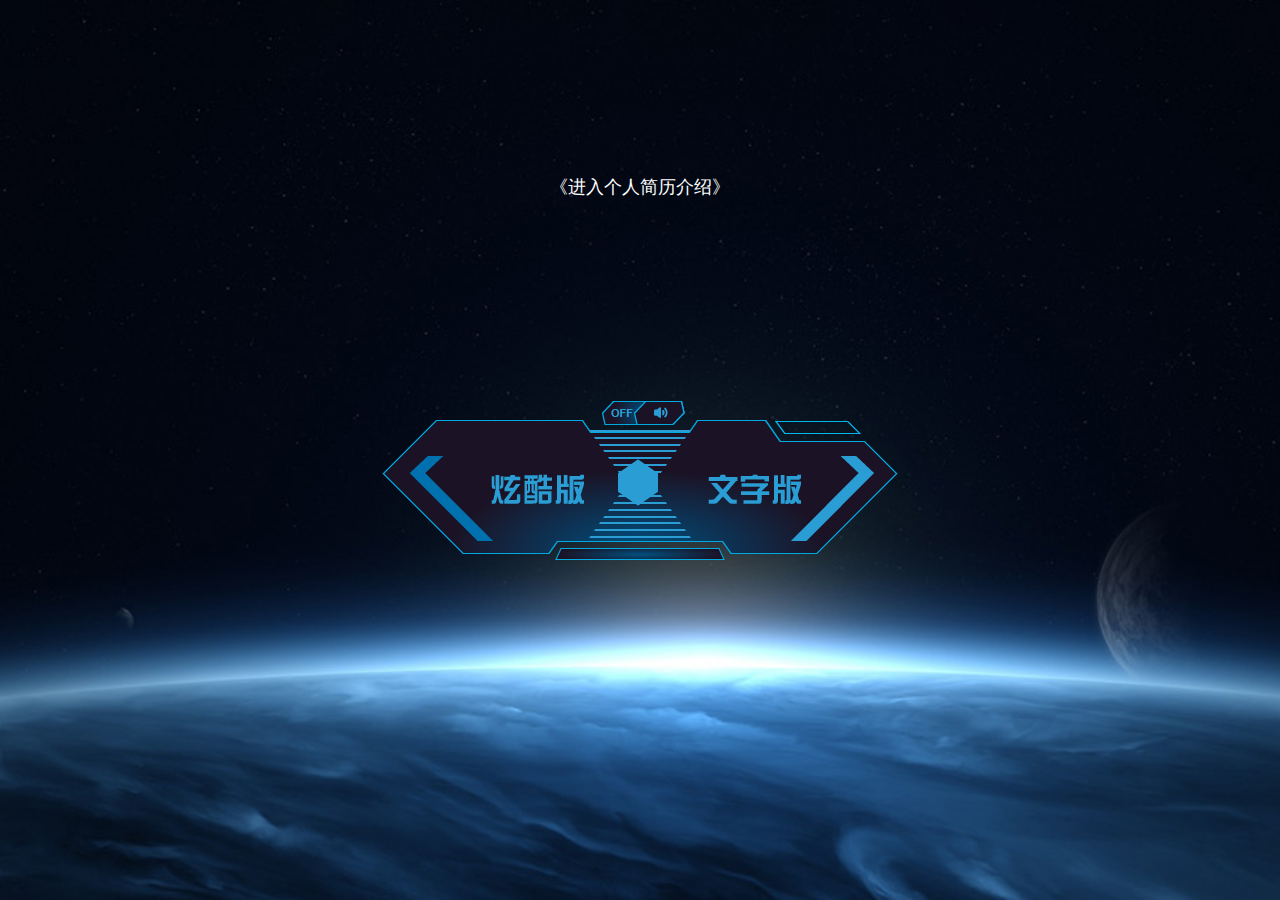
<file: index.html>
<!doctype html>
<html lang="en">
   <head>
      <meta charset="UTF-8">
      <meta name="Generator" content="EditPlus®">
      <meta name="Author" content="">
       <!-- 描述网页的字体 -->
      <meta name="Keywords" content="关键字">
      <!-- 描述网页的信息-->
      <meta name="Description" content="SEO">
      <title>个人简历</title>
      <link rel="stylesheet" type="text/css" href="css/index.css">
   </head>
   <body>
  	 <div id="index"> 
        <div id="top">
          <a href="curriculumvitae/index.html"> 《进入个人简历介绍》 </a>
        </div>
        <div id="bottom">
          <div class="dio">
            <span class="button"></span>
            <span class="bofang"></span>
          </div>
          <div class="xk"></div>
          <div class="cen"></div>
          <div class="txt"></div>
        </div>
        <div style="clear:both;"></div>
     </div>
     <audio src="mp3/BGsound.mp3" autoplay="autoplay" loop="loop" id="bgdio"></audio>
     <audio id="butdio"></audio>
     <script src="js/index.js"></script>
   </body>
</html>
</file>
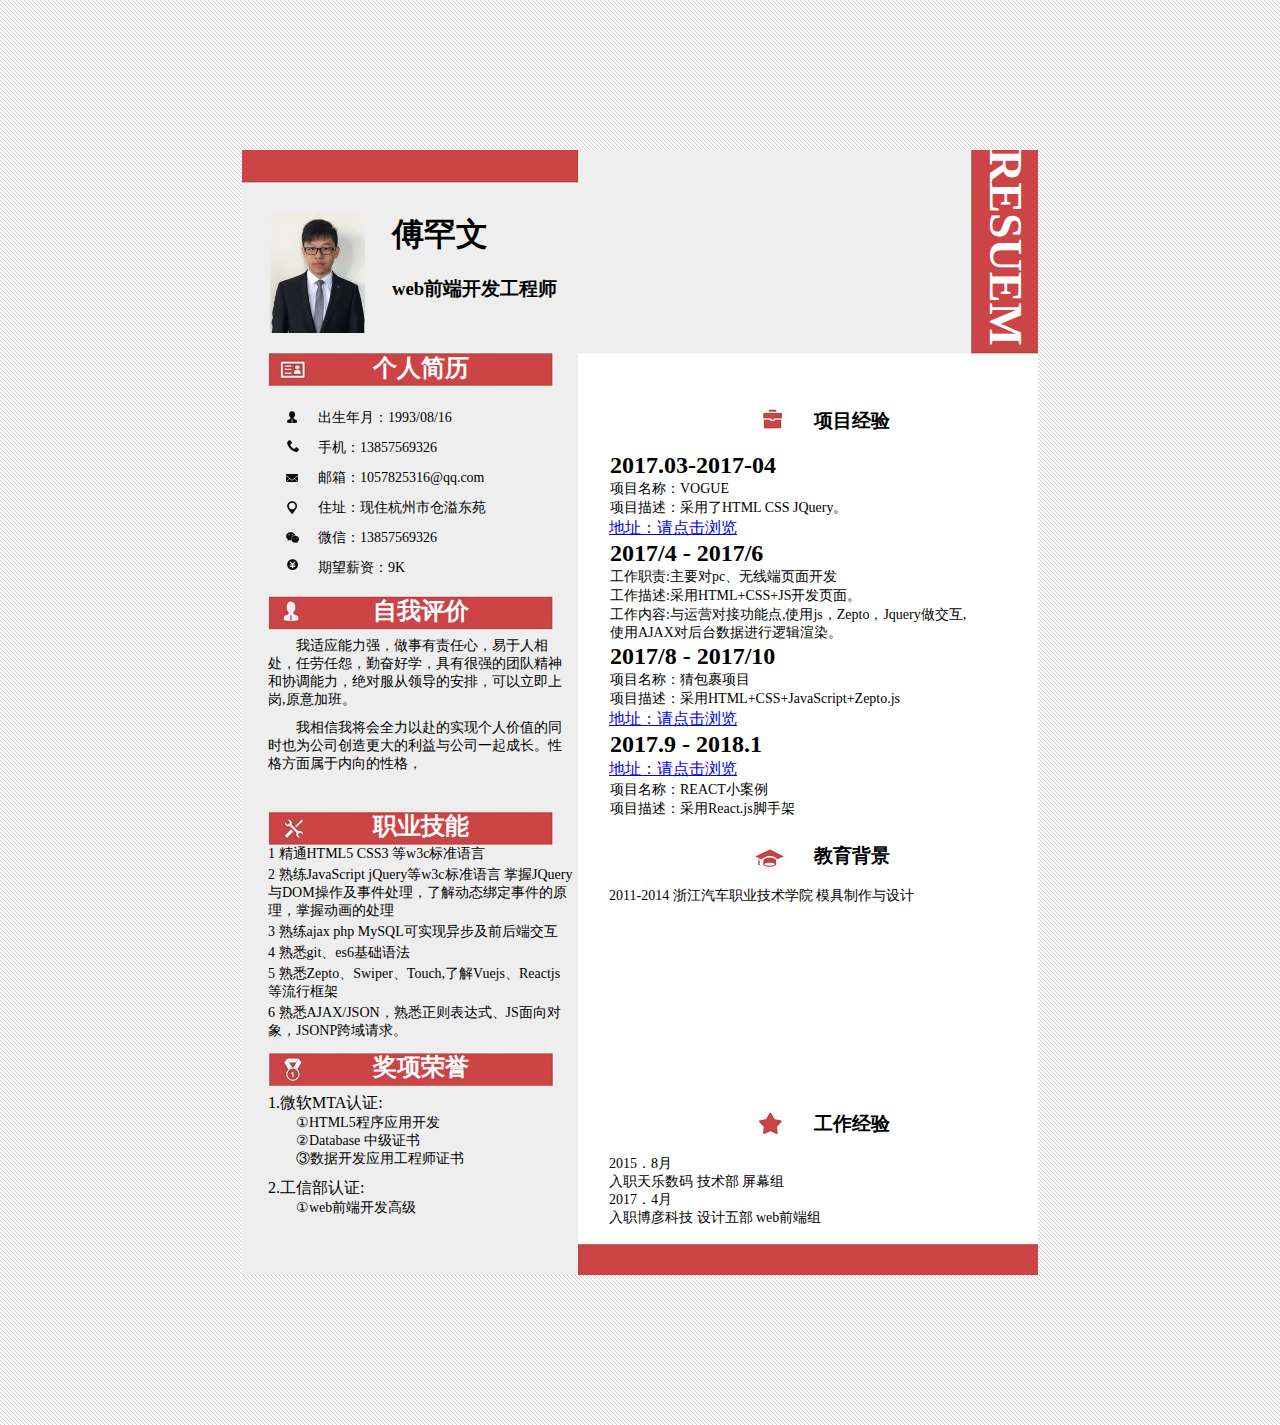
<file: curriculumvitae/index.html>
<!DOCTYPE html>
<html>

<head>
	<meta charset="utf-8">
	<title>简历</title>
	<link rel="stylesheet" href="css/index.css" />
</head>

<body>
	<div class="box">
		<div class="header">
			<div class="header-left">
				<img src="img/tx.jpg" alt="照片" />
			</div>
			<div class="header-right">
				<h1>傅罕文</h1>
				<h3>web前端开发工程师</h3>
			</div>
		</div>
		<div class="section">
			<div class="personalIntroduce">
				<h2>个人简历</h2>
				<div class="bg-img">
					<ul>
						<li>出生年月：1993/08/16</li>
						<li>手机：13857569326</li>
						<li>邮箱：1057825316@qq.com</li>
						<li>住址：现住杭州市仓溢东苑</li>
						<li>微信：13857569326</li>
						<li>期望薪资：9K</li>
					</ul>
				</div>
			</div>
			<div class="personalIntroduce item0">
				<h2>自我评价</h2>
				<div class="text">
					<p>我适应能力强，做事有责任心，易于人相处，任劳任怨，勤奋好学，具有很强的团队精神和协调能力，绝对服从领导的安排，可以立即上岗,原意加班。</p>
					<p>我相信我将会全力以赴的实现个人价值的同时也为公司创造更大的利益与公司一起成长。性格方面属于内向的性格，</p>
				</div>
			</div>
			<div class="personalIntroduce item1">
				<h2>职业技能</h2>
				<div class="text1">
					<p>1 精通HTML5 CSS3 等w3c标准语言</p>
					<p>2 熟练JavaScript jQuery等w3c标准语言 掌握JQuery与DOM操作及事件处理，了解动态绑定事件的原理，掌握动画的处理</p>
					<p>3 熟练ajax php MySQL可实现异步及前后端交互</p>
					<p>4 熟悉git、es6基础语法</p>
					<p>5 熟悉Zepto、Swiper、Touch,了解Vuejs、Reactjs等流行框架</p>
					<p>6 熟悉AJAX/JSON，熟悉正则表达式、JS面向对象，JSONP跨域请求。</p>
				</div>
			</div>
			<div class="personalIntroduce item2">
				<h2>奖项荣誉</h2>
				<div class="text2">
					<div>1.微软MTA认证:</div>
					<p>①HTML5程序应用开发</p>
					<p>②Database 中级证书</p>
					<p>③数据开发应用工程师证书</p>
					<div>2.工信部认证:</div>
					<p>①web前端开发高级</p>
				</div>
			</div>
			<!-- section-->
		</div>
		<div class="section_right">
			<h1 class="resuem">RESUEM</h1>
			<!-- 个人经验-->
			<div class="demo">
				<h3>项目经验</h3>
				<div class="item">
					<p>2017.03-2017-04 </p>
					<p>项目名称：VOGUE</p>
					<p>项目描述：采用了HTML CSS JQuery。 </p>
					<a href="https://fuhanwnen.github.io/vogue.github.io/" target="_blank">地址：请点击浏览</a>
				</div>
				<div class="item">
					<p>2017/4 - 2017/6</p>
					<p>工作职责:主要对pc、无线端页面开发</p>
					<p>工作描述:采用HTML+CSS+JS开发页面。</p>
					<p>工作内容:与运营对接功能点,使用js，Zepto，Jquery做交互,<br> 使用AJAX对后台数据进行逻辑渲染。
					</p>
				</div>
				<div class="item">
					<p>2017/8 - 2017/10</p>
					<p>项目名称：猜包裹项目</p>
					<p>项目描述：采用HTML+CSS+JavaScript+Zepto.js</p>
					<a href="https://h5.m.taobao.com/guoguoact/guoguo-guessgame-index.html" target="_blank">地址：请点击浏览</a>
				</div>
				<div class="item">
					<p>2017.9 - 2018.1</p>
					<a href="https://github.com/fuhanwnen/han.github.io" target="_blank">地址：请点击浏览</a>
					<p>项目名称：REACT小案例</p>
					<p>项目描述：采用React.js脚手架</p>

				</div>
			</div>
			<!-- demo个人经验结束-->
			<!-- 学院-->
			<div class="demo teach">
				<h3>教育背景</h3>
				<div>
					<p>2011-2014 浙江汽车职业技术学院 模具制作与设计</p>
				</div>
			</div>
			<!-- 工作经验-->
			<div class="demo work">
				<h3>工作经验</h3>
				<div>
					<p>2015．8月</p>
					<p> 入职天乐数码 技术部 屏幕组</p>
					<p>2017．4月</p>
					<p>入职博彦科技 设计五部 web前端组</p>
				</div>
			</div>
		</div>
		<!--box-->
	</div>


</body>

</html>
</file>
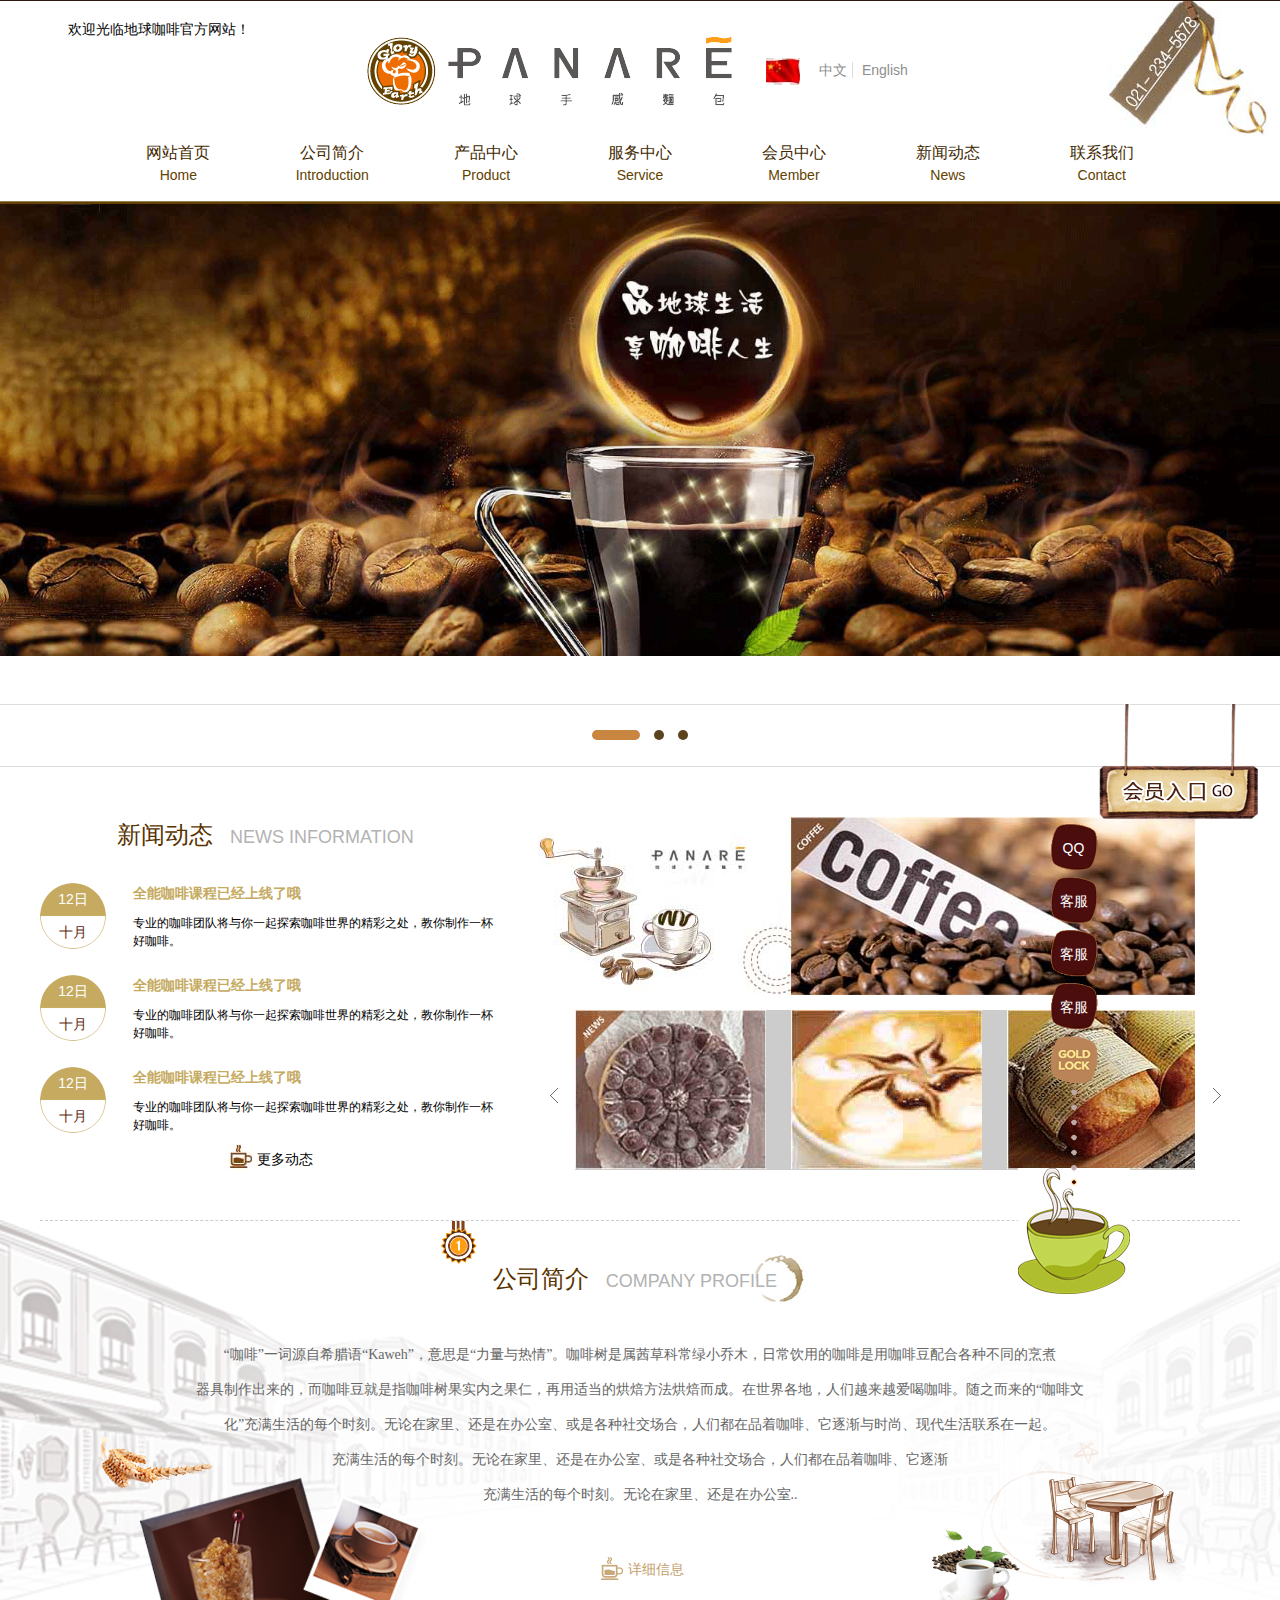
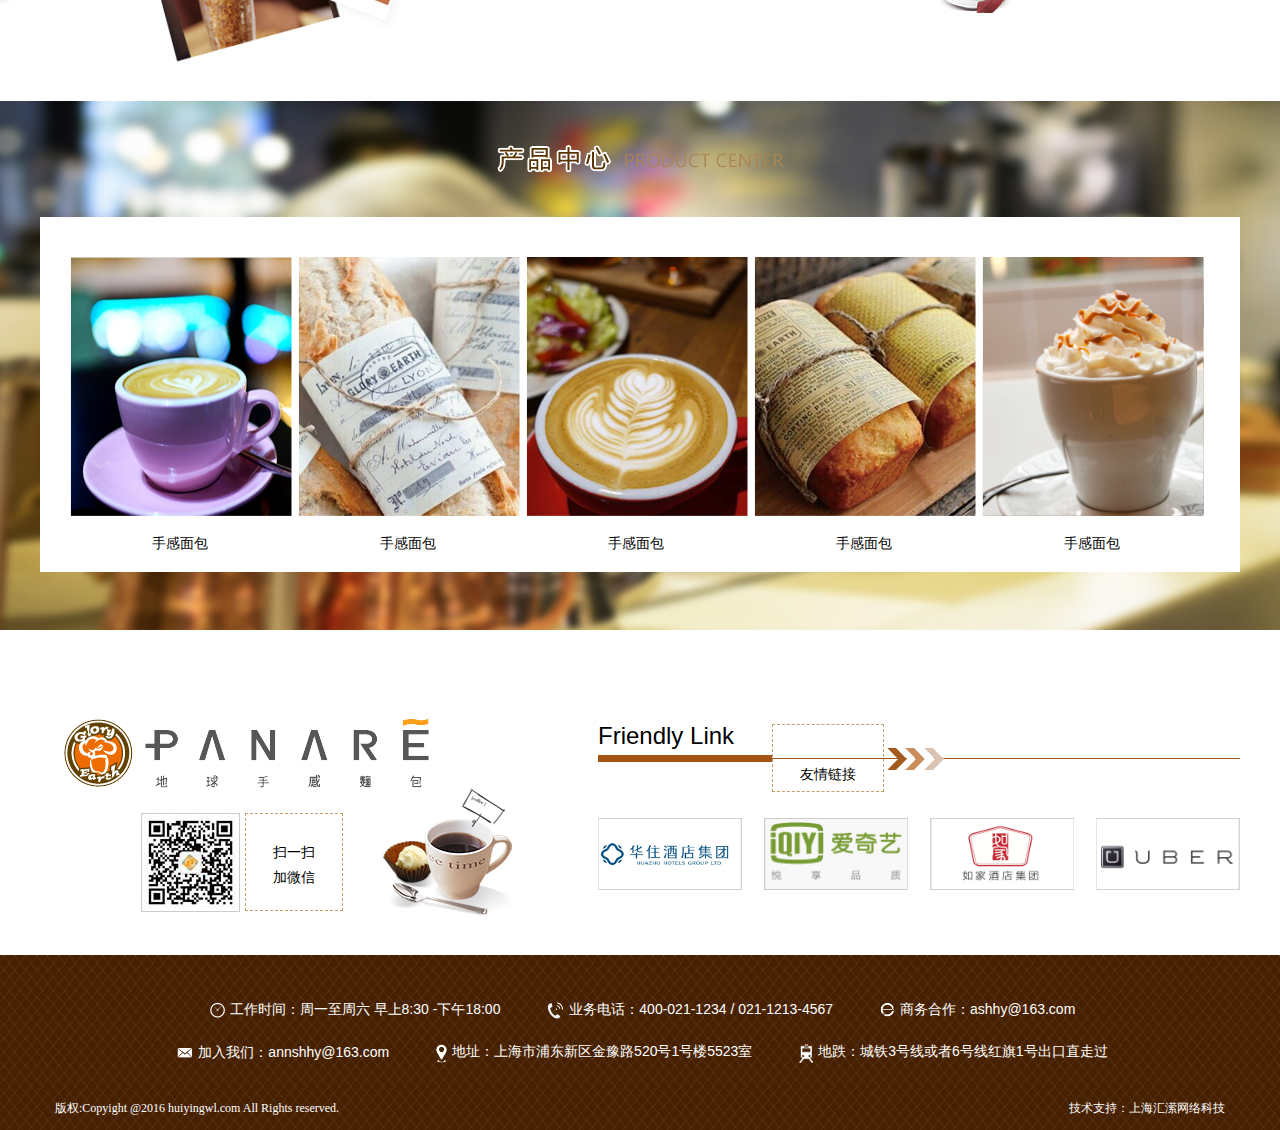
<file: cool/dqkf/index.html>
<!doctype html>						
<html lang='en'>					
<head><!--网页的头部-->
<meta charset='UTF-8'>				
<meta name="Keywords" content="关键词">	
<meta name="Description" content="网站的概要">			
<link rel='stylesheet' type='text/css' href='style/public.css'/>
<link rel='stylesheet' type='text/css' href='style/index.css'/>
<title>地球咖啡</title>			
	<style>	
	</style>
	
</head>
<body>		
	<!--网页头部-->
	<div id='header' class='min-w'>
		<div class='container pad-B15'>
			<!--头部顶部-->
			<div class='header-top pos-r'>
				<p class='tips pos-a'>欢迎光临地球咖啡官方网站！</p>
				<div class='logo-wrap t-a-C'>
					<img class='ver-a-m mar-R30' src='images/logo.png'/>
					<img class='ver-a-m mar-R10' src='images/china.jpg'/>
					<a class='pad-X5 bor-R' href='javascript:void(0);'>中文</a>
					<a class='pad-X5' href='javascript:void(0);'>English</a>
				</div>
				<img class='hot-tel pos-a' src='images/tel.png'/>
			
			</div>
			<!--导航-->
			<ul class='nav t-a-C'>                                               
				<li>
					<a href='javascript:void(0);'>
						<h3 class='f-wei-nor'>网站首页 </h3>
						<span>Home</span>
					</a>
				</li>
				<li>
					<a href='javascript:void(0);'>
						<h3 class='f-wei-nor'>公司简介</h3>
						<span>Introduction</span>
					</a>
				</li>

				<li>
					<a href='javascript:void(0);'>
						<h3 class='f-wei-nor'>产品中心 </h3>
						<span>Product</span>
					</a>
				</li>
				<li>
					<a href='javascript:void(0);'>
						<h3 class='f-wei-nor'>服务中心 </h3>
						<span>Service</span>
					</a>
				</li>
				<li>
					<a href='javascript:void(0);'>
						<h3 class='f-wei-nor'>会员中心</h3>
						<span>Member</span>
					</a>
				</li>
				<li>
					<a href='javascript:void(0);'>
						<h3 class='f-wei-nor'>新闻动态 </h3>
						<span>News</span>
					</a>
				</li>
				<li>
					<a href='javascript:void(0);'>
						<h3 class='f-wei-nor'>联系我们 </h3>
						<span>Contact</span>
				</a>
				</li>
			</ul>
		</div>
	</div>
	<!--网页主体-->
	<div id='main' class='min-w pos-r'>
		<!--轮播-->
		<div class='main-banner'>
			<ul id='main-banner' class='pos-r'>
				<li class='active'><img width='100%'  src='images/banner1.png'/></li>
				<li class=''><img width='100%'  src='images/banner2.jpg'/></li>
				<li class=''><img width='100%'  src='images/banner3.jpg'/></li>
			</ul>
			<ol id='main-btn' class='t-a-C pad-Y20'>
				<li index='0' class='active'></li>
				<li index='1' class=''></li>
				<li index='2' class=''></li>
			</ol>
		</div>	
		<!--轮播-->
		<div id='news' class='news container clearfix pos-r'>
			<img class='icon-member pos-a' src='images/member.png'/>
			<dl class='news-content fl-L'>
				<dt class='t-a-C'>
					<h1 class='f-siz24 f-wei-nor pad-B30'>新闻动态
						<span class='f-siz18 mar-X10'>NEWS INFORMATION</span>
					</h1>
				</dt>
				<dd class='clearfix mar-B25'>
					<div class='round fl-L t-a-C'>
						<span class='c-fff'>12日</span><br/>
						<span class='last'>十月</span>
					
					</div>
					<div class='l-text fl-L'>
						<h3 class='pad-B10 f-siz14'>全能咖啡课程已经上线了哦</h3>
						<p class='f-siz12'>专业的咖啡团队将与你一起探索咖啡世界的精彩之处，教你制作一杯好咖啡。</p>
					</div>
				</dd>
				<dd class='clearfix mar-B25'>
					<div class='round fl-L t-a-C'>
						<span class='c-fff'>12日</span><br/>
						<span class='last'>十月</span>
					
					</div>
					<div class='l-text fl-L'>
						<h3 class='pad-B10 f-siz14'>全能咖啡课程已经上线了哦</h3>
						<p class='f-siz12'>专业的咖啡团队将与你一起探索咖啡世界的精彩之处，教你制作一杯好咖啡。</p>
					</div>
				</dd>
				<dd class='clearfix'>
					<div class='round fl-L t-a-C'>
						<span class='c-fff'>12日</span><br/>
						<span class='last'>十月</span>
					
					</div>
					<div class='l-text fl-L'>
						<h3 class='pad-B10 f-siz14'>全能咖啡课程已经上线了哦</h3>
						<p class='f-siz12'>专业的咖啡团队将与你一起探索咖啡世界的精彩之处，教你制作一杯好咖啡。</p>
					</div>
				</dd>
				<dd class='t-a-C pad-T10'>
					<p>
						<img src='images/coffe-cup.jpg'/>
						<span>更多动态</span>
					</p>
				
				</dd>
			
			</dl>
			<div class='coffee-banner clearfix fl-R'>
				<img class='fl-R' width='657' src='images/hot-pic.jpg'/>
				<div class='news-banner mar-T15 fl-R pos-r'>
					<div class='banner-wrap'>
						<ul class='banner clearfix'>
							<li class='fl-L mar-R25'>
								<img src='images/coffe-1.png'/>
							</li>
							<li class='fl-L mar-R25'>
								<img src='images/coffe-2.png'/>
							</li>
							<li class='fl-L mar-R25'>
								<img src='images/coffe-3.png'/>
							</li>
							<li class='fl-L mar-R25'>
								<img src='images/coffe-1.png'/>
							</li>
							<li class='fl-L mar-R25'>
								<img src='images/coffe-2.png'/>
							</li>
							<li class='fl-L mar-R25'>
								<img src='images/coffe-3.png'/>
							</li>
						</ul>
					</div>
					<a class='prev pos-a' href='javascript:void(0);'><img src='images/btn-prev.png'/></a>
					<a class='next pos-a' href='javascript:void(0);'><img src='images/btn-next.png'/></a>
				
				</div>
			</div>
		</div>
		<!--侧边栏-->
		<ul id='sideBar' class='pos-a t-a-C c-fff'>
			<li class='mar-auto mar-T5'>QQ</li>
			<li class='mar-auto mar-T5'>客服</li>
			<li class='mar-auto mar-T5'>客服</li>
			<li class='mar-auto mar-T5'>客服</li>
			<li class='last mar-auto mar-T5'></li>
		</ul>
		<!--公司简介-->
		<div id='introduction'>
			<div class='container pos-r t-a-C'>
				<img class='badges pos-a' src='images/badges.png'/>	
				<h1 class='f-siz24 f-wei-nor pad-B30 t-a-C'>公司简介
						<span class='f-siz18 mar-X10'>COMPANY PROFILE</span>
				</h1>
				<div class='content t-a-C c-666 pos-r'>
					<p >“咖啡”一词源自希腊语“Kaweh”，意思是“力量与热情”。咖啡树是属茜草科常绿小乔木，日常饮用的咖啡是用咖啡豆配合各种不同的烹煮<br/>器具制作出来的，而咖啡豆就是指咖啡树果实内之果仁，再用适当的烘焙方法烘焙而成。在世界各地，人们越来越爱喝咖啡。随之而来的“咖啡文<br/>化”充满生活的每个时刻。无论在家里、还是在办公室、或是各种社交场合，人们都在品着咖啡、它逐渐与时尚、现代生活联系在一起。<br/>充满生活的每个时刻。无论在家里、还是在办公室、或是各种社交场合，人们都在品着咖啡、它逐渐<br/>充满生活的每个时刻。无论在家里、还是在办公室..
					</p>
					<span class='more-info '><img class='ver-a-b mar-X5' src='images/coffee-cup2.png'/>详细信息</span>
					<img class='maizi pos-a' src='images/maizi.png'/>
					<img class='coffee-1 pos-a' src='images/coffee-1.png'/>
					<img class='coffee-2 pos-a'src='images/coffee-2.png'/>
				
				</div>
			</div>
		</div>
		<!--左右切换-->
		<div id='b-banner'>
			<div class='container t-a-C'>
				<h3><img src='images/duc-tit.png'/></h3>
				<div id='b-wrap' class='wrap pos-r'>
					<div class='content pos-r'>
						<ul id='b-content' class='pos-a'>
							<li class='fl-L'>
								<img src='images/duc-1.jpg'/>
								<p>手感面包</p>
							</li>
							<li class='fl-L'>
								<img src='images/duc-2.jpg'/>
								<p>手感面包</p>
							</li>
							<li class='fl-L'>
								<img src='images/duc-3.jpg'/>
								<p>手感面包</p>
							</li>
							<li class='fl-L'>
								<img src='images/duc-4.jpg'/>
								<p>手感面包</p>
							</li>
							<li class='fl-L'>
								<img src='images/duc-5.jpg'/>
								<p>手感面包</p>
							</li>
							<li class='fl-L'>
								<img src='images/duc-1.jpg'/>
								<p>手感面包</p>
							</li>
							<li class='fl-L'>
								<img src='images/duc-2.jpg'/>
								<p>手感面包</p>
							</li>
							<li class='fl-L'>
								<img src='images/duc-3.jpg'/>
								<p>手感面包</p>
							</li>
							<li class='fl-L'>
								<img src='images/duc-4.jpg'/>
								<p>手感面包</p>
							</li>
							<li class='fl-L'>
								<img src='images/duc-5.jpg'/>
								<p>手感面包</p>
							</li>
						</ul>
					</div>
					<a class='prev pos-a' href='javascript:void(0);'><img src='images/duc-prev.png'/></a>
					<a class='next pos-a' href='javascript:void(0);'><img src='images/duc-next.png'/></a>
				</div>
			</div>	
		</div>
	</div>
	<!--网页底部-->
	<div id='footer' class='min-w'>
		<div id='friend-link' class='container clearfix'>
			<div class='saoma fl-L'>
				<img src='images/logo.png'/>
				<ul>
					<li class='fl-R'>
						<a class='' href='#'><img src='images/cup.png' alt=''/></a>
					</li>
					<li class='fl-R mar-T25 '>
						<a class='weixin eqcode ' href='#'>扫一扫<br/>加微信</a>
					</li>
					<li class='fl-R mar-T25 mar-R5'>
						<a class='eqcode ' href='#'><img src='images/eqcode.jpg' alt=''/></a>
					</li>
				</ul>
			</div>
			<div class='brand-link fl-R pos-r'>
				<h3 class='f-siz24 f-wei-nor'>Friendly Link</h3>
				<div class='text pos-a t-a-C'>友情链接</div>
				<ul>
					<li class='fl-L mar-R22'><img src='images/link-icon1.png'/></li>
					<li class='fl-L mar-R22'><img src='images/link-icon2.png'/></li>
					<li class='fl-L mar-R22'><img src='images/link-icon3.png'/></li>
					<li class='fl-L'><img src='images/link-icon4.png'/></li>
				</ul>
			</div>
		</div>
		<div id='company-info'>
			<div class='container'>
				<ul class='t-a-C'>
					<li class='clearfix mar-R38'>
						<img class='fl-L mar-X5'src='images/time.png'/>
						<a class='c-fff fl-L' href='#'>工作时间：周一至周六 早上8:30 -下午18:00</a>
					</li>
					<li class='clearfix mar-R38'>
						<img class='fl-L mar-X5' src='images/call.png'/>
						<a class='c-fff fl-L' href='#'>业务电话：400-021-1234 / 021-1213-4567 </a>
					</li>
					<li class='clearfix'>
						<img class='fl-L mar-X5' src='images/e.png'/>
						<a class='c-fff fl-L' href='#'>商务合作：ashhy@163.com</a>
					</li>
				</ul>
				<ul class='t-a-C mar-T15'>
					<li class='clearfix mar-R38'>
						<img class='email fl-L mar-X5 'src='images/email.png'/>
						<a class='c-fff fl-L' href='#'>加入我们：annshhy@163.com</a>
					</li>
					<li class='clearfix mar-R38'>
						<img class='fl-L mar-X5' src='images/position.png'/>
						<a class='c-fff fl-L' href='#'>地址：上海市浦东新区金豫路520号1号楼5523室 </a>
					</li>
					<li class='clearfix'>
						<img class='fl-L mar-X5' src='images/ka.png'/>
						<a class='c-fff fl-L' href='#'>地跌：城铁3号线或者6号线红旗1号出口直走过</a>
					</li>
				</ul>
				<div class='copyright clearfix pad-X15 c-fff f-siz12'>
					<p class='fl-L'>版权:Copyight @2016  huiyingwl.com All Rights reserved.</p>
					<p class='fl-R'>技术支持：上海汇潆网络科技</p>
				</div>
			</div>
		</div>
	</div>
</body>
	<script src='js/index.js'></script>
</html>
</file>
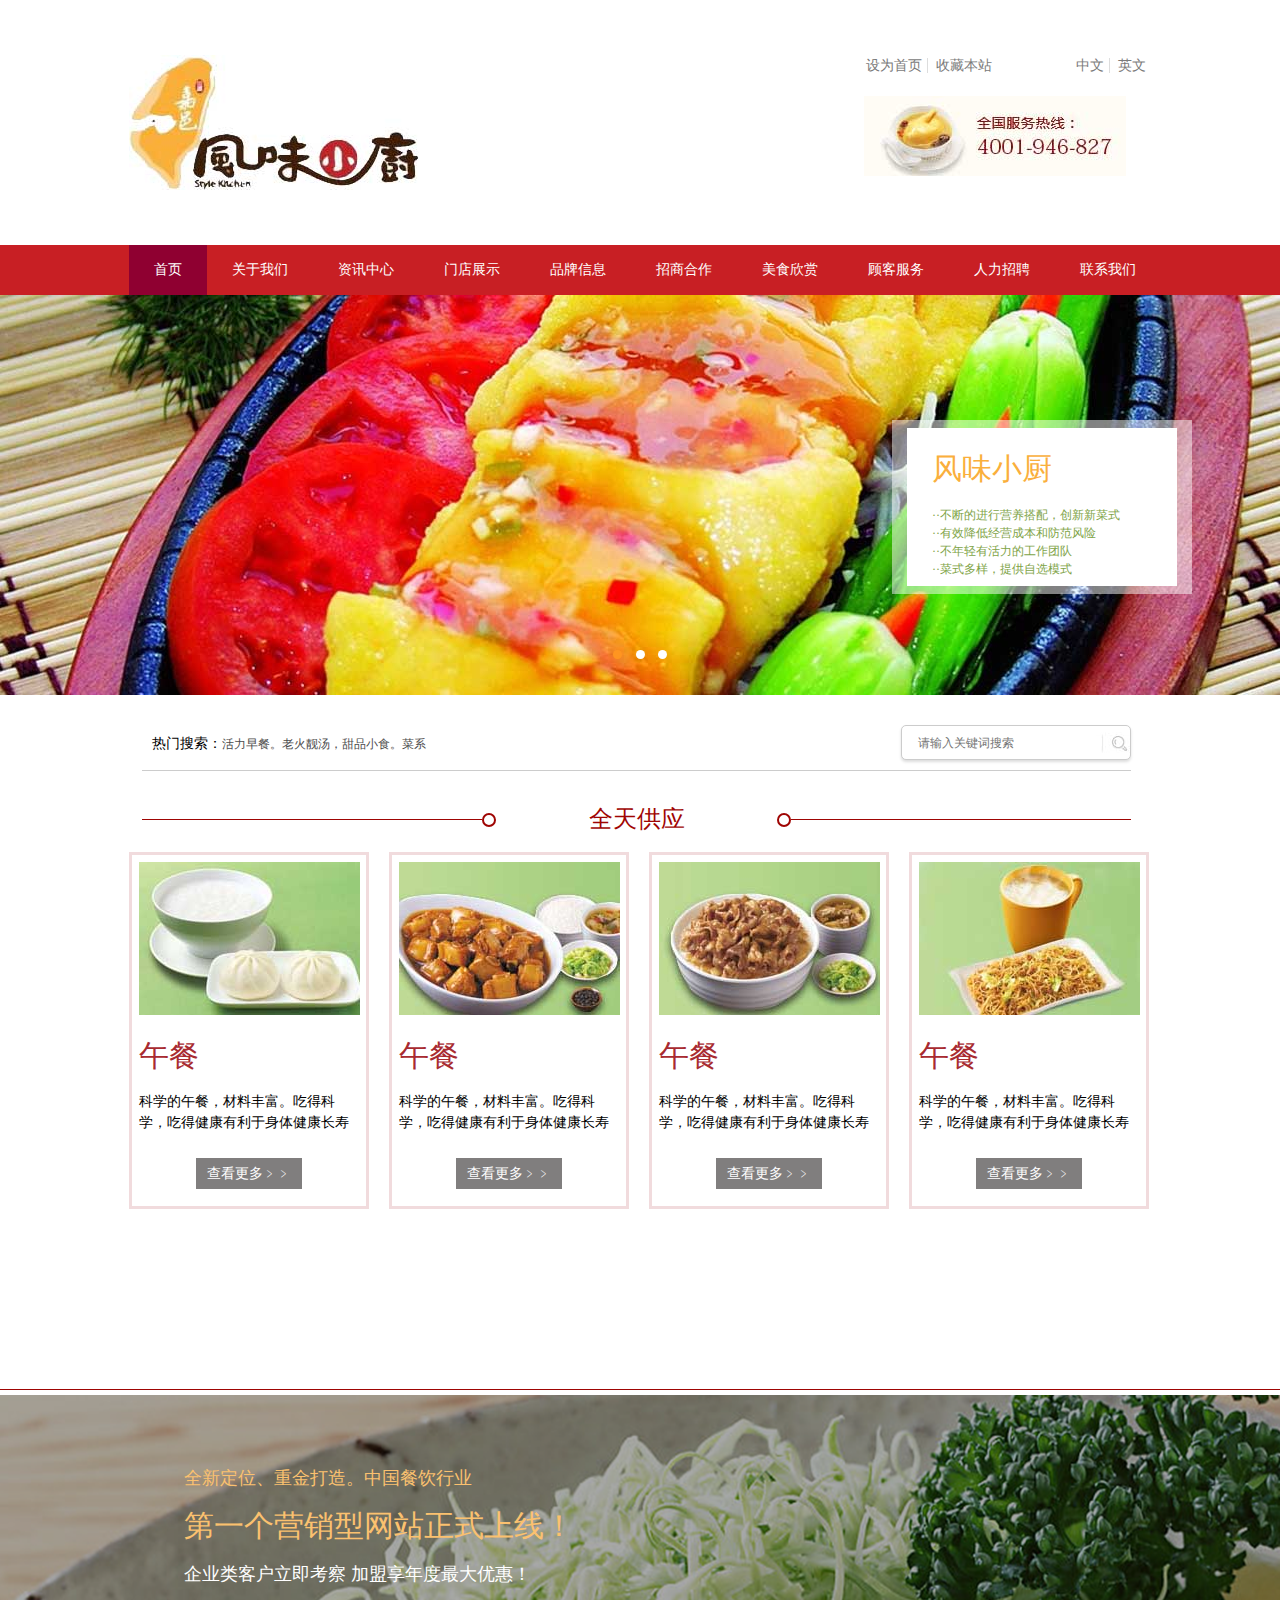
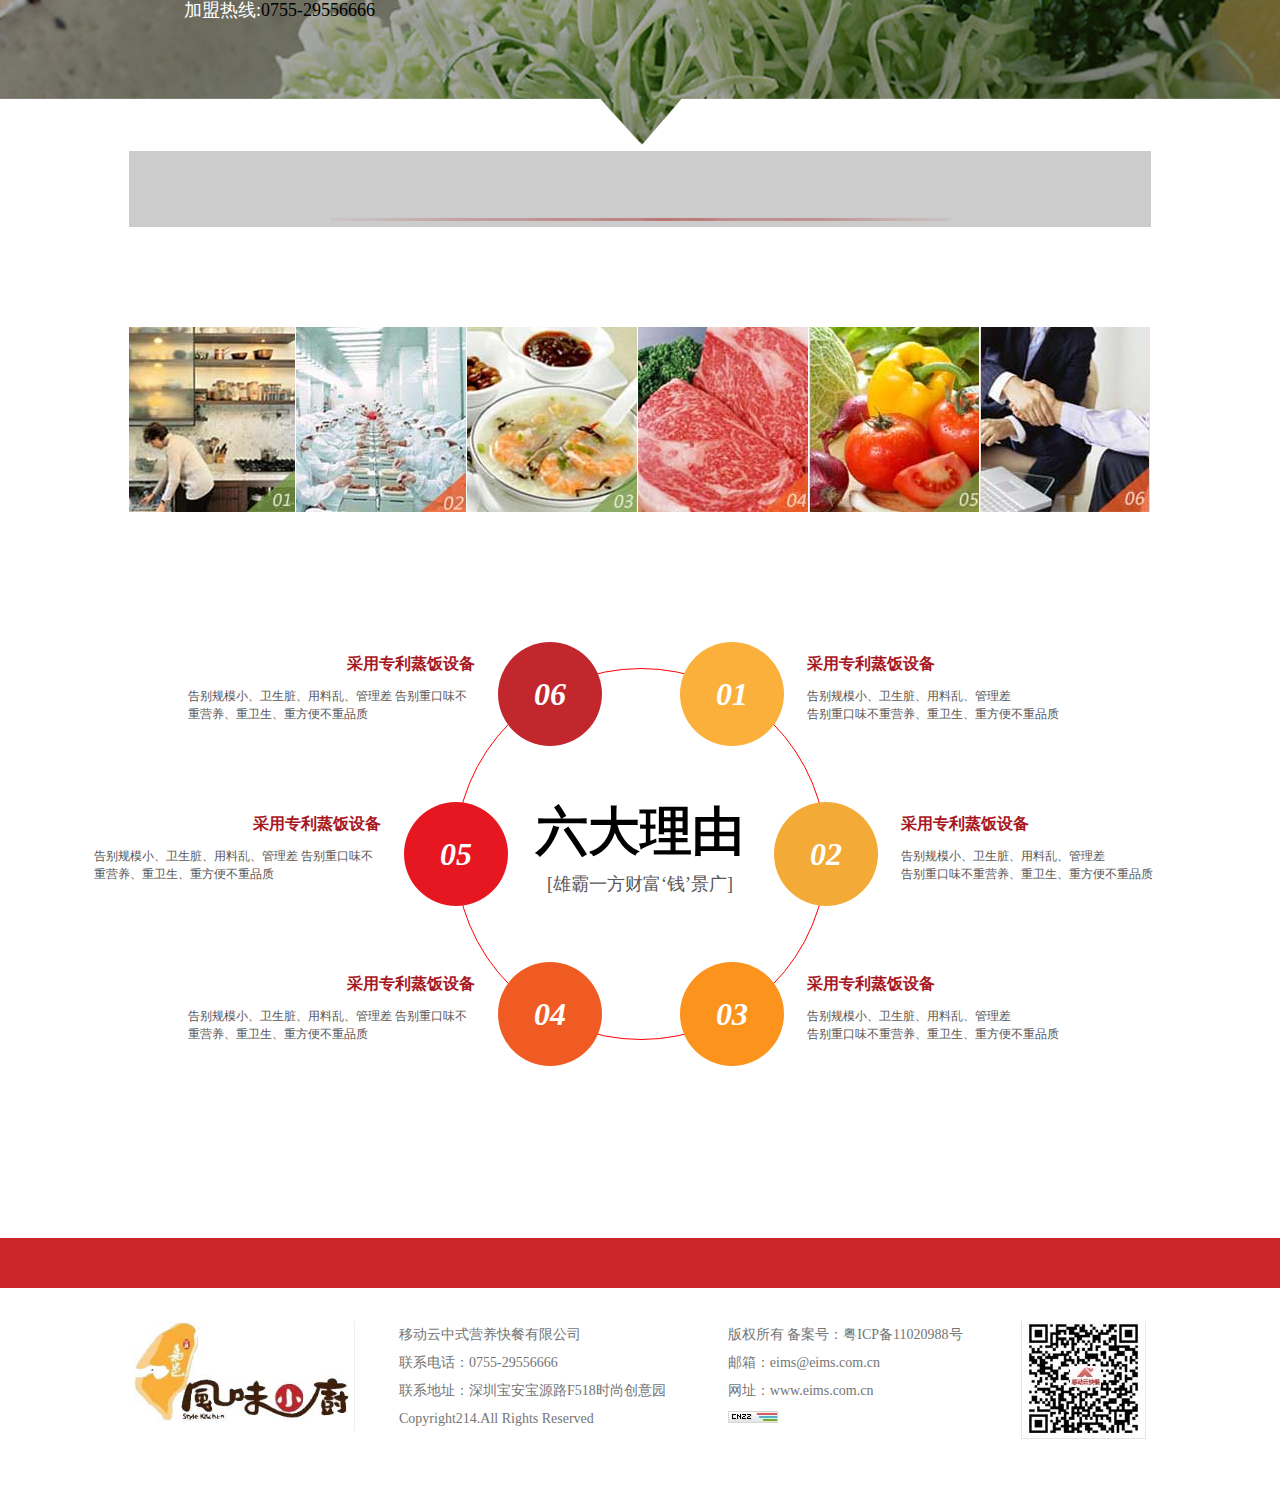
<file: cool/fwxc/index.html>
<!doctype html>						
<html lang='en'>					
<head>
<meta charset='UTF-8'>				
<meta name="Keywords" content="关键词">	
<meta name="Description" content="网站的概要">			
<link rel='stylesheet' type='text/css' href='style/public.css'/>
<link rel='stylesheet' type='text/css' href='style/index.css'/>
<title>风味小厨</title>			
	<style>
	</style>
</head>
<body>		<!--网页的主体：可视化区域-->
	<!-- 头部 -->
	<div id='header'>
		<div class='top-logo container clearfix'>
			<img class='fl-L' src='images/logo.jpg'/>
			<div class='top-right-txt fl-R t-a-R'>
				<div class='txt t-a-R'> 
					<a class='bor-R' href='#'>设为首页</a>
					<a class='mar-R70' href='#'>收藏本站</a>
					<a class='bor-R' href='#'>中文</a>
					<a href='#'>英文</a>
				</div>
				<img src='images/hot-tel.jpg'/>
			</div>
		</div>
		<!-- 导航 -->
		<div id='nav'>
			<ul class='container clearfix'>
				<li class='active fl-L'><a href='#'>首页</a></li>
				<li class='fl-L'><a href='#'>关于我们</a></li>
				<li class='fl-L'><a href='#'>资讯中心</a></li>
				<li class='fl-L'><a href='#'>门店展示</a></li>
				<li class='fl-L'><a href='#'>品牌信息</a></li>
				<li class='fl-L'><a href='#'>招商合作</a></li>
				<li class='fl-L'><a href='#'>美食欣赏</a></li>
				<li class='fl-L'><a href='#'>顾客服务</a></li>
				<li class='fl-L'><a href='#'>人力招聘</a></li>
				<li class='last fl-L'><a href='#'>联系我们</a></li>

			</ul>
		</div>
	</div>
	<!-- 主体  -->
	<div id='main'>
		<!-- 轮播  -->
		<div id='banner' class='pos-r'>
			<ul class='img-menu pos-r'>
				<li class='pos-a'></li>
			</ul>
			<ol class='button pos-a t-a-C'>
				<li class='active'></li>
				<li></li>
				<li></li>
			</ol>
			<div class='info pos-a'>
				<dl>
					<dt><h2>风味小厨</h2></dt>
					<dd class='f-siz12'>··不断的进行营养搭配，创新新菜式</dd>
					<dd class='f-siz12'>··有效降低经营成本和防范风险</dd>
					<dd class='f-siz12'>··不年轻有活力的工作团队</dd>
					<dd class='f-siz12'>··菜式多样，提供自选模式</dd>
				</dl>
			</div>
		</div>
		<!-- 搜索  -->
		<div class='container'>
			<div id='search'>
				<div class='wrap clearfix'>
					<dl class='fl-L clearfix' >
						<dt class='fl-L f-siz14'>热门搜索：</dt>
						<dd class='fl-L f-siz12'>活力早餐。</dd>
						<dd class='fl-L f-siz12'>老火靓汤，</dd>
						<dd class='fl-L f-siz12'>甜品小食。</dd>
						<dd class='fl-L f-siz12'>菜系</dd>
					</dl>
					<div class='search-wrap fl-R pos-r'>
						<form action='' method='get'>
							<input class='f-siz12' type='text' placeholder='请输入关键词搜索'/>
						</form>	
						<img class='search-icon pos-a' src='images/search-icon.png'/>
					</div>
				</div>
			</div>
		</div>
		<!-- 供应  -->
		<div id='gongying' class='container'>
			<div class='tit clearfix t-a-C f-siz24'>
				<div class='l-line fl-L clearfix'>
					<div class='line fl-L'></div>
					<div class='round fl-L'></div>
				</div>
				全天供应
				<div class='l-line fl-R clearfix'>
					<div class='line fl-R'></div>
					<div class='round fl-R'></div>
				</div>
			
			</div>
			<ul class='menu clearfix'>
				<li class='fl-L mar-R20'>
					<img src='images/list1.jpg' alt=''/>
					<h3>午餐</h3>
					<p>科学的午餐，材料丰富。吃得科学，吃得健康有利于身体健康长寿</p>
					<div class='more t-a-C'>
						查看更多﹥﹥
					</div>
				</li>
				<li class='fl-L mar-R20'>
					<img src='images/list2.jpg' alt=''/>
					<h3>午餐</h3>
					<p>科学的午餐，材料丰富。吃得科学，吃得健康有利于身体健康长寿</p>
					<div class='more t-a-C'>
						查看更多﹥﹥
					</div>
				</li>
				<li class='fl-L mar-R20'>
					<img src='images/list3.jpg' alt=''/>
					<h3>午餐</h3>
					<p>科学的午餐，材料丰富。吃得科学，吃得健康有利于身体健康长寿</p>
					<div class='more t-a-C'>
						查看更多﹥﹥
					</div>
				</li>
				<li class='fl-L'>
					<img src='images/list4.jpg' alt=''/>
					<h3>午餐</h3>
					<p>科学的午餐，材料丰富。吃得科学，吃得健康有利于身体健康长寿</p>
					<div class='more t-a-C'>
						查看更多﹥﹥
					</div>
				</li>
			
			</ul>
		</div>
		<!-- 加盟热线  -->
		<div id='hot-telphone' class='pos-r'>
			<div class='content'>
				<img width='100%' height='350' src='images/hot-telphone.png'/>
			</div>
			<div class='container pos-a'>
				<ul class='text-box'>

					<li class='item1 f-siz18'>全新定位、重金打造。中国餐饮行业</li>
					<li class='item2'>第一个营销型网站正式上线！</li>
					<li class='item3 f-siz18'>企业类客户立即考察     加盟享年度最大优惠！</li>
					<li class='item4 f-siz18'>加盟热线:<a href='#'>0755-29556666</a> </li>
				</ul>
			</div>
		</div>
		<!-- 图片列表  -->
		<div id='img-menu' class='container'>
			<div class='header t-a-C'>
				<img src='images/menu-line.png'/>
			</div>
			<ul class='content clearfix'>
				<li class='fl-L'>
					<img src='images/menu-list1.jpg' alt=''/>
				</li>
				<li class='fl-L'>
					<img src='images/menu-list2.jpg' alt=''/>
				</li>
				<li class='fl-L'>
					<img src='images/menu-list3.jpg' alt=''/>
				</li>
				<li class='fl-L'>
					<img src='images/menu-list4.jpg' alt=''/>
				</li>
				<li class='fl-L'>
					<img src='images/menu-list5.jpg' alt=''/>
				</li>
				<li class='fl-L'>
					<img src='images/menu-list6.jpg' alt=''/>
				</li>
			</ul>
		
		</div>
		<!-- 特色  -->
		<div id='special' class='container'>
			<div class='wrap pos-r t-a-C'>
				<h1 >六大理由</h1>
				<span class='f-siz18'>[雄霸一方财富‘钱’景广]</span>
				<ul class='round pos-a'>
					<li class='item1 pos-a'>
						<i>01</i>
						<div class='text-box pos-a L127 t-a-L'>
							<h3>采用专利蒸饭设备</h3>
							<p>告别规模小、卫生脏、用料乱、管理差<br/>
							告别重口味不重营养、重卫生、重方便不重品质
							</p>
						</div>
					</li>
					<li class='item2 pos-a'><i>02</i>
						<div class='text-box pos-a L127 t-a-L'>
							<h3>采用专利蒸饭设备</h3>
							<p>告别规模小、卫生脏、用料乱、管理差<br/>
							告别重口味不重营养、重卫生、重方便不重品质
							</p>
						</div>
					</li>
					<li class='item3 pos-a'><i>03</i>
						<div class='text-box pos-a L127 t-a-L'>
							<h3>采用专利蒸饭设备</h3>
							<p>告别规模小、卫生脏、用料乱、管理差<br/>
							告别重口味不重营养、重卫生、重方便不重品质
							</p>
						</div>
					</li>
					<li class='item4 pos-a'>
						<i>04</i>
						<div class='text-box pos-a R127 t-a-L'>
							<h3 class='t-a-R'>采用专利蒸饭设备</h3>
							<p>告别规模小、卫生脏、用料乱、管理差
							告别重口味不重营养、重卫生、重方便不重品质
							</p>
						</div>
					
					</li>
					<li class='item5 pos-a'>
						<i>05</i>
						<div class='text-box pos-a R127 t-a-L'>
							<h3 class='t-a-R'>采用专利蒸饭设备</h3>
							<p>告别规模小、卫生脏、用料乱、管理差
							告别重口味不重营养、重卫生、重方便不重品质
							</p>
						</div>
					</li>
					<li class='item6 pos-a'>
						<i>06</i>
						<div class='text-box pos-a R127 t-a-L'>
							<h3 class='t-a-R'>采用专利蒸饭设备</h3>
							<p>告别规模小、卫生脏、用料乱、管理差
							告别重口味不重营养、重卫生、重方便不重品质
							</p>
						</div>
					</li>
				
				</ul>
			</div>	
		</div>
	</div>
	<!-- 底部 -->
	<div id='footer'>
		<div class='container'>
			<ul class='max-menu clearfix'>
				<li class='logo fl-L'><img width='100%' src='images/logo.jpg'/><li>
				<li class='company-info fl-L'>
					<ol>
						<li>移动云中式营养快餐有限公司</li>
						<li>联系电话：0755-29556666</li>
						<li>联系地址：深圳宝安宝源路F518时尚创意园</li>
						<li>Copyright214.All Rights Reserved</li>
					</ol>
				<li>
				<li class='copyright fl-L'>
					<ol>
						<li>版权所有  备案号：粤ICP备11020988号</li>
						<li>邮箱：eims@eims.com.cn</li>
						<li>网址：www.eims.com.cn</li>
						<li><img src='images/cn22.jpg'/></li>
					</ol>
				<li>
				<li class='eqcode fl-R'>
					<img src='images/eqcode.jpg'/>
				<li>
			</ul>	
		</div>
	</div>
</body>
</html>
</file>
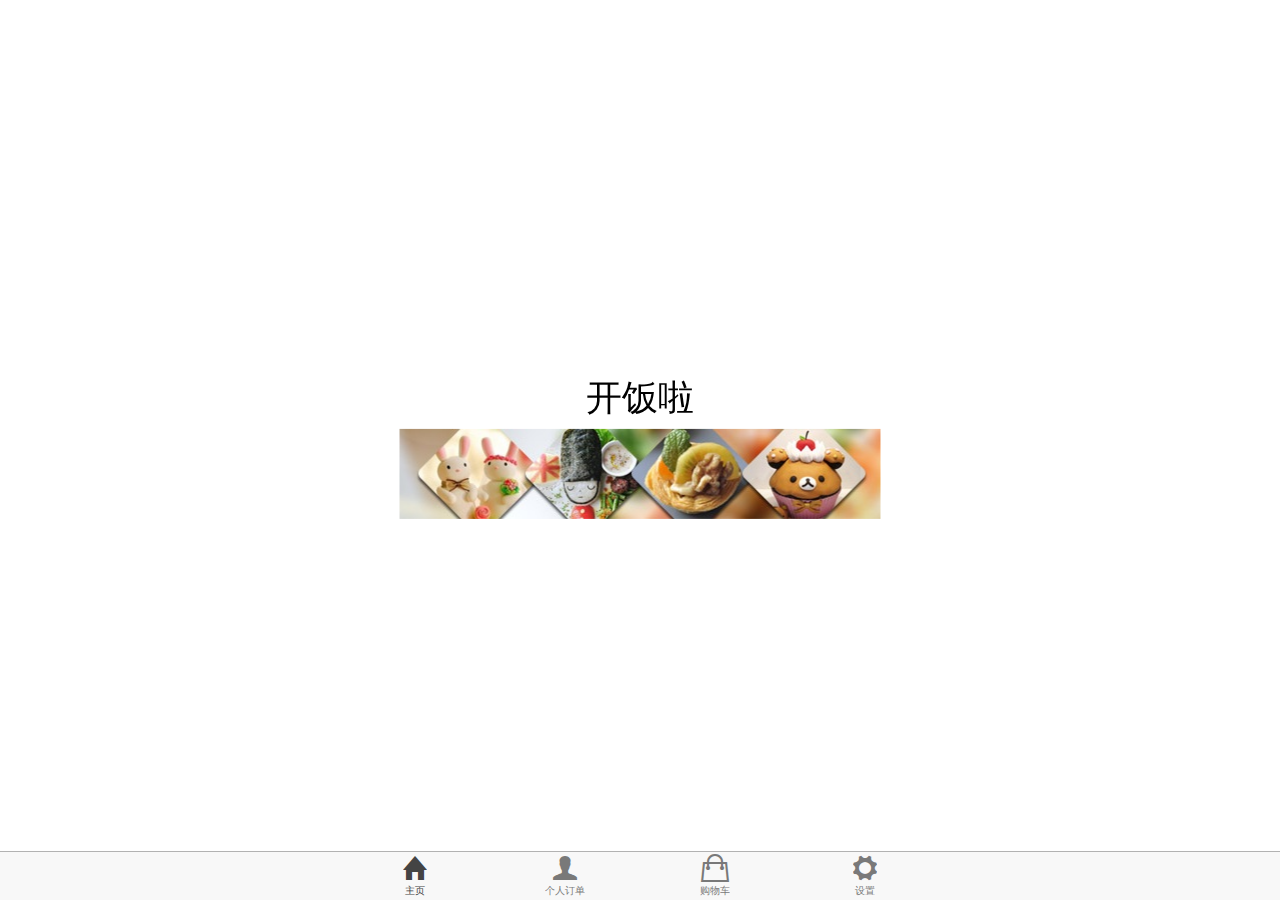
<file: cool/kfl/index.html>
<!DOCTYPE html>
<html ng-app="kfl">
<head lang="en">
  <meta charset="UTF-8">
  <meta name="viewport"
        content="width=device-width, user-scalable=no, initial-scale=1.0, maximum-scale=1.0, minimum-scale=1.0"/>
  <link rel="stylesheet" href="css/ionic.css"/>
  <link rel="stylesheet" href="css/kfl.css"/>
  <script src="js/ionic.bundle.js"></script>
  <script src="js/kfl.js"></script>
  <title></title>
</head>
<body ng-controller="parentCtrl">

  <div ui-view></div>

  <ion-tabs class="tabs-icon-top">
    <ion-tab title="主页"
             on-select="jump('start')"
             icon="ion-home"></ion-tab>
    <ion-tab title="个人订单"
             on-select="jump('myOrder')"
             icon="ion-person"></ion-tab>
    <ion-tab title="购物车"
             icon="ion-bag"
             on-select="jump('myCart')"></ion-tab>
    <ion-tab title="设置"
             on-select="jump('setting')"
             icon="ion-gear-a"></ion-tab>
  </ion-tabs>

</body>
</html>
</file>
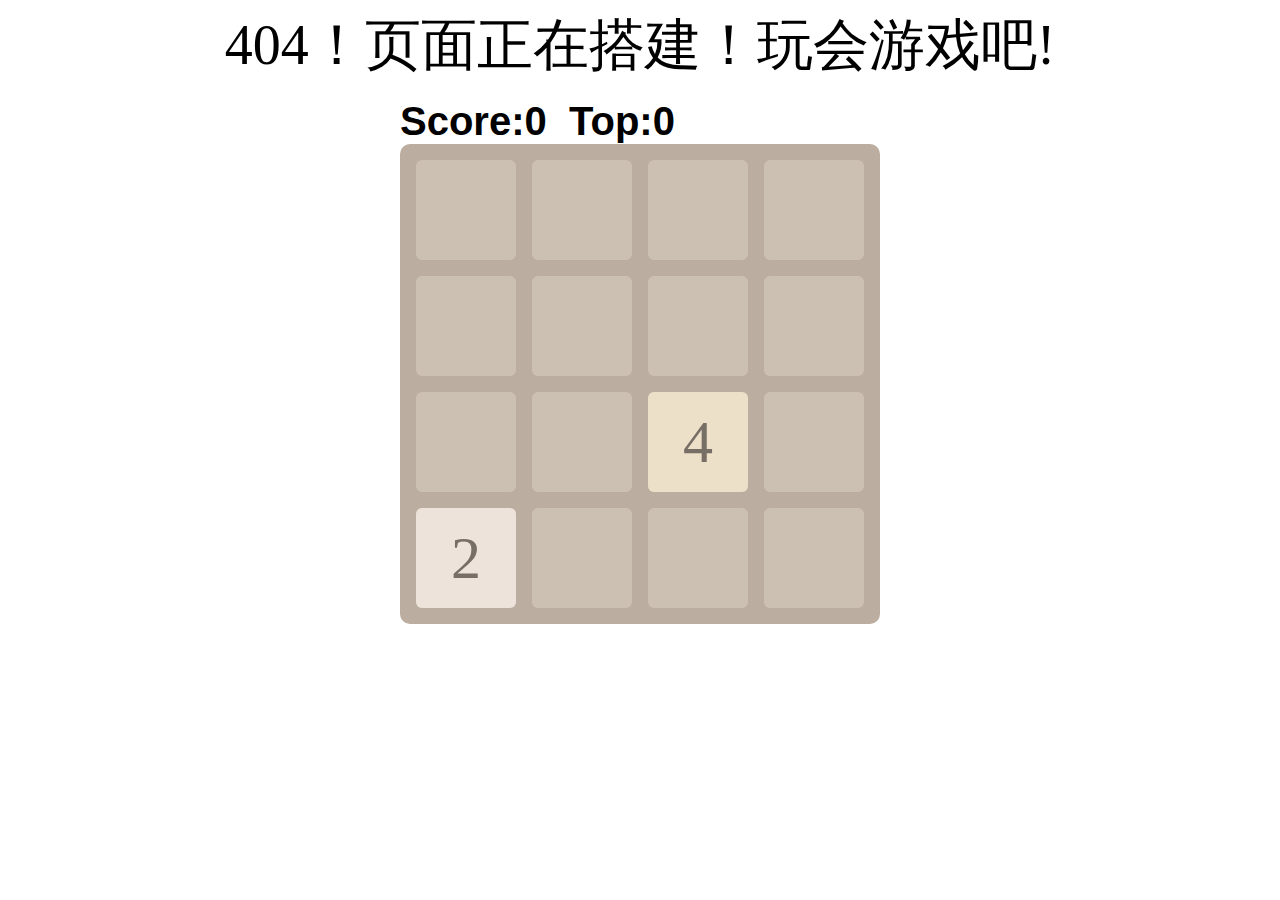
<file: sim/sim.html>
<!DOCTYPE html>
<html>
 <head>
  <title></title>
	 <meta charset="UTF-8">
  <link rel="stylesheet" href="css/2048.css"/>
  <script src="js/animation.js"></script>
  <script src="js/2048.js"></script>
 </head>
<style>
	#box{
	width:1200px;
	font-size:56px;
	margin:auto;
		text-align: center;
	}
</style>
 <body>
	<div id="box">404！页面正在搭建！玩会游戏吧!</div>
	<p>Score:<span id="score"></span>
	&nbsp;Top:<span id="top"></span>
	</p>
	<div id="gridPanel">
		
	</div>
	<div id="gameOver">
		<div><!--背景div--></div>
		<p><!--前景框-->
			Game Over!<br>
			Score:<span id="finalScore"></span><br>
			<a class="button" onclick="game.start()">
				Try again!
			</a>
		</p>
	</div>
 </body>
</html>
</file>
<file: css/index.css>
@charset "utf-8";
body, h1, h2, h3, h4, h5, h6, p, dl, dd, ul, ol, form, input, textarea, th, td, select {
  margin: 0;
  padding: 0;
}

em {
  font-style: normal;
}

li {
  list-style: none;
}

a {
  text-decoration: none;
}

img {
  border: none;
  vertical-align: top;
}

table {
  border-collapse: collapse;
}

/*collapse 合并边框*/

input, textarea {
  outline: none;
}

/*textarea 定义一个文本区域*/

textarea {
  resize: none;
  overflow: auto;
}

body {
  width: 100%;
  height: 100%;
  font-size: 12px;
  font-family: "微软雅黑";
  overflow: hidden;
  cursor: url("../cursor/I_01.cur"), auto;
}

/*end reset*/

#index {
  width: 100%;
  height: 100%;
  background: url("../img/light.jpg") no-repeat center;
  background-size: cover;
  /*让背景图片覆盖背景域*/
}

#top {
  width: 100%;
  color: #00b7ee;
  overflow: hidden;
}

#top a {
  display: block;
  width: 100%;
  height: 30px;
  font-size: 18px;
  text-align: center;
  margin-top: 175px;
  margin-bottom: 130px;
  color: #fff;
  cursor: url("../cursor/I_09.cur"), auto;
}

/*图片和介绍*/

#bottom {
  width: 516px;
  height: 140px;
  margin: 85px auto 0;
  background: url(../img/bg.png) no-repeat;
  position: relative;
}

#bottom .dio {
  width: 83px;
  height: 24px;
  position: absolute;
  top: -19px;
  left: 220px;
  background: url(../img/audio.png) no-repeat;
  cursor: pointer;
  cursor: url("../cursor/I_09.cur"), auto;
}

#bottom .dio span {
  width: 51px;
  height: 24px;
  display: block;
  position: absolute;
  left: 32px;
  top: 0;
  transition: 300ms;
}

#bottom .dio .button {
  background: url(../img/button.png) no-repeat;
}

#bottom .dio .bofang {
  background: url(../img/bofang.png) no-repeat;
  z-index: 22;
}

/*左侧的炫酷版*/

#bottom .xk {
  width: 194px;
  height: 107px;
  background: url(../img/xuanku.png) no-repeat;
  position: absolute;
  left: 19px;
  top: 25px;
  -webkit-transition: 200ms;
  -moz-transition: 200ms;
  -o-transition: 200ms;
  transition: 200ms;
  cursor: pointer;
  cursor: url("../cursor/I_09.cur"), auto;
}

/*中间的菱形*/

#bottom .cen {
  width: 63px;
  height: 65px;
  background: url(../img/six.png) no-repeat;
  position: absolute;
  left: 225px;
  top: 30px;
  -webkit-transition: 200ms;
  -moz-transition: 200ms;
  -o-transition: 200ms;
  transition: 200ms;
}

/*右侧的文字版*/

#bottom .txt {
  width: 185px;
  height: 107px;
  background: url(../img/wenzi.png) no-repeat;
  position: absolute;
  right: 14px;
  top: 25px;
  -webkit-transition: 200ms;
  -moz-transition: 200ms;
  -o-transition: 200ms;
  transition: 200ms;
  cursor: pointer;
  cursor: url("../cursor/I_09.cur"), auto;
}

#bottom .xk a, #bottom .txt a {
  width: 194px;
  height: 107px;
  display: block;
}
</file>
<file: curriculumvitae/css/index.css>
body {
  margin: 0;
  background: url(../img/bg.gif);
  font-family: '微软雅黑';
}

div.box {
  position: relative;
  width: 796px;
  height: 1125px;
  background: url("../img/1.jpg");
  margin: 150px auto;
}

div.header {
  width: 730px;
  height: 170px;
  position: relative;
  top: 33px;
  left: 0;
}

div.header>div {
  position: absolute;
  display: inline-block;
}

div.header .header-left {
  top: 30px;
  left: 28px;
}

div.header .header-right {
  top: 30px;
  left: 150px;
}

/*个人介绍*/

/**/

h1 {
  margin: 0;
  padding: 0;
}

h2 {
  margin: 0;
  padding: 0;
  color: #fff;
  text-align: center;
}

ul li {
  margin: 0;
  list-style: none;
}

p {
  margin: 0;
  padding: 0;
  font-size: 14px;
}

/**/

.section {
  width: 286px;
  height: 1000px;
  position: relative;
  top: 32px;
  left: 26px;
}

/*个人介绍*/

.personalIntroduce {
  width: 305px;
  height: 244px;
  position: absolute;
  /*margin-top: 5px;*/
}

.bg-img {
  width: 28px;
  height: 165px;
  background: url("../img/2.png");
  margin: 25px 0 0 10px;
}

.personalIntroduce ul li {
  width: 240px;
  height: 30px;
  font-size: 14px;
}

/*自我评价*/

.item0 {
  top: 243px;
}

.item0>.text>p {
  width: 100%;
  margin: 10px 0 0 0;
  text-indent: 2em;
}

/*职业技能*/

.item1 {
  top: 458px;
}

.item1>.text1>p {
  width: 100%;
  margin: 3px 0;
}

/*奖项荣誉*/

.item2 {
  top: 699px;
}

.text2>div {
  margin-top: 10px;
}

.item2>.text2>p {
  width: 100%;
  text-indent: 2em;
}

/*右侧文本内容*/

.section_right {
  width: 459px;
  height: 1000px;
  position: absolute;
  top: 0;
  right: 0;
}

/*字体*/

.resuem {
  width: 205px;
  color: #fff;
  font-size: 46px;
  transform: rotate(90deg);
  position: absolute;
  right: -70px;
  top: 75px;
}

/*项目经验*/

.demo {
  width: 450px;
  position: absolute;
  top: 239px;
  left: 30px;
}

.demo>h3 {
  color: #000;
  text-align: center;
  margin-left: 35px;
}

.item p {
  margin: 1px;
}

.item p:first-child {
  font-weight: bold;
  font-size: 24px;
}

/*教育背景*/

.teach {
  top: 674px;
}

/*工作经验*/

.work {
  top: 942px;
}
</file>
<file: cool/dqkf/style/public.css>
@charset 'UTF-8';

/*��ʽ����*/
body,p,h1,h2,h3,h4,h5,h6{margin:0;}
body{font:14px/1.5 "Microsoft YaHei","Helvetica Neue",  "Heiti SC", Helvetica, Arial, "PingFang SC", "Hiragino Sans GB", "WenQuanYi Micro Hei", sans-serif;}
ul,ol,dl,dd{margin:0;padding:0;list-style:none;}
a{text-decoration:none;color:#000;outline:none;}
img{vertical-align:bottom;}



/*������*/
/*** width ***/
.w100{width:100%;}
.h100{height:100%;}
/*font*/
.f-siz12{font-size:12px;}
.f-siz14{font-size:14px;}
.f-siz16{font-size:16px;}
.f-siz18{font-size:18px;}
.f-siz20{font-size:20px;}
.f-siz22{font-size:22px;}
.f-siz24{font-size:24px;}
/*font-weight*/
.f-wei-nor{font-weight:normal;}
.f-wei-1{font-weight:100;}
.f-wei-4{font-weight:400;}
.f-wei-7{font-weight:700;}
.f-wei-b{font-weight:bold;}
/*** font-style***/
.f-sty-nor{font-style:normal;}

/*text-align*/
.t-a-L{text-align:left;}
.t-a-C{text-align:center;}
.t-a-R{text-align:right;}

/*color*/

.c-fff{color:#fff;}/*��ɫ*/
.c-eee{color:#eee;}/*��ɫ*/
.c-ddd{color:#ddd;}/*��ɫ*/
.c-ccc{color:#ccc;}/*��ɫ*/
.c-bbb{color:#bbb;}/*��ɫ*/
.c-aaa{color:#aaa;}/*��ɫ*/
.c-999{color:#999;}/*��ɫ*/
.c-888{color:#888;}/*��ɫ*/
.c-777{color:#777;}/*��ɫ*/
.c-666{color:#666;}/*��ɫ*/
.c-555{color:#555;}/*��ɫ*/
.c-444{color:#444;}/*��ɫ*/
.c-333{color:#333;}/*��ɫ*/
.c-222{color:#222;}/*��ɫ*/
.c-111{color:#111;}/*��ɫ*/
.c-la1{color:#000;}/*��ɫ*/
.c-0f0{color:#0f0;}/*��ɫ*/
.c-f00{color:#f00;}/*��ɫ*/
.c-ee3{color:#ee3985}/*õ��*/
.c-f60{color:#f60;}/*��ɫ*/
.c-00f{color:#00f;}/*��ɫ*/
.c-123{color:#123497;}

/*hover*/

	
}/*��ɫ*/


/**** text-decoration ****/
.t-d-u{text-decoration:underline;}
.hov-t-d-u:hover{text-decoration:underline;}

/**** background-color ****/
.bgc-fff{background-color:#fff;}
.bgc-000{background-color:#000;}
.bgc-222{background-color:#222;}
.bgc-gre{background-color:green;}
.bgc-red{background-color:red;}
.bgc-f60{background-color:#f60;}/*��ɫ*/
.bgc-blue{background-color:blue;}

/**** border ****/
.bor-1{border:1px solid #ddd;}
.bor-T{border-top:1px solid #ddd;}
.bor-R{border-right:1px solid #ddd;}
.bor-B{border-bottom:1px solid #ddd;}
.bor-L{border-left:1px solid #ddd;}
/**** border-radius ****/

.bor-radius{
	border-radius:50%;
	/* overflow:hidden; */
}
/**** box-shadow ****/
.box-shadow{box-shadow:0px 0px 5px 0 #888;}
/**** overflow ****/
.overflow-h{overflow:hidden;}

/***** margin *****/
.mar-auto{margin-left:auto;margin-right:auto;}
.mar-T5{margin-top:5px;}
.mar-T10{margin-top:10px;}
.mar-T15{margin-top:15px;}
.mar-T20{margin-top:20px;}
.mar-T25{margin-top:25px;}
.mar-T30{margin-top:30px;}

/************/
.mar-5{margin:5px;}
.mar-10{margin:10px;}
.mar-15{margin:15px;}
.mar-20{margin:20px;}
.mar-25{margin:25px;}

/************/
.mar-R0{margin-right:0 !important;}
.mar-R5{margin-right:5px;}
.mar-R10{margin-right:10px;}
.mar-R15{margin-right:15px;}
.mar-R20{margin-right:20px;}
.mar-R25{margin-right:25px;}
.mar-R30{margin-right:30px;}

.mar-L0{margin-left:0 !important;}
.mar-L5{margin-left:5px;}
.mar-L10{margin-left:10px;}
.mar-L15{margin-left:15px;}
.mar-L20{margin-left:20px;}
.mar-L25{margin-left:25px;}
.mar-L30{margin-left:30px;}

.mar-B0{margin-bottom:0 !important;}
.mar-B5{margin-bottom:5px;}
.mar-B10{margin-bottom:10px;}
.mar-B15{margin-bottom:15px;}
.mar-B20{margin-bottom:20px;}
.mar-B25{margin-bottom:25px;}
.mar-B30{margin-bottom:30px;}
.mar-B35{margin-bottom:35px;}
.mar-B40{margin-bottom:40px;}

.mar-X0{margin:0 0;}
.mar-X5{margin:0 5px;}
.mar-X10{margin:0 10px;}
.mar-X15{margin:0 15px;}
.mar-X20{margin:0 20px;}
.mar-X25{margin:0 25px;}

.mar-Y5{margin-left:5px;margin-right:5px;}
.mar-Y10{margin-left:10px;margin-right:10px;}
.mar-Y15{margin-left:15px;margin-right:15px;}
.mar-Y20{margin-left:20px;margin-right:20px;}
.mar-Y25{margin-left:25px;margin-right:25px;}

/*padding*/
.pad-0{padding:0 !important;}
.pad-5{padding:5px;}
.pad-10{padding:10px;}
.pad-15{padding:15px;}
.pad-20{padding:20px;}
   
.pad-T5{padding-top:5px;}
.pad-T10{padding-top:10px;}
.pad-T15{padding-top:15px;}
.pad-T20{padding-top:20px;}
.pad-T25{padding-top:25px;}
.pad-T30{padding-top:30px;}
.pad-T35{padding-top:35px;}
.pad-T40{padding-top:40px;}

.pad-R5{padding-right:5px;}
.pad-R10{padding-right:10px;}
.pad-R15{padding-right:15px;}
.pad-R20{padding-right:20px;}

.pad-B5{padding-bottom:5px;}
.pad-B10{padding-bottom:10px;}
.pad-B15{padding-bottom:15px;}
.pad-B20{padding-bottom:20px;}
.pad-B25{padding-bottom:25px;}
.pad-B30{padding-bottom:30px;}
.pad-B35{padding-bottom:35px;}
.pad-B40{padding-bottom:40px;}

.pad-L5{padding-left:5px;}
.pad-L10{padding-left:10px;}
.pad-L15{padding-left:15px;}
.pad-L20{padding-left:20px;}
.pad-L25{padding-left:25px;}
.pad-L30{padding-left:30px;}


.pad-Y5{padding-top:5px;padding-bottom:5px;}
.pad-Y10{padding-top:10px;padding-bottom:10px;}
.pad-Y15{padding-top:15px;padding-bottom:15px;}
.pad-Y20{padding-top:20px;padding-bottom:20px;}
.pad-Y25{padding-top:25px;padding-bottom:25px;}
.pad-Y30{padding-top:30px;padding-bottom:30px;}

.pad-X5{padding-left:5px;padding-right:5px;}
.pad-X10{padding-left:10px;padding-right:10px;}
.pad-X15{padding-left:15px;padding-right:15px;}
.pad-X20{padding-left:20px;padding-right:20px;}
.pad-X25{padding-left:25px;padding-right:25px;}
.pad-X30{padding-left:30px;padding-right:30px;}


/*** display ***/
.dis-b{display:block;}
.dis-ib{display:inline-block;}
.dis-n{display:none;}



/**** float ****/

.fl-L{float:left;}
.fl-R{float:right;}

.clearfix{zoom:1;/*** ���� ����IE ***/}
.clearfix:after{
	content:'';
	display:block;
	clear:both;

}

/*position*/

.pos-r{position:relative;}
.pos-a{position:absolute;}
.pos-f{position:fixed;}

.T{top:0;}
.R{right:0;}
.B{bottom:0;}
.L{left:0;}

/*** cursor ***/
.hov-cur:hover{cursor:pointer;}

/*** ���������� ***/
.triangle{
	width:0px;
	height:0px;
	font-size:0;
	line-height:0px;
	border:10px solid transparent;
	border-color:red;
	border-bottom:none;
	
}
/*** vertical-align***/
.ver-a-m{vertical-align:middle;}
.ver-a-b{vertical-align:bottom;}
</file>
<file: cool/dqkf/style/index.css>
@charset 'UTF-8';


/*** 网页头部 ***/
.min-w{min-width:1200px;overflow:hidden;}
.container{width:1200px;margin:auto;}

/********************************
	==== header star =====	
********************************/

#header{border-top:1px solid #2b1811;border-bottom:1px solid #978055;}
#header .header-top p.tips{top:18px;left:28px;}
#header .header-top .logo-wrap{padding:35px 0;}
#header .header-top .logo-wrap a{color:#8e8e8e;}
#header .header-top img.hot-tel{top:0;right:-28px;}


#header .nav li{width:150px; display:inline-block;}
#header .nav li a h3{color:#3f2900;font-size:16px;}
#header .nav li a span{color:#634100;}

/********************************
	==== main star =====	
********************************/

#main .main-banner{border-top:2px solid #634100;}
#main .main-banner ul{height:500px;}
#main .main-banner ul li{
	display:absolute;
	width:100%;
	height:500px;
	display:none;
	overflow:hidden;
}
#main .main-banner ul li.active{display:block;}

#main .main-banner ol{border-top:1px solid #ddd;border-bottom:1px solid #ddd;}
#main .main-banner ol li{
	width:10px;
	height:10px;
	background:#5b431d;
	display:inline-block;
	margin:0 5px;
	border-radius:5px;
	transition:1s;
	
}
#main .main-banner ol li:hover{
	cursor:pointer;

}
#main .main-banner ol li.active{
	width:48px;
	border-radius:5px;
	background:#c98641;
}

#news{padding:50px 0;}
#news img.icon-member{
	right:-18px;
	top:-63px;
	z-index:999;

}
#news dl dt h1{color:#583300;}
#news dl dt h1 span{color:#b2b2b2;}
#news dl dd .round{
	margin-right:27px;
	line-height:33px;
	width:66px;
	background:url('../images/news-round.png') no-repeat;
}
#news dl dd .round span.last{color:#5f2a0b;}
#news dl dd .l-text{width:368px;}
#news dl dd .l-text h3{color:#c5aa60;}

#news .coffee-banner{width:657px;padding-right:45px;}
#news .coffee-banner .news-banner .banner-wrap{
	width:620px;
	height:160px;
	background:#ccc;
	overflow:hidden;

}
#news .coffee-banner .news-banner .banner{
	width:500%;
}
#news .coffee-banner .news-banner > a{
	top:50%;
	margin-top:-8px;
}
#news .coffee-banner .news-banner a.prev{
	left:-26px;
}
#news .coffee-banner .news-banner a.next{
	right:-26px;
}

ul#sideBar{
	
	right:150px;
	top:617px;
	z-index:99;
	width:113px;
	height:475px;
	background:url('../images/side-bg.jpg') no-repeat center bottom;
}
ul#sideBar li{
	line-height:48px;
	width:48px;
	background:url('../images/side1.png') no-repeat center top;

}
ul#sideBar li.last{
	height:150px;
	background-position:center -53px;

}

#introduction{
	
	background:url('../images/introduction-bg.png') no-repeat center top/100% 80%;

}
#introduction .container{
	height:480px;
	border-top:1px dashed #ccc;

}
#introduction .container img.badges{
	top:0;
	left:50%;
	margin-left:-200px;
}
#introduction .container h1{
	color:#583300;
	padding:40px 18px;
	display:inline-block;
	background:url('../images/intro-tit.jpg') no-repeat right;


}
#introduction .container h1 span{
	color:#b2b2b2;
}
#introduction .container .content p{
	line-height:35px;
	font-family:'sisum';
	margin-bottom:45px;
}
#introduction .container .content span{
	color:#c4a06c;
}
#introduction .container .content img.maizi{left:60px;top:100px;}
#introduction .container .content img.coffee-1{left:100px;top:140px;}
#introduction .container .content img.coffee-2{right:50px;top:100px;}


#b-banner{
	height:529px;
	background:url('../images/product.jpg') no-repeat center/cover;
}
#b-banner h3{padding:44px 0;}
#b-banner .wrap{width:1140px;height:285px;padding:40px 30px 30px;background:#fff;}
#b-banner .wrap .content{width:1140px;height:315px;overflow:hidden;}
#b-banner .wrap .content ul{width:300%;left:0;}
#b-banner .wrap .content ul li{width:220px;margin-right:8px;}
#b-banner .wrap .content ul li p{line-height:55px;}
#b-banner .wrap a{
	top:50%;
	margin-top:-22px;
}
#b-banner .wrap a.prev{left:-108px;}
#b-banner .wrap a.next{right:-108px;}
/************************************
		
*************************************/

.mar-R22{margin-right:22px;}
.mar-R38{margin-right:38px;}
#friend-link{
	padding:88px 0 38px; 
}
#friend-link .saoma{padding-left:24px;}
#friend-link .saoma li a.eqcode{display:block;border:1px solid #ccc;}
#friend-link .saoma li a.weixin{
	padding:26px 27px 20px;
	line-height:25px;
	margin-right:40px;
	border:1px dashed #c4a16c;
}
#friend-link .saoma ul{width:448px;}
#friend-link .brand-link .text{
	
	
width:110px;
	

	padding-top:33px;
	
	
line-height:33px;
	

	border:1px dashed #c4a16c;
	

	left:174px;
	

	top:6px;

}
#friend-link .brand-link{background:url('../images/link.png') no-repeat left 30px;}
#friend-link .brand-link img.icon-link{margin-top:-8px;}
#friend-link .brand-link ul{margin-top:64px;}

/*** 公司信息 ***/
#company-info{height:175px;background:url('../images/foot-bg.png') repeat-X;}
#company-info .container{padding-top:44px;}
#company-info ul li{display:inline-block;}
#company-info ul li img{margin-top:3px;}
#company-info ul li img.email{margin-top:6px;}
#company-info .copyright{font-family:'simsum';margin-top:30px;}
</file>
<file: cool/fwxc/style/public.css>
@charset 'UTF-8';
body,h1,h2,h3,h4,h5,h6,p,dd{margin:0;}
ul,ol,dl{margin:0;padding:0;list-style:none;}
img{border:none;}
a{text-decoration:none;color:#000;}

/*** font-size ***/
.f-siz12{font-size:12px;}
.f-siz14{font-size:14px;}
.f-siz16{font-size:16px;}
.f-siz18{font-size:18px;}
.f-siz20{font-size:20px;}
.f-siz22{font-size:22px;}
.f-siz24{font-size:24px;}

/*** float ***/
.fl-L{float:left;}
.fl-R{float:right;}

.clearfix{zoom:1;}/* for IE*/
.clearfix:after{
	content:'';
	display:block;
	clear:both;
}
/*** text-align ***/
.t-a-L{text-align:left;}
.t-a-R{text-align:right;}
.t-a-C{text-align:center;}
/*** position***/
.pos-r{position:relative;}
.pos-a{position:absolute;}
.pos-f{position:fixed;}
</file>
<file: cool/fwxc/style/index.css>
@charset 'UTF-8';

/*** 公共类 ***/
body{font:14px/1.5 'Microsoft Yahei';}
.container{width:1022px;margin:auto;}

/******************* 
	header star 
********************/
/*** top-logo star ***/
#header{min-width:1022px;}
#header .top-logo{padding:55px 0;}
#header .top-logo .top-right-txt{}
#header .top-logo .top-right-txt .txt .bor-R{border-right:1px solid #ddd;}
#header .top-logo .top-right-txt .txt a{padding:0 5px;color:#7a7a7a;}
#header .top-logo .top-right-txt .txt .mar-R70{margin-right:70px;}
#header .top-logo .top-right-txt img{margin:20px 25px 0 0;}
/*** nav star ***/
#nav{background:#c81f24;}
#nav ul li{height:50px;line-height:50px;padding:0 25px;}
#nav ul li.last{padding-right:0;}
#nav ul li.active{background:#8f0031;}
#nav ul li a{color:#fff;}

/*** banner star ***/
#banner{min-width:1022px;}
#banner ul.img-menu{height:400px;}
#banner ul.img-menu li{
	height:100%;
	width:100%;
	background:url('../images/banner1.jpg') no-repeat center/cover;
}
#banner ol.button{bottom:25px;width:100%;}
#banner ol.button li{
	width:9px;
	height:9px;
	background:#fff;
	margin:5px;
	display:inline-block;
	border-radius:50%;
	
}
#banner ol.button li.active{background:#ff9520;}

#banner .info{
	padding:8px 15px;
	background:rgba(255,255,255,0.5);
	top:50%;
	margin-top:-75px;
	left:50%;
	margin-left:252px;
}
#banner .info dl{
	width:220px;
	background:#fff;
	padding:0 25px 8px;

}
#banner .info dl dt h2{
	padding:18px 0 15px;
	font-size:30px;
	font-weight:normal;
	color:#faaf3c;

}
#banner .info dl dd{
	color:#80a447;
}

/*** search star ***/
#search{
	padding:20px 20px 20px 13px;
}
#search .wrap{
	border-bottom:1px solid #ccc;
	padding:10px 0 10px 10px;

}
#search .wrap dl{
	padding-top:8px;
}
#search .wrap dl dd{
	margin-top:2px;
	color:#4c4c4c;
}
#search .search-wrap form input{
	width:224px;
	height:31px;
	border:1px solid #ccc;
	border-radius:5px;
	box-shadow:0 2px 3px #ddd;
	text-indent:14px;
}
#search .search-wrap img.search-icon{
	right:1px;
	top:7px;

}
/*** gongying star ***/

#gongying .tit{
	padding:10px 20px 0 13px;
	color:#9f0503;
}
#gongying .tit .l-line{
	
	margin-top:12px;
}
#gongying .tit .l-line .line{
	width:340px;
	height:1px;
	margin-top:6px;
	background:#9f0503;

}
#gongying .tit .l-line .round{
	width:10px;
	height:10px;
	border:2px solid #9f0503;
	border-radius:50%;
}
#gongying ul.menu{
	margin-top:15px;

}
#gongying ul.menu li{
	width:220px;
	border:3px solid #f1dbdd;
	padding:7px;
}

#gongying ul.menu li.mar-R20{
	margin-right:20px;
}
#gongying ul.menu li h3{
	line-height:1;
	font-size:30px;
	padding:20px 0;
	font-weight:normal;
	color:#a82b31;

}
#gongying ul.menu li .more{
	width:106px;
	line-height:31px;
	margin:25px auto 10px;
	background:#807e7e;
	color:#fff;
}
#gongying ul.menu li:hover{
	background:#a82b31;
	color:#fff;
	border:3px solid #a82b31;
}
#gongying ul.menu li:hover h3{
	color:#fff;
}
#gongying ul.menu li:hover .more{
	background:#fff;
	color:#a82b31;

}

/*** hot-telphone star***/
#hot-telphone{
	margin-top:180px;
	border-top:1px solid #9f0503;
	padding-top:5px;
}
#hot-telphone .container{
	top:0;
	left:50%;
	margin-left:-511px;
	z-index:99;
	
}
#hot-telphone ul.text-box{
	padding:70px 55px;
	color:#fff;
	line-height:2;
}
#hot-telphone ul.text-box li.item1{color:#fbc16f;}
#hot-telphone ul.text-box li.item2{font-size:30px;color:#fbc16f;}
/*** img-menu star ***/
#img-menu .header{
	padding-top:55px;
	background:#ccc;
}
#img-menu ul.content{
	padding:100px 0;	
}
#img-menu ul.content li{
	margin-right:1px;
}

/*** special star ***/
#special{
	padding:50px 0;

}
#special .wrap{
	width:370px;
	height:370px;
	margin:auto;
	
	
}
#special .wrap ul.round{
	width:100%;
	height:100%;
	top:0;
	left:0;
	border:1px solid red;
	border-radius:50%;
}
#special .wrap h1{
	padding-top:125px;
	font-size:52px;
}
#special .wrap span{
	color:#575556;

}
#special .wrap ul.round li{
	width:104px;
	height:104px;
	line-height:104px;
	background:#fbb03b;
	border-radius:50%;
	
}
#special .wrap ul.round li i{
	color:#fff;
	font-size:32px;
	font-weight:bold;
	font-style:italic;

}
/**

**/
#special .wrap ul.round li.item1{
	top:-27px;
	right:42px;
	
}
#special .wrap ul.round li.item2{
	top:50%;
	margin-top:-52px;
	right:-52px;
	background:#f3aa37;
}
#special .wrap ul.round li.item3{
	bottom:-27px;
	right:42px;
	background:#fc931d;
}
#special .wrap ul.round li.item4{
	bottom:-27px;
	left:42px;
	background:#f05b23;
}
#special .wrap ul.round li.item5{
	top:50%;
	margin-top:-52px;
	left:-52px;
	background:#e61721;
}
#special .wrap ul.round li.item6{
	top:-27px;
	left:42px;
	background:#c2272d;
}
#special .wrap ul.round .text-box{

	width:287px;
	top:0;
	line-height:1.5;

}
#special .wrap ul.round .text-box h3{
	color:#a8171e;
	padding:10px 0;

}
#special .wrap ul.round .text-box p{
	color:#575556;
	font-size:12px;
}
.L127{
	left:127px;

}
.R127{
	right:127px;

}

/*****************************
	===== footer star ======
******************************/
#footer{
	border-top:50px solid #cc262a;
	margin-top:150px;

}
#footer .container{
	padding:33px 16px 48px;
	color:#747474;
	line-height:28px;
}
#footer ul.max-menu li.logo{
	width:215px;
	padding:0 5px;
	border-right:1px solid #eee;
	margin-right:44px;
}
#footer ul.max-menu li.company-info ol{
	margin-right:62px;
}
#footer ul.max-menu li.eqcode{
	margin-right:5px;
}
</file>
<file: cool/kfl/css/ionic.css>
@charset "UTF-8";
/*!
 * Copyright 2015 Drifty Co.
 * http://drifty.com/
 *
 * Ionic, v1.3.1
 * A powerful HTML5 mobile app framework.
 * http://ionicframework.com/
 *
 * By @maxlynch, @benjsperry, @adamdbradley <3
 *
 * Licensed under the MIT license. Please see LICENSE for more information.
 *
 */
/*!
  Ionicons, v2.0.1
  Created by Ben Sperry for the Ionic Framework, http://ionicons.com/
  https://twitter.com/benjsperry  https://twitter.com/ionicframework
  MIT License: https://github.com/driftyco/ionicons

  Android-style icons originally built by Google’s
  Material Design Icons: https://github.com/google/material-design-icons
  used under CC BY http://creativecommons.org/licenses/by/4.0/
  Modified icons to fit ionicon’s grid from original.
*/
@font-face {
  font-family: "Ionicons";
  src: url("../fonts/ionicons.eot?v=2.0.1");
  src: url("../fonts/ionicons.eot?v=2.0.1#iefix") format("embedded-opentype"), url("../fonts/ionicons.ttf?v=2.0.1") format("truetype"), url("../fonts/ionicons.woff?v=2.0.1") format("woff"), url("../fonts/ionicons.woff") format("woff"), url("../fonts/ionicons.svg?v=2.0.1#Ionicons") format("svg");
  font-weight: normal;
  font-style: normal; }

.ion, .ionicons,
.ion-alert:before,
.ion-alert-circled:before,
.ion-android-add:before,
.ion-android-add-circle:before,
.ion-android-alarm-clock:before,
.ion-android-alert:before,
.ion-android-apps:before,
.ion-android-archive:before,
.ion-android-arrow-back:before,
.ion-android-arrow-down:before,
.ion-android-arrow-dropdown:before,
.ion-android-arrow-dropdown-circle:before,
.ion-android-arrow-dropleft:before,
.ion-android-arrow-dropleft-circle:before,
.ion-android-arrow-dropright:before,
.ion-android-arrow-dropright-circle:before,
.ion-android-arrow-dropup:before,
.ion-android-arrow-dropup-circle:before,
.ion-android-arrow-forward:before,
.ion-android-arrow-up:before,
.ion-android-attach:before,
.ion-android-bar:before,
.ion-android-bicycle:before,
.ion-android-boat:before,
.ion-android-bookmark:before,
.ion-android-bulb:before,
.ion-android-bus:before,
.ion-android-calendar:before,
.ion-android-call:before,
.ion-android-camera:before,
.ion-android-cancel:before,
.ion-android-car:before,
.ion-android-cart:before,
.ion-android-chat:before,
.ion-android-checkbox:before,
.ion-android-checkbox-blank:before,
.ion-android-checkbox-outline:before,
.ion-android-checkbox-outline-blank:before,
.ion-android-checkmark-circle:before,
.ion-android-clipboard:before,
.ion-android-close:before,
.ion-android-cloud:before,
.ion-android-cloud-circle:before,
.ion-android-cloud-done:before,
.ion-android-cloud-outline:before,
.ion-android-color-palette:before,
.ion-android-compass:before,
.ion-android-contact:before,
.ion-android-contacts:before,
.ion-android-contract:before,
.ion-android-create:before,
.ion-android-delete:before,
.ion-android-desktop:before,
.ion-android-document:before,
.ion-android-done:before,
.ion-android-done-all:before,
.ion-android-download:before,
.ion-android-drafts:before,
.ion-android-exit:before,
.ion-android-expand:before,
.ion-android-favorite:before,
.ion-android-favorite-outline:before,
.ion-android-film:before,
.ion-android-folder:before,
.ion-android-folder-open:before,
.ion-android-funnel:before,
.ion-android-globe:before,
.ion-android-hand:before,
.ion-android-hangout:before,
.ion-android-happy:before,
.ion-android-home:before,
.ion-android-image:before,
.ion-android-laptop:before,
.ion-android-list:before,
.ion-android-locate:before,
.ion-android-lock:before,
.ion-android-mail:before,
.ion-android-map:before,
.ion-android-menu:before,
.ion-android-microphone:before,
.ion-android-microphone-off:before,
.ion-android-more-horizontal:before,
.ion-android-more-vertical:before,
.ion-android-navigate:before,
.ion-android-notifications:before,
.ion-android-notifications-none:before,
.ion-android-notifications-off:before,
.ion-android-open:before,
.ion-android-options:before,
.ion-android-people:before,
.ion-android-person:before,
.ion-android-person-add:before,
.ion-android-phone-landscape:before,
.ion-android-phone-portrait:before,
.ion-android-pin:before,
.ion-android-plane:before,
.ion-android-playstore:before,
.ion-android-print:before,
.ion-android-radio-button-off:before,
.ion-android-radio-button-on:before,
.ion-android-refresh:before,
.ion-android-remove:before,
.ion-android-remove-circle:before,
.ion-android-restaurant:before,
.ion-android-sad:before,
.ion-android-search:before,
.ion-android-send:before,
.ion-android-settings:before,
.ion-android-share:before,
.ion-android-share-alt:before,
.ion-android-star:before,
.ion-android-star-half:before,
.ion-android-star-outline:before,
.ion-android-stopwatch:before,
.ion-android-subway:before,
.ion-android-sunny:before,
.ion-android-sync:before,
.ion-android-textsms:before,
.ion-android-time:before,
.ion-android-train:before,
.ion-android-unlock:before,
.ion-android-upload:before,
.ion-android-volume-down:before,
.ion-android-volume-mute:before,
.ion-android-volume-off:before,
.ion-android-volume-up:before,
.ion-android-walk:before,
.ion-android-warning:before,
.ion-android-watch:before,
.ion-android-wifi:before,
.ion-aperture:before,
.ion-archive:before,
.ion-arrow-down-a:before,
.ion-arrow-down-b:before,
.ion-arrow-down-c:before,
.ion-arrow-expand:before,
.ion-arrow-graph-down-left:before,
.ion-arrow-graph-down-right:before,
.ion-arrow-graph-up-left:before,
.ion-arrow-graph-up-right:before,
.ion-arrow-left-a:before,
.ion-arrow-left-b:before,
.ion-arrow-left-c:before,
.ion-arrow-move:before,
.ion-arrow-resize:before,
.ion-arrow-return-left:before,
.ion-arrow-return-right:before,
.ion-arrow-right-a:before,
.ion-arrow-right-b:before,
.ion-arrow-right-c:before,
.ion-arrow-shrink:before,
.ion-arrow-swap:before,
.ion-arrow-up-a:before,
.ion-arrow-up-b:before,
.ion-arrow-up-c:before,
.ion-asterisk:before,
.ion-at:before,
.ion-backspace:before,
.ion-backspace-outline:before,
.ion-bag:before,
.ion-battery-charging:before,
.ion-battery-empty:before,
.ion-battery-full:before,
.ion-battery-half:before,
.ion-battery-low:before,
.ion-beaker:before,
.ion-beer:before,
.ion-bluetooth:before,
.ion-bonfire:before,
.ion-bookmark:before,
.ion-bowtie:before,
.ion-briefcase:before,
.ion-bug:before,
.ion-calculator:before,
.ion-calendar:before,
.ion-camera:before,
.ion-card:before,
.ion-cash:before,
.ion-chatbox:before,
.ion-chatbox-working:before,
.ion-chatboxes:before,
.ion-chatbubble:before,
.ion-chatbubble-working:before,
.ion-chatbubbles:before,
.ion-checkmark:before,
.ion-checkmark-circled:before,
.ion-checkmark-round:before,
.ion-chevron-down:before,
.ion-chevron-left:before,
.ion-chevron-right:before,
.ion-chevron-up:before,
.ion-clipboard:before,
.ion-clock:before,
.ion-close:before,
.ion-close-circled:before,
.ion-close-round:before,
.ion-closed-captioning:before,
.ion-cloud:before,
.ion-code:before,
.ion-code-download:before,
.ion-code-working:before,
.ion-coffee:before,
.ion-compass:before,
.ion-compose:before,
.ion-connection-bars:before,
.ion-contrast:before,
.ion-crop:before,
.ion-cube:before,
.ion-disc:before,
.ion-document:before,
.ion-document-text:before,
.ion-drag:before,
.ion-earth:before,
.ion-easel:before,
.ion-edit:before,
.ion-egg:before,
.ion-eject:before,
.ion-email:before,
.ion-email-unread:before,
.ion-erlenmeyer-flask:before,
.ion-erlenmeyer-flask-bubbles:before,
.ion-eye:before,
.ion-eye-disabled:before,
.ion-female:before,
.ion-filing:before,
.ion-film-marker:before,
.ion-fireball:before,
.ion-flag:before,
.ion-flame:before,
.ion-flash:before,
.ion-flash-off:before,
.ion-folder:before,
.ion-fork:before,
.ion-fork-repo:before,
.ion-forward:before,
.ion-funnel:before,
.ion-gear-a:before,
.ion-gear-b:before,
.ion-grid:before,
.ion-hammer:before,
.ion-happy:before,
.ion-happy-outline:before,
.ion-headphone:before,
.ion-heart:before,
.ion-heart-broken:before,
.ion-help:before,
.ion-help-buoy:before,
.ion-help-circled:before,
.ion-home:before,
.ion-icecream:before,
.ion-image:before,
.ion-images:before,
.ion-information:before,
.ion-information-circled:before,
.ion-ionic:before,
.ion-ios-alarm:before,
.ion-ios-alarm-outline:before,
.ion-ios-albums:before,
.ion-ios-albums-outline:before,
.ion-ios-americanfootball:before,
.ion-ios-americanfootball-outline:before,
.ion-ios-analytics:before,
.ion-ios-analytics-outline:before,
.ion-ios-arrow-back:before,
.ion-ios-arrow-down:before,
.ion-ios-arrow-forward:before,
.ion-ios-arrow-left:before,
.ion-ios-arrow-right:before,
.ion-ios-arrow-thin-down:before,
.ion-ios-arrow-thin-left:before,
.ion-ios-arrow-thin-right:before,
.ion-ios-arrow-thin-up:before,
.ion-ios-arrow-up:before,
.ion-ios-at:before,
.ion-ios-at-outline:before,
.ion-ios-barcode:before,
.ion-ios-barcode-outline:before,
.ion-ios-baseball:before,
.ion-ios-baseball-outline:before,
.ion-ios-basketball:before,
.ion-ios-basketball-outline:before,
.ion-ios-bell:before,
.ion-ios-bell-outline:before,
.ion-ios-body:before,
.ion-ios-body-outline:before,
.ion-ios-bolt:before,
.ion-ios-bolt-outline:before,
.ion-ios-book:before,
.ion-ios-book-outline:before,
.ion-ios-bookmarks:before,
.ion-ios-bookmarks-outline:before,
.ion-ios-box:before,
.ion-ios-box-outline:before,
.ion-ios-briefcase:before,
.ion-ios-briefcase-outline:before,
.ion-ios-browsers:before,
.ion-ios-browsers-outline:before,
.ion-ios-calculator:before,
.ion-ios-calculator-outline:before,
.ion-ios-calendar:before,
.ion-ios-calendar-outline:before,
.ion-ios-camera:before,
.ion-ios-camera-outline:before,
.ion-ios-cart:before,
.ion-ios-cart-outline:before,
.ion-ios-chatboxes:before,
.ion-ios-chatboxes-outline:before,
.ion-ios-chatbubble:before,
.ion-ios-chatbubble-outline:before,
.ion-ios-checkmark:before,
.ion-ios-checkmark-empty:before,
.ion-ios-checkmark-outline:before,
.ion-ios-circle-filled:before,
.ion-ios-circle-outline:before,
.ion-ios-clock:before,
.ion-ios-clock-outline:before,
.ion-ios-close:before,
.ion-ios-close-empty:before,
.ion-ios-close-outline:before,
.ion-ios-cloud:before,
.ion-ios-cloud-download:before,
.ion-ios-cloud-download-outline:before,
.ion-ios-cloud-outline:before,
.ion-ios-cloud-upload:before,
.ion-ios-cloud-upload-outline:before,
.ion-ios-cloudy:before,
.ion-ios-cloudy-night:before,
.ion-ios-cloudy-night-outline:before,
.ion-ios-cloudy-outline:before,
.ion-ios-cog:before,
.ion-ios-cog-outline:before,
.ion-ios-color-filter:before,
.ion-ios-color-filter-outline:before,
.ion-ios-color-wand:before,
.ion-ios-color-wand-outline:before,
.ion-ios-compose:before,
.ion-ios-compose-outline:before,
.ion-ios-contact:before,
.ion-ios-contact-outline:before,
.ion-ios-copy:before,
.ion-ios-copy-outline:before,
.ion-ios-crop:before,
.ion-ios-crop-strong:before,
.ion-ios-download:before,
.ion-ios-download-outline:before,
.ion-ios-drag:before,
.ion-ios-email:before,
.ion-ios-email-outline:before,
.ion-ios-eye:before,
.ion-ios-eye-outline:before,
.ion-ios-fastforward:before,
.ion-ios-fastforward-outline:before,
.ion-ios-filing:before,
.ion-ios-filing-outline:before,
.ion-ios-film:before,
.ion-ios-film-outline:before,
.ion-ios-flag:before,
.ion-ios-flag-outline:before,
.ion-ios-flame:before,
.ion-ios-flame-outline:before,
.ion-ios-flask:before,
.ion-ios-flask-outline:before,
.ion-ios-flower:before,
.ion-ios-flower-outline:before,
.ion-ios-folder:before,
.ion-ios-folder-outline:before,
.ion-ios-football:before,
.ion-ios-football-outline:before,
.ion-ios-game-controller-a:before,
.ion-ios-game-controller-a-outline:before,
.ion-ios-game-controller-b:before,
.ion-ios-game-controller-b-outline:before,
.ion-ios-gear:before,
.ion-ios-gear-outline:before,
.ion-ios-glasses:before,
.ion-ios-glasses-outline:before,
.ion-ios-grid-view:before,
.ion-ios-grid-view-outline:before,
.ion-ios-heart:before,
.ion-ios-heart-outline:before,
.ion-ios-help:before,
.ion-ios-help-empty:before,
.ion-ios-help-outline:before,
.ion-ios-home:before,
.ion-ios-home-outline:before,
.ion-ios-infinite:before,
.ion-ios-infinite-outline:before,
.ion-ios-information:before,
.ion-ios-information-empty:before,
.ion-ios-information-outline:before,
.ion-ios-ionic-outline:before,
.ion-ios-keypad:before,
.ion-ios-keypad-outline:before,
.ion-ios-lightbulb:before,
.ion-ios-lightbulb-outline:before,
.ion-ios-list:before,
.ion-ios-list-outline:before,
.ion-ios-location:before,
.ion-ios-location-outline:before,
.ion-ios-locked:before,
.ion-ios-locked-outline:before,
.ion-ios-loop:before,
.ion-ios-loop-strong:before,
.ion-ios-medical:before,
.ion-ios-medical-outline:before,
.ion-ios-medkit:before,
.ion-ios-medkit-outline:before,
.ion-ios-mic:before,
.ion-ios-mic-off:before,
.ion-ios-mic-outline:before,
.ion-ios-minus:before,
.ion-ios-minus-empty:before,
.ion-ios-minus-outline:before,
.ion-ios-monitor:before,
.ion-ios-monitor-outline:before,
.ion-ios-moon:before,
.ion-ios-moon-outline:before,
.ion-ios-more:before,
.ion-ios-more-outline:before,
.ion-ios-musical-note:before,
.ion-ios-musical-notes:before,
.ion-ios-navigate:before,
.ion-ios-navigate-outline:before,
.ion-ios-nutrition:before,
.ion-ios-nutrition-outline:before,
.ion-ios-paper:before,
.ion-ios-paper-outline:before,
.ion-ios-paperplane:before,
.ion-ios-paperplane-outline:before,
.ion-ios-partlysunny:before,
.ion-ios-partlysunny-outline:before,
.ion-ios-pause:before,
.ion-ios-pause-outline:before,
.ion-ios-paw:before,
.ion-ios-paw-outline:before,
.ion-ios-people:before,
.ion-ios-people-outline:before,
.ion-ios-person:before,
.ion-ios-person-outline:before,
.ion-ios-personadd:before,
.ion-ios-personadd-outline:before,
.ion-ios-photos:before,
.ion-ios-photos-outline:before,
.ion-ios-pie:before,
.ion-ios-pie-outline:before,
.ion-ios-pint:before,
.ion-ios-pint-outline:before,
.ion-ios-play:before,
.ion-ios-play-outline:before,
.ion-ios-plus:before,
.ion-ios-plus-empty:before,
.ion-ios-plus-outline:before,
.ion-ios-pricetag:before,
.ion-ios-pricetag-outline:before,
.ion-ios-pricetags:before,
.ion-ios-pricetags-outline:before,
.ion-ios-printer:before,
.ion-ios-printer-outline:before,
.ion-ios-pulse:before,
.ion-ios-pulse-strong:before,
.ion-ios-rainy:before,
.ion-ios-rainy-outline:before,
.ion-ios-recording:before,
.ion-ios-recording-outline:before,
.ion-ios-redo:before,
.ion-ios-redo-outline:before,
.ion-ios-refresh:before,
.ion-ios-refresh-empty:before,
.ion-ios-refresh-outline:before,
.ion-ios-reload:before,
.ion-ios-reverse-camera:before,
.ion-ios-reverse-camera-outline:before,
.ion-ios-rewind:before,
.ion-ios-rewind-outline:before,
.ion-ios-rose:before,
.ion-ios-rose-outline:before,
.ion-ios-search:before,
.ion-ios-search-strong:before,
.ion-ios-settings:before,
.ion-ios-settings-strong:before,
.ion-ios-shuffle:before,
.ion-ios-shuffle-strong:before,
.ion-ios-skipbackward:before,
.ion-ios-skipbackward-outline:before,
.ion-ios-skipforward:before,
.ion-ios-skipforward-outline:before,
.ion-ios-snowy:before,
.ion-ios-speedometer:before,
.ion-ios-speedometer-outline:before,
.ion-ios-star:before,
.ion-ios-star-half:before,
.ion-ios-star-outline:before,
.ion-ios-stopwatch:before,
.ion-ios-stopwatch-outline:before,
.ion-ios-sunny:before,
.ion-ios-sunny-outline:before,
.ion-ios-telephone:before,
.ion-ios-telephone-outline:before,
.ion-ios-tennisball:before,
.ion-ios-tennisball-outline:before,
.ion-ios-thunderstorm:before,
.ion-ios-thunderstorm-outline:before,
.ion-ios-time:before,
.ion-ios-time-outline:before,
.ion-ios-timer:before,
.ion-ios-timer-outline:before,
.ion-ios-toggle:before,
.ion-ios-toggle-outline:before,
.ion-ios-trash:before,
.ion-ios-trash-outline:before,
.ion-ios-undo:before,
.ion-ios-undo-outline:before,
.ion-ios-unlocked:before,
.ion-ios-unlocked-outline:before,
.ion-ios-upload:before,
.ion-ios-upload-outline:before,
.ion-ios-videocam:before,
.ion-ios-videocam-outline:before,
.ion-ios-volume-high:before,
.ion-ios-volume-low:before,
.ion-ios-wineglass:before,
.ion-ios-wineglass-outline:before,
.ion-ios-world:before,
.ion-ios-world-outline:before,
.ion-ipad:before,
.ion-iphone:before,
.ion-ipod:before,
.ion-jet:before,
.ion-key:before,
.ion-knife:before,
.ion-laptop:before,
.ion-leaf:before,
.ion-levels:before,
.ion-lightbulb:before,
.ion-link:before,
.ion-load-a:before,
.ion-load-b:before,
.ion-load-c:before,
.ion-load-d:before,
.ion-location:before,
.ion-lock-combination:before,
.ion-locked:before,
.ion-log-in:before,
.ion-log-out:before,
.ion-loop:before,
.ion-magnet:before,
.ion-male:before,
.ion-man:before,
.ion-map:before,
.ion-medkit:before,
.ion-merge:before,
.ion-mic-a:before,
.ion-mic-b:before,
.ion-mic-c:before,
.ion-minus:before,
.ion-minus-circled:before,
.ion-minus-round:before,
.ion-model-s:before,
.ion-monitor:before,
.ion-more:before,
.ion-mouse:before,
.ion-music-note:before,
.ion-navicon:before,
.ion-navicon-round:before,
.ion-navigate:before,
.ion-network:before,
.ion-no-smoking:before,
.ion-nuclear:before,
.ion-outlet:before,
.ion-paintbrush:before,
.ion-paintbucket:before,
.ion-paper-airplane:before,
.ion-paperclip:before,
.ion-pause:before,
.ion-person:before,
.ion-person-add:before,
.ion-person-stalker:before,
.ion-pie-graph:before,
.ion-pin:before,
.ion-pinpoint:before,
.ion-pizza:before,
.ion-plane:before,
.ion-planet:before,
.ion-play:before,
.ion-playstation:before,
.ion-plus:before,
.ion-plus-circled:before,
.ion-plus-round:before,
.ion-podium:before,
.ion-pound:before,
.ion-power:before,
.ion-pricetag:before,
.ion-pricetags:before,
.ion-printer:before,
.ion-pull-request:before,
.ion-qr-scanner:before,
.ion-quote:before,
.ion-radio-waves:before,
.ion-record:before,
.ion-refresh:before,
.ion-reply:before,
.ion-reply-all:before,
.ion-ribbon-a:before,
.ion-ribbon-b:before,
.ion-sad:before,
.ion-sad-outline:before,
.ion-scissors:before,
.ion-search:before,
.ion-settings:before,
.ion-share:before,
.ion-shuffle:before,
.ion-skip-backward:before,
.ion-skip-forward:before,
.ion-social-android:before,
.ion-social-android-outline:before,
.ion-social-angular:before,
.ion-social-angular-outline:before,
.ion-social-apple:before,
.ion-social-apple-outline:before,
.ion-social-bitcoin:before,
.ion-social-bitcoin-outline:before,
.ion-social-buffer:before,
.ion-social-buffer-outline:before,
.ion-social-chrome:before,
.ion-social-chrome-outline:before,
.ion-social-codepen:before,
.ion-social-codepen-outline:before,
.ion-social-css3:before,
.ion-social-css3-outline:before,
.ion-social-designernews:before,
.ion-social-designernews-outline:before,
.ion-social-dribbble:before,
.ion-social-dribbble-outline:before,
.ion-social-dropbox:before,
.ion-social-dropbox-outline:before,
.ion-social-euro:before,
.ion-social-euro-outline:before,
.ion-social-facebook:before,
.ion-social-facebook-outline:before,
.ion-social-foursquare:before,
.ion-social-foursquare-outline:before,
.ion-social-freebsd-devil:before,
.ion-social-github:before,
.ion-social-github-outline:before,
.ion-social-google:before,
.ion-social-google-outline:before,
.ion-social-googleplus:before,
.ion-social-googleplus-outline:before,
.ion-social-hackernews:before,
.ion-social-hackernews-outline:before,
.ion-social-html5:before,
.ion-social-html5-outline:before,
.ion-social-instagram:before,
.ion-social-instagram-outline:before,
.ion-social-javascript:before,
.ion-social-javascript-outline:before,
.ion-social-linkedin:before,
.ion-social-linkedin-outline:before,
.ion-social-markdown:before,
.ion-social-nodejs:before,
.ion-social-octocat:before,
.ion-social-pinterest:before,
.ion-social-pinterest-outline:before,
.ion-social-python:before,
.ion-social-reddit:before,
.ion-social-reddit-outline:before,
.ion-social-rss:before,
.ion-social-rss-outline:before,
.ion-social-sass:before,
.ion-social-skype:before,
.ion-social-skype-outline:before,
.ion-social-snapchat:before,
.ion-social-snapchat-outline:before,
.ion-social-tumblr:before,
.ion-social-tumblr-outline:before,
.ion-social-tux:before,
.ion-social-twitch:before,
.ion-social-twitch-outline:before,
.ion-social-twitter:before,
.ion-social-twitter-outline:before,
.ion-social-usd:before,
.ion-social-usd-outline:before,
.ion-social-vimeo:before,
.ion-social-vimeo-outline:before,
.ion-social-whatsapp:before,
.ion-social-whatsapp-outline:before,
.ion-social-windows:before,
.ion-social-windows-outline:before,
.ion-social-wordpress:before,
.ion-social-wordpress-outline:before,
.ion-social-yahoo:before,
.ion-social-yahoo-outline:before,
.ion-social-yen:before,
.ion-social-yen-outline:before,
.ion-social-youtube:before,
.ion-social-youtube-outline:before,
.ion-soup-can:before,
.ion-soup-can-outline:before,
.ion-speakerphone:before,
.ion-speedometer:before,
.ion-spoon:before,
.ion-star:before,
.ion-stats-bars:before,
.ion-steam:before,
.ion-stop:before,
.ion-thermometer:before,
.ion-thumbsdown:before,
.ion-thumbsup:before,
.ion-toggle:before,
.ion-toggle-filled:before,
.ion-transgender:before,
.ion-trash-a:before,
.ion-trash-b:before,
.ion-trophy:before,
.ion-tshirt:before,
.ion-tshirt-outline:before,
.ion-umbrella:before,
.ion-university:before,
.ion-unlocked:before,
.ion-upload:before,
.ion-usb:before,
.ion-videocamera:before,
.ion-volume-high:before,
.ion-volume-low:before,
.ion-volume-medium:before,
.ion-volume-mute:before,
.ion-wand:before,
.ion-waterdrop:before,
.ion-wifi:before,
.ion-wineglass:before,
.ion-woman:before,
.ion-wrench:before,
.ion-xbox:before {
  display: inline-block;
  font-family: "Ionicons";
  speak: none;
  font-style: normal;
  font-weight: normal;
  font-variant: normal;
  text-transform: none;
  text-rendering: auto;
  line-height: 1;
  -webkit-font-smoothing: antialiased;
  -moz-osx-font-smoothing: grayscale; }

.ion-alert:before {
  content: ""; }

.ion-alert-circled:before {
  content: ""; }

.ion-android-add:before {
  content: ""; }

.ion-android-add-circle:before {
  content: ""; }

.ion-android-alarm-clock:before {
  content: ""; }

.ion-android-alert:before {
  content: ""; }

.ion-android-apps:before {
  content: ""; }

.ion-android-archive:before {
  content: ""; }

.ion-android-arrow-back:before {
  content: ""; }

.ion-android-arrow-down:before {
  content: ""; }

.ion-android-arrow-dropdown:before {
  content: ""; }

.ion-android-arrow-dropdown-circle:before {
  content: ""; }

.ion-android-arrow-dropleft:before {
  content: ""; }

.ion-android-arrow-dropleft-circle:before {
  content: ""; }

.ion-android-arrow-dropright:before {
  content: ""; }

.ion-android-arrow-dropright-circle:before {
  content: ""; }

.ion-android-arrow-dropup:before {
  content: ""; }

.ion-android-arrow-dropup-circle:before {
  content: ""; }

.ion-android-arrow-forward:before {
  content: ""; }

.ion-android-arrow-up:before {
  content: ""; }

.ion-android-attach:before {
  content: ""; }

.ion-android-bar:before {
  content: ""; }

.ion-android-bicycle:before {
  content: ""; }

.ion-android-boat:before {
  content: ""; }

.ion-android-bookmark:before {
  content: ""; }

.ion-android-bulb:before {
  content: ""; }

.ion-android-bus:before {
  content: ""; }

.ion-android-calendar:before {
  content: ""; }

.ion-android-call:before {
  content: ""; }

.ion-android-camera:before {
  content: ""; }

.ion-android-cancel:before {
  content: ""; }

.ion-android-car:before {
  content: ""; }

.ion-android-cart:before {
  content: ""; }

.ion-android-chat:before {
  content: ""; }

.ion-android-checkbox:before {
  content: ""; }

.ion-android-checkbox-blank:before {
  content: ""; }

.ion-android-checkbox-outline:before {
  content: ""; }

.ion-android-checkbox-outline-blank:before {
  content: ""; }

.ion-android-checkmark-circle:before {
  content: ""; }

.ion-android-clipboard:before {
  content: ""; }

.ion-android-close:before {
  content: ""; }

.ion-android-cloud:before {
  content: ""; }

.ion-android-cloud-circle:before {
  content: ""; }

.ion-android-cloud-done:before {
  content: ""; }

.ion-android-cloud-outline:before {
  content: ""; }

.ion-android-color-palette:before {
  content: ""; }

.ion-android-compass:before {
  content: ""; }

.ion-android-contact:before {
  content: ""; }

.ion-android-contacts:before {
  content: ""; }

.ion-android-contract:before {
  content: ""; }

.ion-android-create:before {
  content: ""; }

.ion-android-delete:before {
  content: ""; }

.ion-android-desktop:before {
  content: ""; }

.ion-android-document:before {
  content: ""; }

.ion-android-done:before {
  content: ""; }

.ion-android-done-all:before {
  content: ""; }

.ion-android-download:before {
  content: ""; }

.ion-android-drafts:before {
  content: ""; }

.ion-android-exit:before {
  content: ""; }

.ion-android-expand:before {
  content: ""; }

.ion-android-favorite:before {
  content: ""; }

.ion-android-favorite-outline:before {
  content: ""; }

.ion-android-film:before {
  content: ""; }

.ion-android-folder:before {
  content: ""; }

.ion-android-folder-open:before {
  content: ""; }

.ion-android-funnel:before {
  content: ""; }

.ion-android-globe:before {
  content: ""; }

.ion-android-hand:before {
  content: ""; }

.ion-android-hangout:before {
  content: ""; }

.ion-android-happy:before {
  content: ""; }

.ion-android-home:before {
  content: ""; }

.ion-android-image:before {
  content: ""; }

.ion-android-laptop:before {
  content: ""; }

.ion-android-list:before {
  content: ""; }

.ion-android-locate:before {
  content: ""; }

.ion-android-lock:before {
  content: ""; }

.ion-android-mail:before {
  content: ""; }

.ion-android-map:before {
  content: ""; }

.ion-android-menu:before {
  content: ""; }

.ion-android-microphone:before {
  content: ""; }

.ion-android-microphone-off:before {
  content: ""; }

.ion-android-more-horizontal:before {
  content: ""; }

.ion-android-more-vertical:before {
  content: ""; }

.ion-android-navigate:before {
  content: ""; }

.ion-android-notifications:before {
  content: ""; }

.ion-android-notifications-none:before {
  content: ""; }

.ion-android-notifications-off:before {
  content: ""; }

.ion-android-open:before {
  content: ""; }

.ion-android-options:before {
  content: ""; }

.ion-android-people:before {
  content: ""; }

.ion-android-person:before {
  content: ""; }

.ion-android-person-add:before {
  content: ""; }

.ion-android-phone-landscape:before {
  content: ""; }

.ion-android-phone-portrait:before {
  content: ""; }

.ion-android-pin:before {
  content: ""; }

.ion-android-plane:before {
  content: ""; }

.ion-android-playstore:before {
  content: ""; }

.ion-android-print:before {
  content: ""; }

.ion-android-radio-button-off:before {
  content: ""; }

.ion-android-radio-button-on:before {
  content: ""; }

.ion-android-refresh:before {
  content: ""; }

.ion-android-remove:before {
  content: ""; }

.ion-android-remove-circle:before {
  content: ""; }

.ion-android-restaurant:before {
  content: ""; }

.ion-android-sad:before {
  content: ""; }

.ion-android-search:before {
  content: ""; }

.ion-android-send:before {
  content: ""; }

.ion-android-settings:before {
  content: ""; }

.ion-android-share:before {
  content: ""; }

.ion-android-share-alt:before {
  content: ""; }

.ion-android-star:before {
  content: ""; }

.ion-android-star-half:before {
  content: ""; }

.ion-android-star-outline:before {
  content: ""; }

.ion-android-stopwatch:before {
  content: ""; }

.ion-android-subway:before {
  content: ""; }

.ion-android-sunny:before {
  content: ""; }

.ion-android-sync:before {
  content: ""; }

.ion-android-textsms:before {
  content: ""; }

.ion-android-time:before {
  content: ""; }

.ion-android-train:before {
  content: ""; }

.ion-android-unlock:before {
  content: ""; }

.ion-android-upload:before {
  content: ""; }

.ion-android-volume-down:before {
  content: ""; }

.ion-android-volume-mute:before {
  content: ""; }

.ion-android-volume-off:before {
  content: ""; }

.ion-android-volume-up:before {
  content: ""; }

.ion-android-walk:before {
  content: ""; }

.ion-android-warning:before {
  content: ""; }

.ion-android-watch:before {
  content: ""; }

.ion-android-wifi:before {
  content: ""; }

.ion-aperture:before {
  content: ""; }

.ion-archive:before {
  content: ""; }

.ion-arrow-down-a:before {
  content: ""; }

.ion-arrow-down-b:before {
  content: ""; }

.ion-arrow-down-c:before {
  content: ""; }

.ion-arrow-expand:before {
  content: ""; }

.ion-arrow-graph-down-left:before {
  content: ""; }

.ion-arrow-graph-down-right:before {
  content: ""; }

.ion-arrow-graph-up-left:before {
  content: ""; }

.ion-arrow-graph-up-right:before {
  content: ""; }

.ion-arrow-left-a:before {
  content: ""; }

.ion-arrow-left-b:before {
  content: ""; }

.ion-arrow-left-c:before {
  content: ""; }

.ion-arrow-move:before {
  content: ""; }

.ion-arrow-resize:before {
  content: ""; }

.ion-arrow-return-left:before {
  content: ""; }

.ion-arrow-return-right:before {
  content: ""; }

.ion-arrow-right-a:before {
  content: ""; }

.ion-arrow-right-b:before {
  content: ""; }

.ion-arrow-right-c:before {
  content: ""; }

.ion-arrow-shrink:before {
  content: ""; }

.ion-arrow-swap:before {
  content: ""; }

.ion-arrow-up-a:before {
  content: ""; }

.ion-arrow-up-b:before {
  content: ""; }

.ion-arrow-up-c:before {
  content: ""; }

.ion-asterisk:before {
  content: ""; }

.ion-at:before {
  content: ""; }

.ion-backspace:before {
  content: ""; }

.ion-backspace-outline:before {
  content: ""; }

.ion-bag:before {
  content: ""; }

.ion-battery-charging:before {
  content: ""; }

.ion-battery-empty:before {
  content: ""; }

.ion-battery-full:before {
  content: ""; }

.ion-battery-half:before {
  content: ""; }

.ion-battery-low:before {
  content: ""; }

.ion-beaker:before {
  content: ""; }

.ion-beer:before {
  content: ""; }

.ion-bluetooth:before {
  content: ""; }

.ion-bonfire:before {
  content: ""; }

.ion-bookmark:before {
  content: ""; }

.ion-bowtie:before {
  content: ""; }

.ion-briefcase:before {
  content: ""; }

.ion-bug:before {
  content: ""; }

.ion-calculator:before {
  content: ""; }

.ion-calendar:before {
  content: ""; }

.ion-camera:before {
  content: ""; }

.ion-card:before {
  content: ""; }

.ion-cash:before {
  content: ""; }

.ion-chatbox:before {
  content: ""; }

.ion-chatbox-working:before {
  content: ""; }

.ion-chatboxes:before {
  content: ""; }

.ion-chatbubble:before {
  content: ""; }

.ion-chatbubble-working:before {
  content: ""; }

.ion-chatbubbles:before {
  content: ""; }

.ion-checkmark:before {
  content: ""; }

.ion-checkmark-circled:before {
  content: ""; }

.ion-checkmark-round:before {
  content: ""; }

.ion-chevron-down:before {
  content: ""; }

.ion-chevron-left:before {
  content: ""; }

.ion-chevron-right:before {
  content: ""; }

.ion-chevron-up:before {
  content: ""; }

.ion-clipboard:before {
  content: ""; }

.ion-clock:before {
  content: ""; }

.ion-close:before {
  content: ""; }

.ion-close-circled:before {
  content: ""; }

.ion-close-round:before {
  content: ""; }

.ion-closed-captioning:before {
  content: ""; }

.ion-cloud:before {
  content: ""; }

.ion-code:before {
  content: ""; }

.ion-code-download:before {
  content: ""; }

.ion-code-working:before {
  content: ""; }

.ion-coffee:before {
  content: ""; }

.ion-compass:before {
  content: ""; }

.ion-compose:before {
  content: ""; }

.ion-connection-bars:before {
  content: ""; }

.ion-contrast:before {
  content: ""; }

.ion-crop:before {
  content: ""; }

.ion-cube:before {
  content: ""; }

.ion-disc:before {
  content: ""; }

.ion-document:before {
  content: ""; }

.ion-document-text:before {
  content: ""; }

.ion-drag:before {
  content: ""; }

.ion-earth:before {
  content: ""; }

.ion-easel:before {
  content: ""; }

.ion-edit:before {
  content: ""; }

.ion-egg:before {
  content: ""; }

.ion-eject:before {
  content: ""; }

.ion-email:before {
  content: ""; }

.ion-email-unread:before {
  content: ""; }

.ion-erlenmeyer-flask:before {
  content: ""; }

.ion-erlenmeyer-flask-bubbles:before {
  content: ""; }

.ion-eye:before {
  content: ""; }

.ion-eye-disabled:before {
  content: ""; }

.ion-female:before {
  content: ""; }

.ion-filing:before {
  content: ""; }

.ion-film-marker:before {
  content: ""; }

.ion-fireball:before {
  content: ""; }

.ion-flag:before {
  content: ""; }

.ion-flame:before {
  content: ""; }

.ion-flash:before {
  content: ""; }

.ion-flash-off:before {
  content: ""; }

.ion-folder:before {
  content: ""; }

.ion-fork:before {
  content: ""; }

.ion-fork-repo:before {
  content: ""; }

.ion-forward:before {
  content: ""; }

.ion-funnel:before {
  content: ""; }

.ion-gear-a:before {
  content: ""; }

.ion-gear-b:before {
  content: ""; }

.ion-grid:before {
  content: ""; }

.ion-hammer:before {
  content: ""; }

.ion-happy:before {
  content: ""; }

.ion-happy-outline:before {
  content: ""; }

.ion-headphone:before {
  content: ""; }

.ion-heart:before {
  content: ""; }

.ion-heart-broken:before {
  content: ""; }

.ion-help:before {
  content: ""; }

.ion-help-buoy:before {
  content: ""; }

.ion-help-circled:before {
  content: ""; }

.ion-home:before {
  content: ""; }

.ion-icecream:before {
  content: ""; }

.ion-image:before {
  content: ""; }

.ion-images:before {
  content: ""; }

.ion-information:before {
  content: ""; }

.ion-information-circled:before {
  content: ""; }

.ion-ionic:before {
  content: ""; }

.ion-ios-alarm:before {
  content: ""; }

.ion-ios-alarm-outline:before {
  content: ""; }

.ion-ios-albums:before {
  content: ""; }

.ion-ios-albums-outline:before {
  content: ""; }

.ion-ios-americanfootball:before {
  content: ""; }

.ion-ios-americanfootball-outline:before {
  content: ""; }

.ion-ios-analytics:before {
  content: ""; }

.ion-ios-analytics-outline:before {
  content: ""; }

.ion-ios-arrow-back:before {
  content: ""; }

.ion-ios-arrow-down:before {
  content: ""; }

.ion-ios-arrow-forward:before {
  content: ""; }

.ion-ios-arrow-left:before {
  content: ""; }

.ion-ios-arrow-right:before {
  content: ""; }

.ion-ios-arrow-thin-down:before {
  content: ""; }

.ion-ios-arrow-thin-left:before {
  content: ""; }

.ion-ios-arrow-thin-right:before {
  content: ""; }

.ion-ios-arrow-thin-up:before {
  content: ""; }

.ion-ios-arrow-up:before {
  content: ""; }

.ion-ios-at:before {
  content: ""; }

.ion-ios-at-outline:before {
  content: ""; }

.ion-ios-barcode:before {
  content: ""; }

.ion-ios-barcode-outline:before {
  content: ""; }

.ion-ios-baseball:before {
  content: ""; }

.ion-ios-baseball-outline:before {
  content: ""; }

.ion-ios-basketball:before {
  content: ""; }

.ion-ios-basketball-outline:before {
  content: ""; }

.ion-ios-bell:before {
  content: ""; }

.ion-ios-bell-outline:before {
  content: ""; }

.ion-ios-body:before {
  content: ""; }

.ion-ios-body-outline:before {
  content: ""; }

.ion-ios-bolt:before {
  content: ""; }

.ion-ios-bolt-outline:before {
  content: ""; }

.ion-ios-book:before {
  content: ""; }

.ion-ios-book-outline:before {
  content: ""; }

.ion-ios-bookmarks:before {
  content: ""; }

.ion-ios-bookmarks-outline:before {
  content: ""; }

.ion-ios-box:before {
  content: ""; }

.ion-ios-box-outline:before {
  content: ""; }

.ion-ios-briefcase:before {
  content: ""; }

.ion-ios-briefcase-outline:before {
  content: ""; }

.ion-ios-browsers:before {
  content: ""; }

.ion-ios-browsers-outline:before {
  content: ""; }

.ion-ios-calculator:before {
  content: ""; }

.ion-ios-calculator-outline:before {
  content: ""; }

.ion-ios-calendar:before {
  content: ""; }

.ion-ios-calendar-outline:before {
  content: ""; }

.ion-ios-camera:before {
  content: ""; }

.ion-ios-camera-outline:before {
  content: ""; }

.ion-ios-cart:before {
  content: ""; }

.ion-ios-cart-outline:before {
  content: ""; }

.ion-ios-chatboxes:before {
  content: ""; }

.ion-ios-chatboxes-outline:before {
  content: ""; }

.ion-ios-chatbubble:before {
  content: ""; }

.ion-ios-chatbubble-outline:before {
  content: ""; }

.ion-ios-checkmark:before {
  content: ""; }

.ion-ios-checkmark-empty:before {
  content: ""; }

.ion-ios-checkmark-outline:before {
  content: ""; }

.ion-ios-circle-filled:before {
  content: ""; }

.ion-ios-circle-outline:before {
  content: ""; }

.ion-ios-clock:before {
  content: ""; }

.ion-ios-clock-outline:before {
  content: ""; }

.ion-ios-close:before {
  content: ""; }

.ion-ios-close-empty:before {
  content: ""; }

.ion-ios-close-outline:before {
  content: ""; }

.ion-ios-cloud:before {
  content: ""; }

.ion-ios-cloud-download:before {
  content: ""; }

.ion-ios-cloud-download-outline:before {
  content: ""; }

.ion-ios-cloud-outline:before {
  content: ""; }

.ion-ios-cloud-upload:before {
  content: ""; }

.ion-ios-cloud-upload-outline:before {
  content: ""; }

.ion-ios-cloudy:before {
  content: ""; }

.ion-ios-cloudy-night:before {
  content: ""; }

.ion-ios-cloudy-night-outline:before {
  content: ""; }

.ion-ios-cloudy-outline:before {
  content: ""; }

.ion-ios-cog:before {
  content: ""; }

.ion-ios-cog-outline:before {
  content: ""; }

.ion-ios-color-filter:before {
  content: ""; }

.ion-ios-color-filter-outline:before {
  content: ""; }

.ion-ios-color-wand:before {
  content: ""; }

.ion-ios-color-wand-outline:before {
  content: ""; }

.ion-ios-compose:before {
  content: ""; }

.ion-ios-compose-outline:before {
  content: ""; }

.ion-ios-contact:before {
  content: ""; }

.ion-ios-contact-outline:before {
  content: ""; }

.ion-ios-copy:before {
  content: ""; }

.ion-ios-copy-outline:before {
  content: ""; }

.ion-ios-crop:before {
  content: ""; }

.ion-ios-crop-strong:before {
  content: ""; }

.ion-ios-download:before {
  content: ""; }

.ion-ios-download-outline:before {
  content: ""; }

.ion-ios-drag:before {
  content: ""; }

.ion-ios-email:before {
  content: ""; }

.ion-ios-email-outline:before {
  content: ""; }

.ion-ios-eye:before {
  content: ""; }

.ion-ios-eye-outline:before {
  content: ""; }

.ion-ios-fastforward:before {
  content: ""; }

.ion-ios-fastforward-outline:before {
  content: ""; }

.ion-ios-filing:before {
  content: ""; }

.ion-ios-filing-outline:before {
  content: ""; }

.ion-ios-film:before {
  content: ""; }

.ion-ios-film-outline:before {
  content: ""; }

.ion-ios-flag:before {
  content: ""; }

.ion-ios-flag-outline:before {
  content: ""; }

.ion-ios-flame:before {
  content: ""; }

.ion-ios-flame-outline:before {
  content: ""; }

.ion-ios-flask:before {
  content: ""; }

.ion-ios-flask-outline:before {
  content: ""; }

.ion-ios-flower:before {
  content: ""; }

.ion-ios-flower-outline:before {
  content: ""; }

.ion-ios-folder:before {
  content: ""; }

.ion-ios-folder-outline:before {
  content: ""; }

.ion-ios-football:before {
  content: ""; }

.ion-ios-football-outline:before {
  content: ""; }

.ion-ios-game-controller-a:before {
  content: ""; }

.ion-ios-game-controller-a-outline:before {
  content: ""; }

.ion-ios-game-controller-b:before {
  content: ""; }

.ion-ios-game-controller-b-outline:before {
  content: ""; }

.ion-ios-gear:before {
  content: ""; }

.ion-ios-gear-outline:before {
  content: ""; }

.ion-ios-glasses:before {
  content: ""; }

.ion-ios-glasses-outline:before {
  content: ""; }

.ion-ios-grid-view:before {
  content: ""; }

.ion-ios-grid-view-outline:before {
  content: ""; }

.ion-ios-heart:before {
  content: ""; }

.ion-ios-heart-outline:before {
  content: ""; }

.ion-ios-help:before {
  content: ""; }

.ion-ios-help-empty:before {
  content: ""; }

.ion-ios-help-outline:before {
  content: ""; }

.ion-ios-home:before {
  content: ""; }

.ion-ios-home-outline:before {
  content: ""; }

.ion-ios-infinite:before {
  content: ""; }

.ion-ios-infinite-outline:before {
  content: ""; }

.ion-ios-information:before {
  content: ""; }

.ion-ios-information-empty:before {
  content: ""; }

.ion-ios-information-outline:before {
  content: ""; }

.ion-ios-ionic-outline:before {
  content: ""; }

.ion-ios-keypad:before {
  content: ""; }

.ion-ios-keypad-outline:before {
  content: ""; }

.ion-ios-lightbulb:before {
  content: ""; }

.ion-ios-lightbulb-outline:before {
  content: ""; }

.ion-ios-list:before {
  content: ""; }

.ion-ios-list-outline:before {
  content: ""; }

.ion-ios-location:before {
  content: ""; }

.ion-ios-location-outline:before {
  content: ""; }

.ion-ios-locked:before {
  content: ""; }

.ion-ios-locked-outline:before {
  content: ""; }

.ion-ios-loop:before {
  content: ""; }

.ion-ios-loop-strong:before {
  content: ""; }

.ion-ios-medical:before {
  content: ""; }

.ion-ios-medical-outline:before {
  content: ""; }

.ion-ios-medkit:before {
  content: ""; }

.ion-ios-medkit-outline:before {
  content: ""; }

.ion-ios-mic:before {
  content: ""; }

.ion-ios-mic-off:before {
  content: ""; }

.ion-ios-mic-outline:before {
  content: ""; }

.ion-ios-minus:before {
  content: ""; }

.ion-ios-minus-empty:before {
  content: ""; }

.ion-ios-minus-outline:before {
  content: ""; }

.ion-ios-monitor:before {
  content: ""; }

.ion-ios-monitor-outline:before {
  content: ""; }

.ion-ios-moon:before {
  content: ""; }

.ion-ios-moon-outline:before {
  content: ""; }

.ion-ios-more:before {
  content: ""; }

.ion-ios-more-outline:before {
  content: ""; }

.ion-ios-musical-note:before {
  content: ""; }

.ion-ios-musical-notes:before {
  content: ""; }

.ion-ios-navigate:before {
  content: ""; }

.ion-ios-navigate-outline:before {
  content: ""; }

.ion-ios-nutrition:before {
  content: ""; }

.ion-ios-nutrition-outline:before {
  content: ""; }

.ion-ios-paper:before {
  content: ""; }

.ion-ios-paper-outline:before {
  content: ""; }

.ion-ios-paperplane:before {
  content: ""; }

.ion-ios-paperplane-outline:before {
  content: ""; }

.ion-ios-partlysunny:before {
  content: ""; }

.ion-ios-partlysunny-outline:before {
  content: ""; }

.ion-ios-pause:before {
  content: ""; }

.ion-ios-pause-outline:before {
  content: ""; }

.ion-ios-paw:before {
  content: ""; }

.ion-ios-paw-outline:before {
  content: ""; }

.ion-ios-people:before {
  content: ""; }

.ion-ios-people-outline:before {
  content: ""; }

.ion-ios-person:before {
  content: ""; }

.ion-ios-person-outline:before {
  content: ""; }

.ion-ios-personadd:before {
  content: ""; }

.ion-ios-personadd-outline:before {
  content: ""; }

.ion-ios-photos:before {
  content: ""; }

.ion-ios-photos-outline:before {
  content: ""; }

.ion-ios-pie:before {
  content: ""; }

.ion-ios-pie-outline:before {
  content: ""; }

.ion-ios-pint:before {
  content: ""; }

.ion-ios-pint-outline:before {
  content: ""; }

.ion-ios-play:before {
  content: ""; }

.ion-ios-play-outline:before {
  content: ""; }

.ion-ios-plus:before {
  content: ""; }

.ion-ios-plus-empty:before {
  content: ""; }

.ion-ios-plus-outline:before {
  content: ""; }

.ion-ios-pricetag:before {
  content: ""; }

.ion-ios-pricetag-outline:before {
  content: ""; }

.ion-ios-pricetags:before {
  content: ""; }

.ion-ios-pricetags-outline:before {
  content: ""; }

.ion-ios-printer:before {
  content: ""; }

.ion-ios-printer-outline:before {
  content: ""; }

.ion-ios-pulse:before {
  content: ""; }

.ion-ios-pulse-strong:before {
  content: ""; }

.ion-ios-rainy:before {
  content: ""; }

.ion-ios-rainy-outline:before {
  content: ""; }

.ion-ios-recording:before {
  content: ""; }

.ion-ios-recording-outline:before {
  content: ""; }

.ion-ios-redo:before {
  content: ""; }

.ion-ios-redo-outline:before {
  content: ""; }

.ion-ios-refresh:before {
  content: ""; }

.ion-ios-refresh-empty:before {
  content: ""; }

.ion-ios-refresh-outline:before {
  content: ""; }

.ion-ios-reload:before {
  content: ""; }

.ion-ios-reverse-camera:before {
  content: ""; }

.ion-ios-reverse-camera-outline:before {
  content: ""; }

.ion-ios-rewind:before {
  content: ""; }

.ion-ios-rewind-outline:before {
  content: ""; }

.ion-ios-rose:before {
  content: ""; }

.ion-ios-rose-outline:before {
  content: ""; }

.ion-ios-search:before {
  content: ""; }

.ion-ios-search-strong:before {
  content: ""; }

.ion-ios-settings:before {
  content: ""; }

.ion-ios-settings-strong:before {
  content: ""; }

.ion-ios-shuffle:before {
  content: ""; }

.ion-ios-shuffle-strong:before {
  content: ""; }

.ion-ios-skipbackward:before {
  content: ""; }

.ion-ios-skipbackward-outline:before {
  content: ""; }

.ion-ios-skipforward:before {
  content: ""; }

.ion-ios-skipforward-outline:before {
  content: ""; }

.ion-ios-snowy:before {
  content: ""; }

.ion-ios-speedometer:before {
  content: ""; }

.ion-ios-speedometer-outline:before {
  content: ""; }

.ion-ios-star:before {
  content: ""; }

.ion-ios-star-half:before {
  content: ""; }

.ion-ios-star-outline:before {
  content: ""; }

.ion-ios-stopwatch:before {
  content: ""; }

.ion-ios-stopwatch-outline:before {
  content: ""; }

.ion-ios-sunny:before {
  content: ""; }

.ion-ios-sunny-outline:before {
  content: ""; }

.ion-ios-telephone:before {
  content: ""; }

.ion-ios-telephone-outline:before {
  content: ""; }

.ion-ios-tennisball:before {
  content: ""; }

.ion-ios-tennisball-outline:before {
  content: ""; }

.ion-ios-thunderstorm:before {
  content: ""; }

.ion-ios-thunderstorm-outline:before {
  content: ""; }

.ion-ios-time:before {
  content: ""; }

.ion-ios-time-outline:before {
  content: ""; }

.ion-ios-timer:before {
  content: ""; }

.ion-ios-timer-outline:before {
  content: ""; }

.ion-ios-toggle:before {
  content: ""; }

.ion-ios-toggle-outline:before {
  content: ""; }

.ion-ios-trash:before {
  content: ""; }

.ion-ios-trash-outline:before {
  content: ""; }

.ion-ios-undo:before {
  content: ""; }

.ion-ios-undo-outline:before {
  content: ""; }

.ion-ios-unlocked:before {
  content: ""; }

.ion-ios-unlocked-outline:before {
  content: ""; }

.ion-ios-upload:before {
  content: ""; }

.ion-ios-upload-outline:before {
  content: ""; }

.ion-ios-videocam:before {
  content: ""; }

.ion-ios-videocam-outline:before {
  content: ""; }

.ion-ios-volume-high:before {
  content: ""; }

.ion-ios-volume-low:before {
  content: ""; }

.ion-ios-wineglass:before {
  content: ""; }

.ion-ios-wineglass-outline:before {
  content: ""; }

.ion-ios-world:before {
  content: ""; }

.ion-ios-world-outline:before {
  content: ""; }

.ion-ipad:before {
  content: ""; }

.ion-iphone:before {
  content: ""; }

.ion-ipod:before {
  content: ""; }

.ion-jet:before {
  content: ""; }

.ion-key:before {
  content: ""; }

.ion-knife:before {
  content: ""; }

.ion-laptop:before {
  content: ""; }

.ion-leaf:before {
  content: ""; }

.ion-levels:before {
  content: ""; }

.ion-lightbulb:before {
  content: ""; }

.ion-link:before {
  content: ""; }

.ion-load-a:before {
  content: ""; }

.ion-load-b:before {
  content: ""; }

.ion-load-c:before {
  content: ""; }

.ion-load-d:before {
  content: ""; }

.ion-location:before {
  content: ""; }

.ion-lock-combination:before {
  content: ""; }

.ion-locked:before {
  content: ""; }

.ion-log-in:before {
  content: ""; }

.ion-log-out:before {
  content: ""; }

.ion-loop:before {
  content: ""; }

.ion-magnet:before {
  content: ""; }

.ion-male:before {
  content: ""; }

.ion-man:before {
  content: ""; }

.ion-map:before {
  content: ""; }

.ion-medkit:before {
  content: ""; }

.ion-merge:before {
  content: ""; }

.ion-mic-a:before {
  content: ""; }

.ion-mic-b:before {
  content: ""; }

.ion-mic-c:before {
  content: ""; }

.ion-minus:before {
  content: ""; }

.ion-minus-circled:before {
  content: ""; }

.ion-minus-round:before {
  content: ""; }

.ion-model-s:before {
  content: ""; }

.ion-monitor:before {
  content: ""; }

.ion-more:before {
  content: ""; }

.ion-mouse:before {
  content: ""; }

.ion-music-note:before {
  content: ""; }

.ion-navicon:before {
  content: ""; }

.ion-navicon-round:before {
  content: ""; }

.ion-navigate:before {
  content: ""; }

.ion-network:before {
  content: ""; }

.ion-no-smoking:before {
  content: ""; }

.ion-nuclear:before {
  content: ""; }

.ion-outlet:before {
  content: ""; }

.ion-paintbrush:before {
  content: ""; }

.ion-paintbucket:before {
  content: ""; }

.ion-paper-airplane:before {
  content: ""; }

.ion-paperclip:before {
  content: ""; }

.ion-pause:before {
  content: ""; }

.ion-person:before {
  content: ""; }

.ion-person-add:before {
  content: ""; }

.ion-person-stalker:before {
  content: ""; }

.ion-pie-graph:before {
  content: ""; }

.ion-pin:before {
  content: ""; }

.ion-pinpoint:before {
  content: ""; }

.ion-pizza:before {
  content: ""; }

.ion-plane:before {
  content: ""; }

.ion-planet:before {
  content: ""; }

.ion-play:before {
  content: ""; }

.ion-playstation:before {
  content: ""; }

.ion-plus:before {
  content: ""; }

.ion-plus-circled:before {
  content: ""; }

.ion-plus-round:before {
  content: ""; }

.ion-podium:before {
  content: ""; }

.ion-pound:before {
  content: ""; }

.ion-power:before {
  content: ""; }

.ion-pricetag:before {
  content: ""; }

.ion-pricetags:before {
  content: ""; }

.ion-printer:before {
  content: ""; }

.ion-pull-request:before {
  content: ""; }

.ion-qr-scanner:before {
  content: ""; }

.ion-quote:before {
  content: ""; }

.ion-radio-waves:before {
  content: ""; }

.ion-record:before {
  content: ""; }

.ion-refresh:before {
  content: ""; }

.ion-reply:before {
  content: ""; }

.ion-reply-all:before {
  content: ""; }

.ion-ribbon-a:before {
  content: ""; }

.ion-ribbon-b:before {
  content: ""; }

.ion-sad:before {
  content: ""; }

.ion-sad-outline:before {
  content: ""; }

.ion-scissors:before {
  content: ""; }

.ion-search:before {
  content: ""; }

.ion-settings:before {
  content: ""; }

.ion-share:before {
  content: ""; }

.ion-shuffle:before {
  content: ""; }

.ion-skip-backward:before {
  content: ""; }

.ion-skip-forward:before {
  content: ""; }

.ion-social-android:before {
  content: ""; }

.ion-social-android-outline:before {
  content: ""; }

.ion-social-angular:before {
  content: ""; }

.ion-social-angular-outline:before {
  content: ""; }

.ion-social-apple:before {
  content: ""; }

.ion-social-apple-outline:before {
  content: ""; }

.ion-social-bitcoin:before {
  content: ""; }

.ion-social-bitcoin-outline:before {
  content: ""; }

.ion-social-buffer:before {
  content: ""; }

.ion-social-buffer-outline:before {
  content: ""; }

.ion-social-chrome:before {
  content: ""; }

.ion-social-chrome-outline:before {
  content: ""; }

.ion-social-codepen:before {
  content: ""; }

.ion-social-codepen-outline:before {
  content: ""; }

.ion-social-css3:before {
  content: ""; }

.ion-social-css3-outline:before {
  content: ""; }

.ion-social-designernews:before {
  content: ""; }

.ion-social-designernews-outline:before {
  content: ""; }

.ion-social-dribbble:before {
  content: ""; }

.ion-social-dribbble-outline:before {
  content: ""; }

.ion-social-dropbox:before {
  content: ""; }

.ion-social-dropbox-outline:before {
  content: ""; }

.ion-social-euro:before {
  content: ""; }

.ion-social-euro-outline:before {
  content: ""; }

.ion-social-facebook:before {
  content: ""; }

.ion-social-facebook-outline:before {
  content: ""; }

.ion-social-foursquare:before {
  content: ""; }

.ion-social-foursquare-outline:before {
  content: ""; }

.ion-social-freebsd-devil:before {
  content: ""; }

.ion-social-github:before {
  content: ""; }

.ion-social-github-outline:before {
  content: ""; }

.ion-social-google:before {
  content: ""; }

.ion-social-google-outline:before {
  content: ""; }

.ion-social-googleplus:before {
  content: ""; }

.ion-social-googleplus-outline:before {
  content: ""; }

.ion-social-hackernews:before {
  content: ""; }

.ion-social-hackernews-outline:before {
  content: ""; }

.ion-social-html5:before {
  content: ""; }

.ion-social-html5-outline:before {
  content: ""; }

.ion-social-instagram:before {
  content: ""; }

.ion-social-instagram-outline:before {
  content: ""; }

.ion-social-javascript:before {
  content: ""; }

.ion-social-javascript-outline:before {
  content: ""; }

.ion-social-linkedin:before {
  content: ""; }

.ion-social-linkedin-outline:before {
  content: ""; }

.ion-social-markdown:before {
  content: ""; }

.ion-social-nodejs:before {
  content: ""; }

.ion-social-octocat:before {
  content: ""; }

.ion-social-pinterest:before {
  content: ""; }

.ion-social-pinterest-outline:before {
  content: ""; }

.ion-social-python:before {
  content: ""; }

.ion-social-reddit:before {
  content: ""; }

.ion-social-reddit-outline:before {
  content: ""; }

.ion-social-rss:before {
  content: ""; }

.ion-social-rss-outline:before {
  content: ""; }

.ion-social-sass:before {
  content: ""; }

.ion-social-skype:before {
  content: ""; }

.ion-social-skype-outline:before {
  content: ""; }

.ion-social-snapchat:before {
  content: ""; }

.ion-social-snapchat-outline:before {
  content: ""; }

.ion-social-tumblr:before {
  content: ""; }

.ion-social-tumblr-outline:before {
  content: ""; }

.ion-social-tux:before {
  content: ""; }

.ion-social-twitch:before {
  content: ""; }

.ion-social-twitch-outline:before {
  content: ""; }

.ion-social-twitter:before {
  content: ""; }

.ion-social-twitter-outline:before {
  content: ""; }

.ion-social-usd:before {
  content: ""; }

.ion-social-usd-outline:before {
  content: ""; }

.ion-social-vimeo:before {
  content: ""; }

.ion-social-vimeo-outline:before {
  content: ""; }

.ion-social-whatsapp:before {
  content: ""; }

.ion-social-whatsapp-outline:before {
  content: ""; }

.ion-social-windows:before {
  content: ""; }

.ion-social-windows-outline:before {
  content: ""; }

.ion-social-wordpress:before {
  content: ""; }

.ion-social-wordpress-outline:before {
  content: ""; }

.ion-social-yahoo:before {
  content: ""; }

.ion-social-yahoo-outline:before {
  content: ""; }

.ion-social-yen:before {
  content: ""; }

.ion-social-yen-outline:before {
  content: ""; }

.ion-social-youtube:before {
  content: ""; }

.ion-social-youtube-outline:before {
  content: ""; }

.ion-soup-can:before {
  content: ""; }

.ion-soup-can-outline:before {
  content: ""; }

.ion-speakerphone:before {
  content: ""; }

.ion-speedometer:before {
  content: ""; }

.ion-spoon:before {
  content: ""; }

.ion-star:before {
  content: ""; }

.ion-stats-bars:before {
  content: ""; }

.ion-steam:before {
  content: ""; }

.ion-stop:before {
  content: ""; }

.ion-thermometer:before {
  content: ""; }

.ion-thumbsdown:before {
  content: ""; }

.ion-thumbsup:before {
  content: ""; }

.ion-toggle:before {
  content: ""; }

.ion-toggle-filled:before {
  content: ""; }

.ion-transgender:before {
  content: ""; }

.ion-trash-a:before {
  content: ""; }

.ion-trash-b:before {
  content: ""; }

.ion-trophy:before {
  content: ""; }

.ion-tshirt:before {
  content: ""; }

.ion-tshirt-outline:before {
  content: ""; }

.ion-umbrella:before {
  content: ""; }

.ion-university:before {
  content: ""; }

.ion-unlocked:before {
  content: ""; }

.ion-upload:before {
  content: ""; }

.ion-usb:before {
  content: ""; }

.ion-videocamera:before {
  content: ""; }

.ion-volume-high:before {
  content: ""; }

.ion-volume-low:before {
  content: ""; }

.ion-volume-medium:before {
  content: ""; }

.ion-volume-mute:before {
  content: ""; }

.ion-wand:before {
  content: ""; }

.ion-waterdrop:before {
  content: ""; }

.ion-wifi:before {
  content: ""; }

.ion-wineglass:before {
  content: ""; }

.ion-woman:before {
  content: ""; }

.ion-wrench:before {
  content: ""; }

.ion-xbox:before {
  content: ""; }

/**
 * Resets
 * --------------------------------------------------
 * Adapted from normalize.css and some reset.css. We don't care even one
 * bit about old IE, so we don't need any hacks for that in here.
 *
 * There are probably other things we could remove here, as well.
 *
 * normalize.css v2.1.2 | MIT License | git.io/normalize

 * Eric Meyer's Reset CSS v2.0 (http://meyerweb.com/eric/tools/css/reset/)
 * http://cssreset.com
 */
html, body, div, span, applet, object, iframe,
h1, h2, h3, h4, h5, h6, p, blockquote, pre,
a, abbr, acronym, address, big, cite, code,
del, dfn, em, img, ins, kbd, q, s, samp,
small, strike, strong, sub, sup, tt, var,
b, i, u, center,
dl, dt, dd, ol, ul, li,
fieldset, form, label, legend,
table, caption, tbody, tfoot, thead, tr, th, td,
article, aside, canvas, details, embed, fieldset,
figure, figcaption, footer, header, hgroup,
menu, nav, output, ruby, section, summary,
time, mark, audio, video {
  margin: 0;
  padding: 0;
  border: 0;
  vertical-align: baseline;
  font: inherit;
  font-size: 100%; }

ol, ul {
  list-style: none; }

blockquote, q {
  quotes: none; }

blockquote:before, blockquote:after,
q:before, q:after {
  content: '';
  content: none; }

/**
 * Prevent modern browsers from displaying `audio` without controls.
 * Remove excess height in iOS 5 devices.
 */
audio:not([controls]) {
  display: none;
  height: 0; }

/**
 * Hide the `template` element in IE, Safari, and Firefox < 22.
 */
[hidden],
template {
  display: none; }

script {
  display: none !important; }

/* ==========================================================================
   Base
   ========================================================================== */
/**
 * 1. Set default font family to sans-serif.
 * 2. Prevent iOS text size adjust after orientation change, without disabling
 *  user zoom.
 */
html {
  -webkit-user-select: none;
  -moz-user-select: none;
  -ms-user-select: none;
  user-select: none;
  font-family: sans-serif;
  /* 1 */
  -webkit-text-size-adjust: 100%;
  -ms-text-size-adjust: 100%;
  /* 2 */
  -webkit-text-size-adjust: 100%;
  /* 2 */ }

/**
 * Remove default margin.
 */
body {
  margin: 0;
  line-height: 1; }

/**
 * Remove default outlines.
 */
a,
button,
:focus,
a:focus,
button:focus,
a:active,
a:hover {
  outline: 0; }

/* *
 * Remove tap highlight color
 */
a {
  -webkit-user-drag: none;
  -webkit-tap-highlight-color: transparent;
  -webkit-tap-highlight-color: transparent; }
  a[href]:hover {
    cursor: pointer; }

/* ==========================================================================
   Typography
   ========================================================================== */
/**
 * Address style set to `bolder` in Firefox 4+, Safari 5, and Chrome.
 */
b,
strong {
  font-weight: bold; }

/**
 * Address styling not present in Safari 5 and Chrome.
 */
dfn {
  font-style: italic; }

/**
 * Address differences between Firefox and other browsers.
 */
hr {
  -moz-box-sizing: content-box;
  box-sizing: content-box;
  height: 0; }

/**
 * Correct font family set oddly in Safari 5 and Chrome.
 */
code,
kbd,
pre,
samp {
  font-size: 1em;
  font-family: monospace, serif; }

/**
 * Improve readability of pre-formatted text in all browsers.
 */
pre {
  white-space: pre-wrap; }

/**
 * Set consistent quote types.
 */
q {
  quotes: "\201C" "\201D" "\2018" "\2019"; }

/**
 * Address inconsistent and variable font size in all browsers.
 */
small {
  font-size: 80%; }

/**
 * Prevent `sub` and `sup` affecting `line-height` in all browsers.
 */
sub,
sup {
  position: relative;
  vertical-align: baseline;
  font-size: 75%;
  line-height: 0; }

sup {
  top: -0.5em; }

sub {
  bottom: -0.25em; }

/**
 * Define consistent border, margin, and padding.
 */
fieldset {
  margin: 0 2px;
  padding: 0.35em 0.625em 0.75em;
  border: 1px solid #c0c0c0; }

/**
 * 1. Correct `color` not being inherited in IE 8/9.
 * 2. Remove padding so people aren't caught out if they zero out fieldsets.
 */
legend {
  padding: 0;
  /* 2 */
  border: 0;
  /* 1 */ }

/**
 * 1. Correct font family not being inherited in all browsers.
 * 2. Correct font size not being inherited in all browsers.
 * 3. Address margins set differently in Firefox 4+, Safari 5, and Chrome.
 * 4. Remove any default :focus styles
 * 5. Make sure webkit font smoothing is being inherited
 * 6. Remove default gradient in Android Firefox / FirefoxOS
 */
button,
input,
select,
textarea {
  margin: 0;
  /* 3 */
  font-size: 100%;
  /* 2 */
  font-family: inherit;
  /* 1 */
  outline-offset: 0;
  /* 4 */
  outline-style: none;
  /* 4 */
  outline-width: 0;
  /* 4 */
  -webkit-font-smoothing: inherit;
  /* 5 */
  background-image: none;
  /* 6 */ }

/**
 * Address Firefox 4+ setting `line-height` on `input` using `importnt` in
 * the UA stylesheet.
 */
button,
input {
  line-height: normal; }

/**
 * Address inconsistent `text-transform` inheritance for `button` and `select`.
 * All other form control elements do not inherit `text-transform` values.
 * Correct `button` style inheritance in Chrome, Safari 5+, and IE 8+.
 * Correct `select` style inheritance in Firefox 4+ and Opera.
 */
button,
select {
  text-transform: none; }

/**
 * 1. Avoid the WebKit bug in Android 4.0.* where (2) destroys native `audio`
 *  and `video` controls.
 * 2. Correct inability to style clickable `input` types in iOS.
 * 3. Improve usability and consistency of cursor style between image-type
 *  `input` and others.
 */
button,
html input[type="button"],
input[type="reset"],
input[type="submit"] {
  cursor: pointer;
  /* 3 */
  -webkit-appearance: button;
  /* 2 */ }

/**
 * Re-set default cursor for disabled elements.
 */
button[disabled],
html input[disabled] {
  cursor: default; }

/**
 * 1. Address `appearance` set to `searchfield` in Safari 5 and Chrome.
 * 2. Address `box-sizing` set to `border-box` in Safari 5 and Chrome
 *  (include `-moz` to future-proof).
 */
input[type="search"] {
  -webkit-box-sizing: content-box;
  /* 2 */
  -moz-box-sizing: content-box;
  box-sizing: content-box;
  -webkit-appearance: textfield;
  /* 1 */ }

/**
 * Remove inner padding and search cancel button in Safari 5 and Chrome
 * on OS X.
 */
input[type="search"]::-webkit-search-cancel-button,
input[type="search"]::-webkit-search-decoration {
  -webkit-appearance: none; }

/**
 * Remove inner padding and border in Firefox 4+.
 */
button::-moz-focus-inner,
input::-moz-focus-inner {
  padding: 0;
  border: 0; }

/**
 * 1. Remove default vertical scrollbar in IE 8/9.
 * 2. Improve readability and alignment in all browsers.
 */
textarea {
  overflow: auto;
  /* 1 */
  vertical-align: top;
  /* 2 */ }

img {
  -webkit-user-drag: none; }

/* ==========================================================================
   Tables
   ========================================================================== */
/**
 * Remove most spacing between table cells.
 */
table {
  border-spacing: 0;
  border-collapse: collapse; }

/**
 * Scaffolding
 * --------------------------------------------------
 */
*,
*:before,
*:after {
  -webkit-box-sizing: border-box;
  -moz-box-sizing: border-box;
  box-sizing: border-box; }

html {
  overflow: hidden;
  -ms-touch-action: pan-y;
  touch-action: pan-y; }

body,
.ionic-body {
  -webkit-touch-callout: none;
  -webkit-font-smoothing: antialiased;
  font-smoothing: antialiased;
  -webkit-text-size-adjust: none;
  -moz-text-size-adjust: none;
  text-size-adjust: none;
  -webkit-tap-highlight-color: transparent;
  -webkit-tap-highlight-color: transparent;
  -webkit-user-select: none;
  -moz-user-select: none;
  -ms-user-select: none;
  user-select: none;
  top: 0;
  right: 0;
  bottom: 0;
  left: 0;
  overflow: hidden;
  margin: 0;
  padding: 0;
  color: #000;
  word-wrap: break-word;
  font-size: 14px;
  font-family: -apple-system;
  font-family: "-apple-system", "Helvetica Neue", "Roboto", "Segoe UI", sans-serif;
  line-height: 20px;
  text-rendering: optimizeLegibility;
  -webkit-backface-visibility: hidden;
  -webkit-user-drag: none;
  -ms-content-zooming: none; }

body.grade-b,
body.grade-c {
  text-rendering: auto; }

.content {
  position: relative; }

.scroll-content {
  position: absolute;
  top: 0;
  right: 0;
  bottom: 0;
  left: 0;
  overflow: hidden;
  margin-top: -1px;
  padding-top: 1px;
  margin-bottom: -1px;
  width: auto;
  height: auto; }

.menu .scroll-content.scroll-content-false {
  z-index: 11; }

.scroll-view {
  position: relative;
  display: block;
  overflow: hidden;
  margin-top: -1px; }
  .scroll-view.overflow-scroll {
    position: relative; }
  .scroll-view.scroll-x {
    overflow-x: scroll;
    overflow-y: hidden; }
  .scroll-view.scroll-y {
    overflow-x: hidden;
    overflow-y: scroll; }
  .scroll-view.scroll-xy {
    overflow-x: scroll;
    overflow-y: scroll; }

/**
 * Scroll is the scroll view component available for complex and custom
 * scroll view functionality.
 */
.scroll {
  -webkit-user-select: none;
  -moz-user-select: none;
  -ms-user-select: none;
  user-select: none;
  -webkit-touch-callout: none;
  -webkit-text-size-adjust: none;
  -moz-text-size-adjust: none;
  text-size-adjust: none;
  -webkit-transform-origin: left top;
  transform-origin: left top; }

/**
 * Set ms-viewport to prevent MS "page squish" and allow fluid scrolling
 * https://msdn.microsoft.com/en-us/library/ie/hh869615(v=vs.85).aspx
 */
@-ms-viewport {
  width: device-width; }

.scroll-bar {
  position: absolute;
  z-index: 9999; }

.ng-animate .scroll-bar {
  visibility: hidden; }

.scroll-bar-h {
  right: 2px;
  bottom: 3px;
  left: 2px;
  height: 3px; }
  .scroll-bar-h .scroll-bar-indicator {
    height: 100%; }

.scroll-bar-v {
  top: 2px;
  right: 3px;
  bottom: 2px;
  width: 3px; }
  .scroll-bar-v .scroll-bar-indicator {
    width: 100%; }

.scroll-bar-indicator {
  position: absolute;
  border-radius: 4px;
  background: rgba(0, 0, 0, 0.3);
  opacity: 1;
  -webkit-transition: opacity 0.3s linear;
  transition: opacity 0.3s linear; }
  .scroll-bar-indicator.scroll-bar-fade-out {
    opacity: 0; }

.platform-android .scroll-bar-indicator {
  border-radius: 0; }

.grade-b .scroll-bar-indicator,
.grade-c .scroll-bar-indicator {
  background: #aaa; }
  .grade-b .scroll-bar-indicator.scroll-bar-fade-out,
  .grade-c .scroll-bar-indicator.scroll-bar-fade-out {
    -webkit-transition: none;
    transition: none; }

ion-infinite-scroll {
  height: 60px;
  width: 100%;
  display: block;
  display: -webkit-box;
  display: -webkit-flex;
  display: -moz-box;
  display: -moz-flex;
  display: -ms-flexbox;
  display: flex;
  -webkit-box-direction: normal;
  -webkit-box-orient: horizontal;
  -webkit-flex-direction: row;
  -moz-flex-direction: row;
  -ms-flex-direction: row;
  flex-direction: row;
  -webkit-box-pack: center;
  -ms-flex-pack: center;
  -webkit-justify-content: center;
  -moz-justify-content: center;
  justify-content: center;
  -webkit-box-align: center;
  -ms-flex-align: center;
  -webkit-align-items: center;
  -moz-align-items: center;
  align-items: center; }
  ion-infinite-scroll .icon {
    color: #666666;
    font-size: 30px;
    color: #666666; }
  ion-infinite-scroll:not(.active) .spinner,
  ion-infinite-scroll:not(.active) .icon:before {
    display: none; }

.overflow-scroll {
  overflow-x: hidden;
  overflow-y: scroll;
  -webkit-overflow-scrolling: touch;
  -ms-overflow-style: -ms-autohiding-scrollbar;
  top: 0;
  right: 0;
  bottom: 0;
  left: 0;
  position: absolute; }
  .overflow-scroll.pane {
    overflow-x: hidden;
    overflow-y: scroll; }
  .overflow-scroll .scroll {
    position: static;
    height: 100%;
    -webkit-transform: translate3d(0, 0, 0); }

/* If you change these, change platform.scss as well */
.has-header {
  top: 44px; }

.no-header {
  top: 0; }

.has-subheader {
  top: 88px; }

.has-tabs-top {
  top: 93px; }

.has-header.has-subheader.has-tabs-top {
  top: 137px; }

.has-footer {
  bottom: 44px; }

.has-subfooter {
  bottom: 88px; }

.has-tabs,
.bar-footer.has-tabs {
  bottom: 49px; }
  .has-tabs.pane,
  .bar-footer.has-tabs.pane {
    bottom: 49px;
    height: auto; }

.bar-subfooter.has-tabs {
  bottom: 93px; }

.has-footer.has-tabs {
  bottom: 93px; }

.pane {
  -webkit-transform: translate3d(0, 0, 0);
  transform: translate3d(0, 0, 0);
  -webkit-transition-duration: 0;
  transition-duration: 0;
  z-index: 1; }

.view {
  z-index: 1; }

.pane,
.view {
  position: absolute;
  top: 0;
  right: 0;
  bottom: 0;
  left: 0;
  width: 100%;
  height: 100%;
  background-color: #fff;
  overflow: hidden; }

.view-container {
  position: absolute;
  display: block;
  width: 100%;
  height: 100%; }

/**
 * Typography
 * --------------------------------------------------
 */
p {
  margin: 0 0 10px; }

small {
  font-size: 85%; }

cite {
  font-style: normal; }

.text-left {
  text-align: left; }

.text-right {
  text-align: right; }

.text-center {
  text-align: center; }

h1, h2, h3, h4, h5, h6,
.h1, .h2, .h3, .h4, .h5, .h6 {
  color: #000;
  font-weight: 500;
  font-family: "-apple-system", "Helvetica Neue", "Roboto", "Segoe UI", sans-serif;
  line-height: 1.2; }
  h1 small, h2 small, h3 small, h4 small, h5 small, h6 small,
  .h1 small, .h2 small, .h3 small, .h4 small, .h5 small, .h6 small {
    font-weight: normal;
    line-height: 1; }

h1, .h1,
h2, .h2,
h3, .h3 {
  margin-top: 20px;
  margin-bottom: 10px; }
  h1:first-child, .h1:first-child,
  h2:first-child, .h2:first-child,
  h3:first-child, .h3:first-child {
    margin-top: 0; }
  h1 + h1, h1 + .h1,
  h1 + h2, h1 + .h2,
  h1 + h3, h1 + .h3, .h1 + h1, .h1 + .h1,
  .h1 + h2, .h1 + .h2,
  .h1 + h3, .h1 + .h3,
  h2 + h1,
  h2 + .h1,
  h2 + h2,
  h2 + .h2,
  h2 + h3,
  h2 + .h3, .h2 + h1, .h2 + .h1,
  .h2 + h2, .h2 + .h2,
  .h2 + h3, .h2 + .h3,
  h3 + h1,
  h3 + .h1,
  h3 + h2,
  h3 + .h2,
  h3 + h3,
  h3 + .h3, .h3 + h1, .h3 + .h1,
  .h3 + h2, .h3 + .h2,
  .h3 + h3, .h3 + .h3 {
    margin-top: 10px; }

h4, .h4,
h5, .h5,
h6, .h6 {
  margin-top: 10px;
  margin-bottom: 10px; }

h1, .h1 {
  font-size: 36px; }

h2, .h2 {
  font-size: 30px; }

h3, .h3 {
  font-size: 24px; }

h4, .h4 {
  font-size: 18px; }

h5, .h5 {
  font-size: 14px; }

h6, .h6 {
  font-size: 12px; }

h1 small, .h1 small {
  font-size: 24px; }

h2 small, .h2 small {
  font-size: 18px; }

h3 small, .h3 small,
h4 small, .h4 small {
  font-size: 14px; }

dl {
  margin-bottom: 20px; }

dt,
dd {
  line-height: 1.42857; }

dt {
  font-weight: bold; }

blockquote {
  margin: 0 0 20px;
  padding: 10px 20px;
  border-left: 5px solid gray; }
  blockquote p {
    font-weight: 300;
    font-size: 17.5px;
    line-height: 1.25; }
  blockquote p:last-child {
    margin-bottom: 0; }
  blockquote small {
    display: block;
    line-height: 1.42857; }
    blockquote small:before {
      content: '\2014 \00A0'; }

q:before,
q:after,
blockquote:before,
blockquote:after {
  content: ""; }

address {
  display: block;
  margin-bottom: 20px;
  font-style: normal;
  line-height: 1.42857; }

a {
  color: #387ef5; }

a.subdued {
  padding-right: 10px;
  color: #888;
  text-decoration: none; }
  a.subdued:hover {
    text-decoration: none; }
  a.subdued:last-child {
    padding-right: 0; }

/**
 * Action Sheets
 * --------------------------------------------------
 */
.action-sheet-backdrop {
  -webkit-transition: background-color 150ms ease-in-out;
  transition: background-color 150ms ease-in-out;
  position: fixed;
  top: 0;
  left: 0;
  z-index: 11;
  width: 100%;
  height: 100%;
  background-color: transparent; }
  .action-sheet-backdrop.active {
    background-color: rgba(0, 0, 0, 0.4); }

.action-sheet-wrapper {
  -webkit-transform: translate3d(0, 100%, 0);
  transform: translate3d(0, 100%, 0);
  -webkit-transition: all cubic-bezier(0.36, 0.66, 0.04, 1) 500ms;
  transition: all cubic-bezier(0.36, 0.66, 0.04, 1) 500ms;
  position: absolute;
  bottom: 0;
  left: 0;
  right: 0;
  width: 100%;
  max-width: 500px;
  margin: auto; }

.action-sheet-up {
  -webkit-transform: translate3d(0, 0, 0);
  transform: translate3d(0, 0, 0); }

.action-sheet {
  margin-left: 8px;
  margin-right: 8px;
  width: auto;
  z-index: 11;
  overflow: hidden; }
  .action-sheet .button {
    display: block;
    padding: 1px;
    width: 100%;
    border-radius: 0;
    border-color: #d1d3d6;
    background-color: transparent;
    color: #007aff;
    font-size: 21px; }
    .action-sheet .button:hover {
      color: #007aff; }
    .action-sheet .button.destructive {
      color: #ff3b30; }
      .action-sheet .button.destructive:hover {
        color: #ff3b30; }
  .action-sheet .button.active, .action-sheet .button.activated {
    box-shadow: none;
    border-color: #d1d3d6;
    color: #007aff;
    background: #e4e5e7; }

.action-sheet-has-icons .icon {
  position: absolute;
  left: 16px; }

.action-sheet-title {
  padding: 16px;
  color: #8f8f8f;
  text-align: center;
  font-size: 13px; }

.action-sheet-group {
  margin-bottom: 8px;
  border-radius: 4px;
  background-color: #fff;
  overflow: hidden; }
  .action-sheet-group .button {
    border-width: 1px 0px 0px 0px; }
  .action-sheet-group .button:first-child:last-child {
    border-width: 0; }

.action-sheet-options {
  background: #f1f2f3; }

.action-sheet-cancel .button {
  font-weight: 500; }

.action-sheet-open {
  pointer-events: none; }
  .action-sheet-open.modal-open .modal {
    pointer-events: none; }
  .action-sheet-open .action-sheet-backdrop {
    pointer-events: auto; }

.platform-android .action-sheet-backdrop.active {
  background-color: rgba(0, 0, 0, 0.2); }

.platform-android .action-sheet {
  margin: 0; }
  .platform-android .action-sheet .action-sheet-title,
  .platform-android .action-sheet .button {
    text-align: left;
    border-color: transparent;
    font-size: 16px;
    color: inherit; }
  .platform-android .action-sheet .action-sheet-title {
    font-size: 14px;
    padding: 16px;
    color: #666; }
  .platform-android .action-sheet .button.active,
  .platform-android .action-sheet .button.activated {
    background: #e8e8e8; }

.platform-android .action-sheet-group {
  margin: 0;
  border-radius: 0;
  background-color: #fafafa; }

.platform-android .action-sheet-cancel {
  display: none; }

.platform-android .action-sheet-has-icons .button {
  padding-left: 56px; }

.backdrop {
  position: fixed;
  top: 0;
  left: 0;
  z-index: 11;
  width: 100%;
  height: 100%;
  background-color: rgba(0, 0, 0, 0.4);
  visibility: hidden;
  opacity: 0;
  -webkit-transition: 0.1s opacity linear;
  transition: 0.1s opacity linear; }
  .backdrop.visible {
    visibility: visible; }
  .backdrop.active {
    opacity: 1; }

/**
 * Bar (Headers and Footers)
 * --------------------------------------------------
 */
.bar {
  display: -webkit-box;
  display: -webkit-flex;
  display: -moz-box;
  display: -moz-flex;
  display: -ms-flexbox;
  display: flex;
  -webkit-transform: translate3d(0, 0, 0);
  transform: translate3d(0, 0, 0);
  -webkit-user-select: none;
  -moz-user-select: none;
  -ms-user-select: none;
  user-select: none;
  position: absolute;
  right: 0;
  left: 0;
  z-index: 9;
  -webkit-box-sizing: border-box;
  -moz-box-sizing: border-box;
  box-sizing: border-box;
  padding: 5px;
  width: 100%;
  height: 44px;
  border-width: 0;
  border-style: solid;
  border-top: 1px solid transparent;
  border-bottom: 1px solid #ddd;
  background-color: white;
  /* border-width: 1px will actually create 2 device pixels on retina */
  /* this nifty trick sets an actual 1px border on hi-res displays */
  background-size: 0; }
  @media (min--moz-device-pixel-ratio: 1.5), (-webkit-min-device-pixel-ratio: 1.5), (min-device-pixel-ratio: 1.5), (min-resolution: 144dpi), (min-resolution: 1.5dppx) {
    .bar {
      border: none;
      background-image: linear-gradient(0deg, #ddd, #ddd 50%, transparent 50%);
      background-position: bottom;
      background-size: 100% 1px;
      background-repeat: no-repeat; } }
  .bar.bar-clear {
    border: none;
    background: none;
    color: #fff; }
    .bar.bar-clear .button {
      color: #fff; }
    .bar.bar-clear .title {
      color: #fff; }
  .bar.item-input-inset .item-input-wrapper {
    margin-top: -1px; }
    .bar.item-input-inset .item-input-wrapper input {
      padding-left: 8px;
      width: 94%;
      height: 28px;
      background: transparent; }
  .bar.bar-light {
    border-color: #ddd;
    background-color: white;
    background-image: linear-gradient(0deg, #ddd, #ddd 50%, transparent 50%);
    color: #444; }
    .bar.bar-light .title {
      color: #444; }
    .bar.bar-light.bar-footer {
      background-image: linear-gradient(180deg, #ddd, #ddd 50%, transparent 50%); }
  .bar.bar-stable {
    border-color: #b2b2b2;
    background-color: #f8f8f8;
    background-image: linear-gradient(0deg, #b2b2b2, #b2b2b2 50%, transparent 50%);
    color: #444; }
    .bar.bar-stable .title {
      color: #444; }
    .bar.bar-stable.bar-footer {
      background-image: linear-gradient(180deg, #b2b2b2, #b2b2b2 50%, transparent 50%); }
  .bar.bar-positive {
    border-color: #0c60ee;
    background-color: #387ef5;
    background-image: linear-gradient(0deg, #0c60ee, #0c60ee 50%, transparent 50%);
    color: #fff; }
    .bar.bar-positive .title {
      color: #fff; }
    .bar.bar-positive.bar-footer {
      background-image: linear-gradient(180deg, #0c60ee, #0c60ee 50%, transparent 50%); }
  .bar.bar-calm {
    border-color: #0a9dc7;
    background-color: #11c1f3;
    background-image: linear-gradient(0deg, #0a9dc7, #0a9dc7 50%, transparent 50%);
    color: #fff; }
    .bar.bar-calm .title {
      color: #fff; }
    .bar.bar-calm.bar-footer {
      background-image: linear-gradient(180deg, #0a9dc7, #0a9dc7 50%, transparent 50%); }
  .bar.bar-assertive {
    border-color: #e42112;
    background-color: #ef473a;
    background-image: linear-gradient(0deg, #e42112, #e42112 50%, transparent 50%);
    color: #fff; }
    .bar.bar-assertive .title {
      color: #fff; }
    .bar.bar-assertive.bar-footer {
      background-image: linear-gradient(180deg, #e42112, #e42112 50%, transparent 50%); }
  .bar.bar-balanced {
    border-color: #28a54c;
    background-color: #33cd5f;
    background-image: linear-gradient(0deg, #28a54c, #28a54c 50%, transparent 50%);
    color: #fff; }
    .bar.bar-balanced .title {
      color: #fff; }
    .bar.bar-balanced.bar-footer {
      background-image: linear-gradient(180deg, #28a54c, #28a54c 50%, transparent 50%); }
  .bar.bar-energized {
    border-color: #e6b500;
    background-color: #ffc900;
    background-image: linear-gradient(0deg, #e6b500, #e6b500 50%, transparent 50%);
    color: #fff; }
    .bar.bar-energized .title {
      color: #fff; }
    .bar.bar-energized.bar-footer {
      background-image: linear-gradient(180deg, #e6b500, #e6b500 50%, transparent 50%); }
  .bar.bar-royal {
    border-color: #6b46e5;
    background-color: #886aea;
    background-image: linear-gradient(0deg, #6b46e5, #6b46e5 50%, transparent 50%);
    color: #fff; }
    .bar.bar-royal .title {
      color: #fff; }
    .bar.bar-royal.bar-footer {
      background-image: linear-gradient(180deg, #6b46e5, #6b46e5 50%, transparent 50%); }
  .bar.bar-dark {
    border-color: #111;
    background-color: #444444;
    background-image: linear-gradient(0deg, #111, #111 50%, transparent 50%);
    color: #fff; }
    .bar.bar-dark .title {
      color: #fff; }
    .bar.bar-dark.bar-footer {
      background-image: linear-gradient(180deg, #111, #111 50%, transparent 50%); }
  .bar .title {
    display: block;
    position: absolute;
    top: 0;
    right: 0;
    left: 0;
    z-index: 0;
    overflow: hidden;
    margin: 0 10px;
    min-width: 30px;
    height: 43px;
    text-align: center;
    text-overflow: ellipsis;
    white-space: nowrap;
    font-size: 17px;
    font-weight: 500;
    line-height: 44px; }
    .bar .title.title-left {
      text-align: left; }
    .bar .title.title-right {
      text-align: right; }
  .bar .title a {
    color: inherit; }
  .bar .button, .bar button {
    z-index: 1;
    padding: 0 8px;
    min-width: initial;
    min-height: 31px;
    font-weight: 400;
    font-size: 13px;
    line-height: 32px; }
    .bar .button.button-icon:before,
    .bar .button .icon:before, .bar .button.icon:before, .bar .button.icon-left:before, .bar .button.icon-right:before, .bar button.button-icon:before,
    .bar button .icon:before, .bar button.icon:before, .bar button.icon-left:before, .bar button.icon-right:before {
      padding-right: 2px;
      padding-left: 2px;
      font-size: 20px;
      line-height: 32px; }
    .bar .button.button-icon, .bar button.button-icon {
      font-size: 17px; }
      .bar .button.button-icon .icon:before, .bar .button.button-icon:before, .bar .button.button-icon.icon-left:before, .bar .button.button-icon.icon-right:before, .bar button.button-icon .icon:before, .bar button.button-icon:before, .bar button.button-icon.icon-left:before, .bar button.button-icon.icon-right:before {
        vertical-align: top;
        font-size: 32px;
        line-height: 32px; }
    .bar .button.button-clear, .bar button.button-clear {
      padding-right: 2px;
      padding-left: 2px;
      font-weight: 300;
      font-size: 17px; }
      .bar .button.button-clear .icon:before, .bar .button.button-clear.icon:before, .bar .button.button-clear.icon-left:before, .bar .button.button-clear.icon-right:before, .bar button.button-clear .icon:before, .bar button.button-clear.icon:before, .bar button.button-clear.icon-left:before, .bar button.button-clear.icon-right:before {
        font-size: 32px;
        line-height: 32px; }
    .bar .button.back-button, .bar button.back-button {
      display: block;
      margin-right: 5px;
      padding: 0;
      white-space: nowrap;
      font-weight: 400; }
    .bar .button.back-button.active, .bar .button.back-button.activated, .bar button.back-button.active, .bar button.back-button.activated {
      opacity: 0.2; }
  .bar .button-bar > .button,
  .bar .buttons > .button {
    min-height: 31px;
    line-height: 32px; }
  .bar .button-bar + .button,
  .bar .button + .button-bar {
    margin-left: 5px; }
  .bar .buttons,
  .bar .buttons.primary-buttons,
  .bar .buttons.secondary-buttons {
    display: inherit; }
  .bar .buttons span {
    display: inline-block; }
  .bar .buttons-left span {
    margin-right: 5px;
    display: inherit; }
  .bar .buttons-right span {
    margin-left: 5px;
    display: inherit; }
  .bar .title + .button:last-child,
  .bar > .button + .button:last-child,
  .bar > .button.pull-right,
  .bar .buttons.pull-right,
  .bar .title + .buttons {
    position: absolute;
    top: 5px;
    right: 5px;
    bottom: 5px; }

.platform-android .nav-bar-has-subheader .bar {
  background-image: none; }

.platform-android .bar .back-button .icon:before {
  font-size: 24px; }

.platform-android .bar .title {
  font-size: 19px;
  line-height: 44px; }

.bar-light .button {
  border-color: #ddd;
  background-color: white;
  color: #444; }
  .bar-light .button:hover {
    color: #444;
    text-decoration: none; }
  .bar-light .button.active, .bar-light .button.activated {
    border-color: #ccc;
    background-color: #fafafa; }
  .bar-light .button.button-clear {
    border-color: transparent;
    background: none;
    box-shadow: none;
    color: #444;
    font-size: 17px; }
  .bar-light .button.button-icon {
    border-color: transparent;
    background: none; }

.bar-stable .button {
  border-color: #b2b2b2;
  background-color: #f8f8f8;
  color: #444; }
  .bar-stable .button:hover {
    color: #444;
    text-decoration: none; }
  .bar-stable .button.active, .bar-stable .button.activated {
    border-color: #a2a2a2;
    background-color: #e5e5e5; }
  .bar-stable .button.button-clear {
    border-color: transparent;
    background: none;
    box-shadow: none;
    color: #444;
    font-size: 17px; }
  .bar-stable .button.button-icon {
    border-color: transparent;
    background: none; }

.bar-positive .button {
  border-color: #0c60ee;
  background-color: #387ef5;
  color: #fff; }
  .bar-positive .button:hover {
    color: #fff;
    text-decoration: none; }
  .bar-positive .button.active, .bar-positive .button.activated {
    border-color: #0c60ee;
    background-color: #0c60ee; }
  .bar-positive .button.button-clear {
    border-color: transparent;
    background: none;
    box-shadow: none;
    color: #fff;
    font-size: 17px; }
  .bar-positive .button.button-icon {
    border-color: transparent;
    background: none; }

.bar-calm .button {
  border-color: #0a9dc7;
  background-color: #11c1f3;
  color: #fff; }
  .bar-calm .button:hover {
    color: #fff;
    text-decoration: none; }
  .bar-calm .button.active, .bar-calm .button.activated {
    border-color: #0a9dc7;
    background-color: #0a9dc7; }
  .bar-calm .button.button-clear {
    border-color: transparent;
    background: none;
    box-shadow: none;
    color: #fff;
    font-size: 17px; }
  .bar-calm .button.button-icon {
    border-color: transparent;
    background: none; }

.bar-assertive .button {
  border-color: #e42112;
  background-color: #ef473a;
  color: #fff; }
  .bar-assertive .button:hover {
    color: #fff;
    text-decoration: none; }
  .bar-assertive .button.active, .bar-assertive .button.activated {
    border-color: #e42112;
    background-color: #e42112; }
  .bar-assertive .button.button-clear {
    border-color: transparent;
    background: none;
    box-shadow: none;
    color: #fff;
    font-size: 17px; }
  .bar-assertive .button.button-icon {
    border-color: transparent;
    background: none; }

.bar-balanced .button {
  border-color: #28a54c;
  background-color: #33cd5f;
  color: #fff; }
  .bar-balanced .button:hover {
    color: #fff;
    text-decoration: none; }
  .bar-balanced .button.active, .bar-balanced .button.activated {
    border-color: #28a54c;
    background-color: #28a54c; }
  .bar-balanced .button.button-clear {
    border-color: transparent;
    background: none;
    box-shadow: none;
    color: #fff;
    font-size: 17px; }
  .bar-balanced .button.button-icon {
    border-color: transparent;
    background: none; }

.bar-energized .button {
  border-color: #e6b500;
  background-color: #ffc900;
  color: #fff; }
  .bar-energized .button:hover {
    color: #fff;
    text-decoration: none; }
  .bar-energized .button.active, .bar-energized .button.activated {
    border-color: #e6b500;
    background-color: #e6b500; }
  .bar-energized .button.button-clear {
    border-color: transparent;
    background: none;
    box-shadow: none;
    color: #fff;
    font-size: 17px; }
  .bar-energized .button.button-icon {
    border-color: transparent;
    background: none; }

.bar-royal .button {
  border-color: #6b46e5;
  background-color: #886aea;
  color: #fff; }
  .bar-royal .button:hover {
    color: #fff;
    text-decoration: none; }
  .bar-royal .button.active, .bar-royal .button.activated {
    border-color: #6b46e5;
    background-color: #6b46e5; }
  .bar-royal .button.button-clear {
    border-color: transparent;
    background: none;
    box-shadow: none;
    color: #fff;
    font-size: 17px; }
  .bar-royal .button.button-icon {
    border-color: transparent;
    background: none; }

.bar-dark .button {
  border-color: #111;
  background-color: #444444;
  color: #fff; }
  .bar-dark .button:hover {
    color: #fff;
    text-decoration: none; }
  .bar-dark .button.active, .bar-dark .button.activated {
    border-color: #000;
    background-color: #262626; }
  .bar-dark .button.button-clear {
    border-color: transparent;
    background: none;
    box-shadow: none;
    color: #fff;
    font-size: 17px; }
  .bar-dark .button.button-icon {
    border-color: transparent;
    background: none; }

.bar-header {
  top: 0;
  border-top-width: 0;
  border-bottom-width: 1px; }
  .bar-header.has-tabs-top {
    border-bottom-width: 0px;
    background-image: none; }

.tabs-top .bar-header {
  border-bottom-width: 0px;
  background-image: none; }

.bar-footer {
  bottom: 0;
  border-top-width: 1px;
  border-bottom-width: 0;
  background-position: top;
  height: 44px; }
  .bar-footer.item-input-inset {
    position: absolute; }
  .bar-footer .title {
    height: 43px;
    line-height: 44px; }

.bar-tabs {
  padding: 0; }

.bar-subheader {
  top: 44px;
  height: 44px; }
  .bar-subheader .title {
    height: 43px;
    line-height: 44px; }

.bar-subfooter {
  bottom: 44px;
  height: 44px; }
  .bar-subfooter .title {
    height: 43px;
    line-height: 44px; }

.nav-bar-block {
  position: absolute;
  top: 0;
  right: 0;
  left: 0;
  z-index: 9; }

.bar .back-button.hide,
.bar .buttons .hide {
  display: none; }

.nav-bar-tabs-top .bar {
  background-image: none; }

/**
 * Tabs
 * --------------------------------------------------
 * A navigation bar with any number of tab items supported.
 */
.tabs {
  display: -webkit-box;
  display: -webkit-flex;
  display: -moz-box;
  display: -moz-flex;
  display: -ms-flexbox;
  display: flex;
  -webkit-box-direction: normal;
  -webkit-box-orient: horizontal;
  -webkit-flex-direction: horizontal;
  -moz-flex-direction: horizontal;
  -ms-flex-direction: horizontal;
  flex-direction: horizontal;
  -webkit-box-pack: center;
  -ms-flex-pack: center;
  -webkit-justify-content: center;
  -moz-justify-content: center;
  justify-content: center;
  -webkit-transform: translate3d(0, 0, 0);
  transform: translate3d(0, 0, 0);
  border-color: #b2b2b2;
  background-color: #f8f8f8;
  background-image: linear-gradient(0deg, #b2b2b2, #b2b2b2 50%, transparent 50%);
  color: #444;
  position: absolute;
  bottom: 0;
  z-index: 5;
  width: 100%;
  height: 49px;
  border-style: solid;
  border-top-width: 1px;
  background-size: 0;
  line-height: 49px; }
  .tabs .tab-item .badge {
    background-color: #444;
    color: #f8f8f8; }
  @media (min--moz-device-pixel-ratio: 1.5), (-webkit-min-device-pixel-ratio: 1.5), (min-device-pixel-ratio: 1.5), (min-resolution: 144dpi), (min-resolution: 1.5dppx) {
    .tabs {
      padding-top: 2px;
      border-top: none !important;
      border-bottom: none;
      background-position: top;
      background-size: 100% 1px;
      background-repeat: no-repeat; } }

/* Allow parent element of tabs to define color, or just the tab itself */
.tabs-light > .tabs,
.tabs.tabs-light {
  border-color: #ddd;
  background-color: #fff;
  background-image: linear-gradient(0deg, #ddd, #ddd 50%, transparent 50%);
  color: #444; }
  .tabs-light > .tabs .tab-item .badge,
  .tabs.tabs-light .tab-item .badge {
    background-color: #444;
    color: #fff; }

.tabs-stable > .tabs,
.tabs.tabs-stable {
  border-color: #b2b2b2;
  background-color: #f8f8f8;
  background-image: linear-gradient(0deg, #b2b2b2, #b2b2b2 50%, transparent 50%);
  color: #444; }
  .tabs-stable > .tabs .tab-item .badge,
  .tabs.tabs-stable .tab-item .badge {
    background-color: #444;
    color: #f8f8f8; }

.tabs-positive > .tabs,
.tabs.tabs-positive {
  border-color: #0c60ee;
  background-color: #387ef5;
  background-image: linear-gradient(0deg, #0c60ee, #0c60ee 50%, transparent 50%);
  color: #fff; }
  .tabs-positive > .tabs .tab-item .badge,
  .tabs.tabs-positive .tab-item .badge {
    background-color: #fff;
    color: #387ef5; }

.tabs-calm > .tabs,
.tabs.tabs-calm {
  border-color: #0a9dc7;
  background-color: #11c1f3;
  background-image: linear-gradient(0deg, #0a9dc7, #0a9dc7 50%, transparent 50%);
  color: #fff; }
  .tabs-calm > .tabs .tab-item .badge,
  .tabs.tabs-calm .tab-item .badge {
    background-color: #fff;
    color: #11c1f3; }

.tabs-assertive > .tabs,
.tabs.tabs-assertive {
  border-color: #e42112;
  background-color: #ef473a;
  background-image: linear-gradient(0deg, #e42112, #e42112 50%, transparent 50%);
  color: #fff; }
  .tabs-assertive > .tabs .tab-item .badge,
  .tabs.tabs-assertive .tab-item .badge {
    background-color: #fff;
    color: #ef473a; }

.tabs-balanced > .tabs,
.tabs.tabs-balanced {
  border-color: #28a54c;
  background-color: #33cd5f;
  background-image: linear-gradient(0deg, #28a54c, #28a54c 50%, transparent 50%);
  color: #fff; }
  .tabs-balanced > .tabs .tab-item .badge,
  .tabs.tabs-balanced .tab-item .badge {
    background-color: #fff;
    color: #33cd5f; }

.tabs-energized > .tabs,
.tabs.tabs-energized {
  border-color: #e6b500;
  background-color: #ffc900;
  background-image: linear-gradient(0deg, #e6b500, #e6b500 50%, transparent 50%);
  color: #fff; }
  .tabs-energized > .tabs .tab-item .badge,
  .tabs.tabs-energized .tab-item .badge {
    background-color: #fff;
    color: #ffc900; }

.tabs-royal > .tabs,
.tabs.tabs-royal {
  border-color: #6b46e5;
  background-color: #886aea;
  background-image: linear-gradient(0deg, #6b46e5, #6b46e5 50%, transparent 50%);
  color: #fff; }
  .tabs-royal > .tabs .tab-item .badge,
  .tabs.tabs-royal .tab-item .badge {
    background-color: #fff;
    color: #886aea; }

.tabs-dark > .tabs,
.tabs.tabs-dark {
  border-color: #111;
  background-color: #444;
  background-image: linear-gradient(0deg, #111, #111 50%, transparent 50%);
  color: #fff; }
  .tabs-dark > .tabs .tab-item .badge,
  .tabs.tabs-dark .tab-item .badge {
    background-color: #fff;
    color: #444; }

.tabs-striped .tabs {
  background-color: white;
  background-image: none;
  border: none;
  border-bottom: 1px solid #ddd;
  padding-top: 2px; }

.tabs-striped .tab-item.tab-item-active, .tabs-striped .tab-item.active, .tabs-striped .tab-item.activated {
  margin-top: -2px;
  border-style: solid;
  border-width: 2px 0 0 0;
  border-color: #444; }
  .tabs-striped .tab-item.tab-item-active .badge, .tabs-striped .tab-item.active .badge, .tabs-striped .tab-item.activated .badge {
    top: 2px;
    opacity: 1; }

.tabs-striped.tabs-light .tabs {
  background-color: #fff; }

.tabs-striped.tabs-light .tab-item {
  color: rgba(68, 68, 68, 0.4);
  opacity: 1; }
  .tabs-striped.tabs-light .tab-item .badge {
    opacity: 0.4; }
  .tabs-striped.tabs-light .tab-item.tab-item-active, .tabs-striped.tabs-light .tab-item.active, .tabs-striped.tabs-light .tab-item.activated {
    margin-top: -2px;
    color: #444;
    border-style: solid;
    border-width: 2px 0 0 0;
    border-color: #444; }

.tabs-striped.tabs-top .tab-item.tab-item-active .badge, .tabs-striped.tabs-top .tab-item.active .badge, .tabs-striped.tabs-top .tab-item.activated .badge {
  top: 4%; }

.tabs-striped.tabs-stable .tabs {
  background-color: #f8f8f8; }

.tabs-striped.tabs-stable .tab-item {
  color: rgba(68, 68, 68, 0.4);
  opacity: 1; }
  .tabs-striped.tabs-stable .tab-item .badge {
    opacity: 0.4; }
  .tabs-striped.tabs-stable .tab-item.tab-item-active, .tabs-striped.tabs-stable .tab-item.active, .tabs-striped.tabs-stable .tab-item.activated {
    margin-top: -2px;
    color: #444;
    border-style: solid;
    border-width: 2px 0 0 0;
    border-color: #444; }

.tabs-striped.tabs-top .tab-item.tab-item-active .badge, .tabs-striped.tabs-top .tab-item.active .badge, .tabs-striped.tabs-top .tab-item.activated .badge {
  top: 4%; }

.tabs-striped.tabs-positive .tabs {
  background-color: #387ef5; }

.tabs-striped.tabs-positive .tab-item {
  color: rgba(255, 255, 255, 0.4);
  opacity: 1; }
  .tabs-striped.tabs-positive .tab-item .badge {
    opacity: 0.4; }
  .tabs-striped.tabs-positive .tab-item.tab-item-active, .tabs-striped.tabs-positive .tab-item.active, .tabs-striped.tabs-positive .tab-item.activated {
    margin-top: -2px;
    color: #fff;
    border-style: solid;
    border-width: 2px 0 0 0;
    border-color: #fff; }

.tabs-striped.tabs-top .tab-item.tab-item-active .badge, .tabs-striped.tabs-top .tab-item.active .badge, .tabs-striped.tabs-top .tab-item.activated .badge {
  top: 4%; }

.tabs-striped.tabs-calm .tabs {
  background-color: #11c1f3; }

.tabs-striped.tabs-calm .tab-item {
  color: rgba(255, 255, 255, 0.4);
  opacity: 1; }
  .tabs-striped.tabs-calm .tab-item .badge {
    opacity: 0.4; }
  .tabs-striped.tabs-calm .tab-item.tab-item-active, .tabs-striped.tabs-calm .tab-item.active, .tabs-striped.tabs-calm .tab-item.activated {
    margin-top: -2px;
    color: #fff;
    border-style: solid;
    border-width: 2px 0 0 0;
    border-color: #fff; }

.tabs-striped.tabs-top .tab-item.tab-item-active .badge, .tabs-striped.tabs-top .tab-item.active .badge, .tabs-striped.tabs-top .tab-item.activated .badge {
  top: 4%; }

.tabs-striped.tabs-assertive .tabs {
  background-color: #ef473a; }

.tabs-striped.tabs-assertive .tab-item {
  color: rgba(255, 255, 255, 0.4);
  opacity: 1; }
  .tabs-striped.tabs-assertive .tab-item .badge {
    opacity: 0.4; }
  .tabs-striped.tabs-assertive .tab-item.tab-item-active, .tabs-striped.tabs-assertive .tab-item.active, .tabs-striped.tabs-assertive .tab-item.activated {
    margin-top: -2px;
    color: #fff;
    border-style: solid;
    border-width: 2px 0 0 0;
    border-color: #fff; }

.tabs-striped.tabs-top .tab-item.tab-item-active .badge, .tabs-striped.tabs-top .tab-item.active .badge, .tabs-striped.tabs-top .tab-item.activated .badge {
  top: 4%; }

.tabs-striped.tabs-balanced .tabs {
  background-color: #33cd5f; }

.tabs-striped.tabs-balanced .tab-item {
  color: rgba(255, 255, 255, 0.4);
  opacity: 1; }
  .tabs-striped.tabs-balanced .tab-item .badge {
    opacity: 0.4; }
  .tabs-striped.tabs-balanced .tab-item.tab-item-active, .tabs-striped.tabs-balanced .tab-item.active, .tabs-striped.tabs-balanced .tab-item.activated {
    margin-top: -2px;
    color: #fff;
    border-style: solid;
    border-width: 2px 0 0 0;
    border-color: #fff; }

.tabs-striped.tabs-top .tab-item.tab-item-active .badge, .tabs-striped.tabs-top .tab-item.active .badge, .tabs-striped.tabs-top .tab-item.activated .badge {
  top: 4%; }

.tabs-striped.tabs-energized .tabs {
  background-color: #ffc900; }

.tabs-striped.tabs-energized .tab-item {
  color: rgba(255, 255, 255, 0.4);
  opacity: 1; }
  .tabs-striped.tabs-energized .tab-item .badge {
    opacity: 0.4; }
  .tabs-striped.tabs-energized .tab-item.tab-item-active, .tabs-striped.tabs-energized .tab-item.active, .tabs-striped.tabs-energized .tab-item.activated {
    margin-top: -2px;
    color: #fff;
    border-style: solid;
    border-width: 2px 0 0 0;
    border-color: #fff; }

.tabs-striped.tabs-top .tab-item.tab-item-active .badge, .tabs-striped.tabs-top .tab-item.active .badge, .tabs-striped.tabs-top .tab-item.activated .badge {
  top: 4%; }

.tabs-striped.tabs-royal .tabs {
  background-color: #886aea; }

.tabs-striped.tabs-royal .tab-item {
  color: rgba(255, 255, 255, 0.4);
  opacity: 1; }
  .tabs-striped.tabs-royal .tab-item .badge {
    opacity: 0.4; }
  .tabs-striped.tabs-royal .tab-item.tab-item-active, .tabs-striped.tabs-royal .tab-item.active, .tabs-striped.tabs-royal .tab-item.activated {
    margin-top: -2px;
    color: #fff;
    border-style: solid;
    border-width: 2px 0 0 0;
    border-color: #fff; }

.tabs-striped.tabs-top .tab-item.tab-item-active .badge, .tabs-striped.tabs-top .tab-item.active .badge, .tabs-striped.tabs-top .tab-item.activated .badge {
  top: 4%; }

.tabs-striped.tabs-dark .tabs {
  background-color: #444; }

.tabs-striped.tabs-dark .tab-item {
  color: rgba(255, 255, 255, 0.4);
  opacity: 1; }
  .tabs-striped.tabs-dark .tab-item .badge {
    opacity: 0.4; }
  .tabs-striped.tabs-dark .tab-item.tab-item-active, .tabs-striped.tabs-dark .tab-item.active, .tabs-striped.tabs-dark .tab-item.activated {
    margin-top: -2px;
    color: #fff;
    border-style: solid;
    border-width: 2px 0 0 0;
    border-color: #fff; }

.tabs-striped.tabs-top .tab-item.tab-item-active .badge, .tabs-striped.tabs-top .tab-item.active .badge, .tabs-striped.tabs-top .tab-item.activated .badge {
  top: 4%; }

.tabs-striped.tabs-background-light .tabs {
  background-color: #fff;
  background-image: none; }

.tabs-striped.tabs-background-stable .tabs {
  background-color: #f8f8f8;
  background-image: none; }

.tabs-striped.tabs-background-positive .tabs {
  background-color: #387ef5;
  background-image: none; }

.tabs-striped.tabs-background-calm .tabs {
  background-color: #11c1f3;
  background-image: none; }

.tabs-striped.tabs-background-assertive .tabs {
  background-color: #ef473a;
  background-image: none; }

.tabs-striped.tabs-background-balanced .tabs {
  background-color: #33cd5f;
  background-image: none; }

.tabs-striped.tabs-background-energized .tabs {
  background-color: #ffc900;
  background-image: none; }

.tabs-striped.tabs-background-royal .tabs {
  background-color: #886aea;
  background-image: none; }

.tabs-striped.tabs-background-dark .tabs {
  background-color: #444;
  background-image: none; }

.tabs-striped.tabs-color-light .tab-item {
  color: rgba(255, 255, 255, 0.4);
  opacity: 1; }
  .tabs-striped.tabs-color-light .tab-item .badge {
    opacity: 0.4; }
  .tabs-striped.tabs-color-light .tab-item.tab-item-active, .tabs-striped.tabs-color-light .tab-item.active, .tabs-striped.tabs-color-light .tab-item.activated {
    margin-top: -2px;
    color: #fff;
    border: 0 solid #fff;
    border-top-width: 2px; }
    .tabs-striped.tabs-color-light .tab-item.tab-item-active .badge, .tabs-striped.tabs-color-light .tab-item.active .badge, .tabs-striped.tabs-color-light .tab-item.activated .badge {
      top: 2px;
      opacity: 1; }

.tabs-striped.tabs-color-stable .tab-item {
  color: rgba(248, 248, 248, 0.4);
  opacity: 1; }
  .tabs-striped.tabs-color-stable .tab-item .badge {
    opacity: 0.4; }
  .tabs-striped.tabs-color-stable .tab-item.tab-item-active, .tabs-striped.tabs-color-stable .tab-item.active, .tabs-striped.tabs-color-stable .tab-item.activated {
    margin-top: -2px;
    color: #f8f8f8;
    border: 0 solid #f8f8f8;
    border-top-width: 2px; }
    .tabs-striped.tabs-color-stable .tab-item.tab-item-active .badge, .tabs-striped.tabs-color-stable .tab-item.active .badge, .tabs-striped.tabs-color-stable .tab-item.activated .badge {
      top: 2px;
      opacity: 1; }

.tabs-striped.tabs-color-positive .tab-item {
  color: rgba(56, 126, 245, 0.4);
  opacity: 1; }
  .tabs-striped.tabs-color-positive .tab-item .badge {
    opacity: 0.4; }
  .tabs-striped.tabs-color-positive .tab-item.tab-item-active, .tabs-striped.tabs-color-positive .tab-item.active, .tabs-striped.tabs-color-positive .tab-item.activated {
    margin-top: -2px;
    color: #387ef5;
    border: 0 solid #387ef5;
    border-top-width: 2px; }
    .tabs-striped.tabs-color-positive .tab-item.tab-item-active .badge, .tabs-striped.tabs-color-positive .tab-item.active .badge, .tabs-striped.tabs-color-positive .tab-item.activated .badge {
      top: 2px;
      opacity: 1; }

.tabs-striped.tabs-color-calm .tab-item {
  color: rgba(17, 193, 243, 0.4);
  opacity: 1; }
  .tabs-striped.tabs-color-calm .tab-item .badge {
    opacity: 0.4; }
  .tabs-striped.tabs-color-calm .tab-item.tab-item-active, .tabs-striped.tabs-color-calm .tab-item.active, .tabs-striped.tabs-color-calm .tab-item.activated {
    margin-top: -2px;
    color: #11c1f3;
    border: 0 solid #11c1f3;
    border-top-width: 2px; }
    .tabs-striped.tabs-color-calm .tab-item.tab-item-active .badge, .tabs-striped.tabs-color-calm .tab-item.active .badge, .tabs-striped.tabs-color-calm .tab-item.activated .badge {
      top: 2px;
      opacity: 1; }

.tabs-striped.tabs-color-assertive .tab-item {
  color: rgba(239, 71, 58, 0.4);
  opacity: 1; }
  .tabs-striped.tabs-color-assertive .tab-item .badge {
    opacity: 0.4; }
  .tabs-striped.tabs-color-assertive .tab-item.tab-item-active, .tabs-striped.tabs-color-assertive .tab-item.active, .tabs-striped.tabs-color-assertive .tab-item.activated {
    margin-top: -2px;
    color: #ef473a;
    border: 0 solid #ef473a;
    border-top-width: 2px; }
    .tabs-striped.tabs-color-assertive .tab-item.tab-item-active .badge, .tabs-striped.tabs-color-assertive .tab-item.active .badge, .tabs-striped.tabs-color-assertive .tab-item.activated .badge {
      top: 2px;
      opacity: 1; }

.tabs-striped.tabs-color-balanced .tab-item {
  color: rgba(51, 205, 95, 0.4);
  opacity: 1; }
  .tabs-striped.tabs-color-balanced .tab-item .badge {
    opacity: 0.4; }
  .tabs-striped.tabs-color-balanced .tab-item.tab-item-active, .tabs-striped.tabs-color-balanced .tab-item.active, .tabs-striped.tabs-color-balanced .tab-item.activated {
    margin-top: -2px;
    color: #33cd5f;
    border: 0 solid #33cd5f;
    border-top-width: 2px; }
    .tabs-striped.tabs-color-balanced .tab-item.tab-item-active .badge, .tabs-striped.tabs-color-balanced .tab-item.active .badge, .tabs-striped.tabs-color-balanced .tab-item.activated .badge {
      top: 2px;
      opacity: 1; }

.tabs-striped.tabs-color-energized .tab-item {
  color: rgba(255, 201, 0, 0.4);
  opacity: 1; }
  .tabs-striped.tabs-color-energized .tab-item .badge {
    opacity: 0.4; }
  .tabs-striped.tabs-color-energized .tab-item.tab-item-active, .tabs-striped.tabs-color-energized .tab-item.active, .tabs-striped.tabs-color-energized .tab-item.activated {
    margin-top: -2px;
    color: #ffc900;
    border: 0 solid #ffc900;
    border-top-width: 2px; }
    .tabs-striped.tabs-color-energized .tab-item.tab-item-active .badge, .tabs-striped.tabs-color-energized .tab-item.active .badge, .tabs-striped.tabs-color-energized .tab-item.activated .badge {
      top: 2px;
      opacity: 1; }

.tabs-striped.tabs-color-royal .tab-item {
  color: rgba(136, 106, 234, 0.4);
  opacity: 1; }
  .tabs-striped.tabs-color-royal .tab-item .badge {
    opacity: 0.4; }
  .tabs-striped.tabs-color-royal .tab-item.tab-item-active, .tabs-striped.tabs-color-royal .tab-item.active, .tabs-striped.tabs-color-royal .tab-item.activated {
    margin-top: -2px;
    color: #886aea;
    border: 0 solid #886aea;
    border-top-width: 2px; }
    .tabs-striped.tabs-color-royal .tab-item.tab-item-active .badge, .tabs-striped.tabs-color-royal .tab-item.active .badge, .tabs-striped.tabs-color-royal .tab-item.activated .badge {
      top: 2px;
      opacity: 1; }

.tabs-striped.tabs-color-dark .tab-item {
  color: rgba(68, 68, 68, 0.4);
  opacity: 1; }
  .tabs-striped.tabs-color-dark .tab-item .badge {
    opacity: 0.4; }
  .tabs-striped.tabs-color-dark .tab-item.tab-item-active, .tabs-striped.tabs-color-dark .tab-item.active, .tabs-striped.tabs-color-dark .tab-item.activated {
    margin-top: -2px;
    color: #444;
    border: 0 solid #444;
    border-top-width: 2px; }
    .tabs-striped.tabs-color-dark .tab-item.tab-item-active .badge, .tabs-striped.tabs-color-dark .tab-item.active .badge, .tabs-striped.tabs-color-dark .tab-item.activated .badge {
      top: 2px;
      opacity: 1; }

.tabs-background-light .tabs,
.tabs-background-light > .tabs {
  background-color: #fff;
  background-image: linear-gradient(0deg, #ddd, #ddd 50%, transparent 50%);
  border-color: #ddd; }

.tabs-background-stable .tabs,
.tabs-background-stable > .tabs {
  background-color: #f8f8f8;
  background-image: linear-gradient(0deg, #b2b2b2, #b2b2b2 50%, transparent 50%);
  border-color: #b2b2b2; }

.tabs-background-positive .tabs,
.tabs-background-positive > .tabs {
  background-color: #387ef5;
  background-image: linear-gradient(0deg, #0c60ee, #0c60ee 50%, transparent 50%);
  border-color: #0c60ee; }

.tabs-background-calm .tabs,
.tabs-background-calm > .tabs {
  background-color: #11c1f3;
  background-image: linear-gradient(0deg, #0a9dc7, #0a9dc7 50%, transparent 50%);
  border-color: #0a9dc7; }

.tabs-background-assertive .tabs,
.tabs-background-assertive > .tabs {
  background-color: #ef473a;
  background-image: linear-gradient(0deg, #e42112, #e42112 50%, transparent 50%);
  border-color: #e42112; }

.tabs-background-balanced .tabs,
.tabs-background-balanced > .tabs {
  background-color: #33cd5f;
  background-image: linear-gradient(0deg, #28a54c, #28a54c 50%, transparent 50%);
  border-color: #28a54c; }

.tabs-background-energized .tabs,
.tabs-background-energized > .tabs {
  background-color: #ffc900;
  background-image: linear-gradient(0deg, #e6b500, #e6b500 50%, transparent 50%);
  border-color: #e6b500; }

.tabs-background-royal .tabs,
.tabs-background-royal > .tabs {
  background-color: #886aea;
  background-image: linear-gradient(0deg, #6b46e5, #6b46e5 50%, transparent 50%);
  border-color: #6b46e5; }

.tabs-background-dark .tabs,
.tabs-background-dark > .tabs {
  background-color: #444;
  background-image: linear-gradient(0deg, #111, #111 50%, transparent 50%);
  border-color: #111; }

.tabs-color-light .tab-item {
  color: rgba(255, 255, 255, 0.4);
  opacity: 1; }
  .tabs-color-light .tab-item .badge {
    opacity: 0.4; }
  .tabs-color-light .tab-item.tab-item-active, .tabs-color-light .tab-item.active, .tabs-color-light .tab-item.activated {
    color: #fff;
    border: 0 solid #fff; }
    .tabs-color-light .tab-item.tab-item-active .badge, .tabs-color-light .tab-item.active .badge, .tabs-color-light .tab-item.activated .badge {
      opacity: 1; }

.tabs-color-stable .tab-item {
  color: rgba(248, 248, 248, 0.4);
  opacity: 1; }
  .tabs-color-stable .tab-item .badge {
    opacity: 0.4; }
  .tabs-color-stable .tab-item.tab-item-active, .tabs-color-stable .tab-item.active, .tabs-color-stable .tab-item.activated {
    color: #f8f8f8;
    border: 0 solid #f8f8f8; }
    .tabs-color-stable .tab-item.tab-item-active .badge, .tabs-color-stable .tab-item.active .badge, .tabs-color-stable .tab-item.activated .badge {
      opacity: 1; }

.tabs-color-positive .tab-item {
  color: rgba(56, 126, 245, 0.4);
  opacity: 1; }
  .tabs-color-positive .tab-item .badge {
    opacity: 0.4; }
  .tabs-color-positive .tab-item.tab-item-active, .tabs-color-positive .tab-item.active, .tabs-color-positive .tab-item.activated {
    color: #387ef5;
    border: 0 solid #387ef5; }
    .tabs-color-positive .tab-item.tab-item-active .badge, .tabs-color-positive .tab-item.active .badge, .tabs-color-positive .tab-item.activated .badge {
      opacity: 1; }

.tabs-color-calm .tab-item {
  color: rgba(17, 193, 243, 0.4);
  opacity: 1; }
  .tabs-color-calm .tab-item .badge {
    opacity: 0.4; }
  .tabs-color-calm .tab-item.tab-item-active, .tabs-color-calm .tab-item.active, .tabs-color-calm .tab-item.activated {
    color: #11c1f3;
    border: 0 solid #11c1f3; }
    .tabs-color-calm .tab-item.tab-item-active .badge, .tabs-color-calm .tab-item.active .badge, .tabs-color-calm .tab-item.activated .badge {
      opacity: 1; }

.tabs-color-assertive .tab-item {
  color: rgba(239, 71, 58, 0.4);
  opacity: 1; }
  .tabs-color-assertive .tab-item .badge {
    opacity: 0.4; }
  .tabs-color-assertive .tab-item.tab-item-active, .tabs-color-assertive .tab-item.active, .tabs-color-assertive .tab-item.activated {
    color: #ef473a;
    border: 0 solid #ef473a; }
    .tabs-color-assertive .tab-item.tab-item-active .badge, .tabs-color-assertive .tab-item.active .badge, .tabs-color-assertive .tab-item.activated .badge {
      opacity: 1; }

.tabs-color-balanced .tab-item {
  color: rgba(51, 205, 95, 0.4);
  opacity: 1; }
  .tabs-color-balanced .tab-item .badge {
    opacity: 0.4; }
  .tabs-color-balanced .tab-item.tab-item-active, .tabs-color-balanced .tab-item.active, .tabs-color-balanced .tab-item.activated {
    color: #33cd5f;
    border: 0 solid #33cd5f; }
    .tabs-color-balanced .tab-item.tab-item-active .badge, .tabs-color-balanced .tab-item.active .badge, .tabs-color-balanced .tab-item.activated .badge {
      opacity: 1; }

.tabs-color-energized .tab-item {
  color: rgba(255, 201, 0, 0.4);
  opacity: 1; }
  .tabs-color-energized .tab-item .badge {
    opacity: 0.4; }
  .tabs-color-energized .tab-item.tab-item-active, .tabs-color-energized .tab-item.active, .tabs-color-energized .tab-item.activated {
    color: #ffc900;
    border: 0 solid #ffc900; }
    .tabs-color-energized .tab-item.tab-item-active .badge, .tabs-color-energized .tab-item.active .badge, .tabs-color-energized .tab-item.activated .badge {
      opacity: 1; }

.tabs-color-royal .tab-item {
  color: rgba(136, 106, 234, 0.4);
  opacity: 1; }
  .tabs-color-royal .tab-item .badge {
    opacity: 0.4; }
  .tabs-color-royal .tab-item.tab-item-active, .tabs-color-royal .tab-item.active, .tabs-color-royal .tab-item.activated {
    color: #886aea;
    border: 0 solid #886aea; }
    .tabs-color-royal .tab-item.tab-item-active .badge, .tabs-color-royal .tab-item.active .badge, .tabs-color-royal .tab-item.activated .badge {
      opacity: 1; }

.tabs-color-dark .tab-item {
  color: rgba(68, 68, 68, 0.4);
  opacity: 1; }
  .tabs-color-dark .tab-item .badge {
    opacity: 0.4; }
  .tabs-color-dark .tab-item.tab-item-active, .tabs-color-dark .tab-item.active, .tabs-color-dark .tab-item.activated {
    color: #444;
    border: 0 solid #444; }
    .tabs-color-dark .tab-item.tab-item-active .badge, .tabs-color-dark .tab-item.active .badge, .tabs-color-dark .tab-item.activated .badge {
      opacity: 1; }

ion-tabs.tabs-color-active-light .tab-item {
  color: #444; }
  ion-tabs.tabs-color-active-light .tab-item.tab-item-active, ion-tabs.tabs-color-active-light .tab-item.active, ion-tabs.tabs-color-active-light .tab-item.activated {
    color: #fff; }

ion-tabs.tabs-striped.tabs-color-active-light .tab-item.tab-item-active, ion-tabs.tabs-striped.tabs-color-active-light .tab-item.active, ion-tabs.tabs-striped.tabs-color-active-light .tab-item.activated {
  border-color: #fff;
  color: #fff; }

ion-tabs.tabs-color-active-stable .tab-item {
  color: #444; }
  ion-tabs.tabs-color-active-stable .tab-item.tab-item-active, ion-tabs.tabs-color-active-stable .tab-item.active, ion-tabs.tabs-color-active-stable .tab-item.activated {
    color: #f8f8f8; }

ion-tabs.tabs-striped.tabs-color-active-stable .tab-item.tab-item-active, ion-tabs.tabs-striped.tabs-color-active-stable .tab-item.active, ion-tabs.tabs-striped.tabs-color-active-stable .tab-item.activated {
  border-color: #f8f8f8;
  color: #f8f8f8; }

ion-tabs.tabs-color-active-positive .tab-item {
  color: #444; }
  ion-tabs.tabs-color-active-positive .tab-item.tab-item-active, ion-tabs.tabs-color-active-positive .tab-item.active, ion-tabs.tabs-color-active-positive .tab-item.activated {
    color: #387ef5; }

ion-tabs.tabs-striped.tabs-color-active-positive .tab-item.tab-item-active, ion-tabs.tabs-striped.tabs-color-active-positive .tab-item.active, ion-tabs.tabs-striped.tabs-color-active-positive .tab-item.activated {
  border-color: #387ef5;
  color: #387ef5; }

ion-tabs.tabs-color-active-calm .tab-item {
  color: #444; }
  ion-tabs.tabs-color-active-calm .tab-item.tab-item-active, ion-tabs.tabs-color-active-calm .tab-item.active, ion-tabs.tabs-color-active-calm .tab-item.activated {
    color: #11c1f3; }

ion-tabs.tabs-striped.tabs-color-active-calm .tab-item.tab-item-active, ion-tabs.tabs-striped.tabs-color-active-calm .tab-item.active, ion-tabs.tabs-striped.tabs-color-active-calm .tab-item.activated {
  border-color: #11c1f3;
  color: #11c1f3; }

ion-tabs.tabs-color-active-assertive .tab-item {
  color: #444; }
  ion-tabs.tabs-color-active-assertive .tab-item.tab-item-active, ion-tabs.tabs-color-active-assertive .tab-item.active, ion-tabs.tabs-color-active-assertive .tab-item.activated {
    color: #ef473a; }

ion-tabs.tabs-striped.tabs-color-active-assertive .tab-item.tab-item-active, ion-tabs.tabs-striped.tabs-color-active-assertive .tab-item.active, ion-tabs.tabs-striped.tabs-color-active-assertive .tab-item.activated {
  border-color: #ef473a;
  color: #ef473a; }

ion-tabs.tabs-color-active-balanced .tab-item {
  color: #444; }
  ion-tabs.tabs-color-active-balanced .tab-item.tab-item-active, ion-tabs.tabs-color-active-balanced .tab-item.active, ion-tabs.tabs-color-active-balanced .tab-item.activated {
    color: #33cd5f; }

ion-tabs.tabs-striped.tabs-color-active-balanced .tab-item.tab-item-active, ion-tabs.tabs-striped.tabs-color-active-balanced .tab-item.active, ion-tabs.tabs-striped.tabs-color-active-balanced .tab-item.activated {
  border-color: #33cd5f;
  color: #33cd5f; }

ion-tabs.tabs-color-active-energized .tab-item {
  color: #444; }
  ion-tabs.tabs-color-active-energized .tab-item.tab-item-active, ion-tabs.tabs-color-active-energized .tab-item.active, ion-tabs.tabs-color-active-energized .tab-item.activated {
    color: #ffc900; }

ion-tabs.tabs-striped.tabs-color-active-energized .tab-item.tab-item-active, ion-tabs.tabs-striped.tabs-color-active-energized .tab-item.active, ion-tabs.tabs-striped.tabs-color-active-energized .tab-item.activated {
  border-color: #ffc900;
  color: #ffc900; }

ion-tabs.tabs-color-active-royal .tab-item {
  color: #444; }
  ion-tabs.tabs-color-active-royal .tab-item.tab-item-active, ion-tabs.tabs-color-active-royal .tab-item.active, ion-tabs.tabs-color-active-royal .tab-item.activated {
    color: #886aea; }

ion-tabs.tabs-striped.tabs-color-active-royal .tab-item.tab-item-active, ion-tabs.tabs-striped.tabs-color-active-royal .tab-item.active, ion-tabs.tabs-striped.tabs-color-active-royal .tab-item.activated {
  border-color: #886aea;
  color: #886aea; }

ion-tabs.tabs-color-active-dark .tab-item {
  color: #fff; }
  ion-tabs.tabs-color-active-dark .tab-item.tab-item-active, ion-tabs.tabs-color-active-dark .tab-item.active, ion-tabs.tabs-color-active-dark .tab-item.activated {
    color: #444; }

ion-tabs.tabs-striped.tabs-color-active-dark .tab-item.tab-item-active, ion-tabs.tabs-striped.tabs-color-active-dark .tab-item.active, ion-tabs.tabs-striped.tabs-color-active-dark .tab-item.activated {
  border-color: #444;
  color: #444; }

.tabs-top.tabs-striped {
  padding-bottom: 0; }
  .tabs-top.tabs-striped .tab-item {
    background: transparent;
    -webkit-transition: color .1s ease;
    -moz-transition: color .1s ease;
    -ms-transition: color .1s ease;
    -o-transition: color .1s ease;
    transition: color .1s ease; }
    .tabs-top.tabs-striped .tab-item.tab-item-active, .tabs-top.tabs-striped .tab-item.active, .tabs-top.tabs-striped .tab-item.activated {
      margin-top: 1px;
      border-width: 0px 0px 2px 0px !important;
      border-style: solid; }
      .tabs-top.tabs-striped .tab-item.tab-item-active > .badge, .tabs-top.tabs-striped .tab-item.tab-item-active > i, .tabs-top.tabs-striped .tab-item.active > .badge, .tabs-top.tabs-striped .tab-item.active > i, .tabs-top.tabs-striped .tab-item.activated > .badge, .tabs-top.tabs-striped .tab-item.activated > i {
        margin-top: -1px; }
    .tabs-top.tabs-striped .tab-item .badge {
      -webkit-transition: color .2s ease;
      -moz-transition: color .2s ease;
      -ms-transition: color .2s ease;
      -o-transition: color .2s ease;
      transition: color .2s ease; }
  .tabs-top.tabs-striped:not(.tabs-icon-left):not(.tabs-icon-top) .tab-item.tab-item-active .tab-title, .tabs-top.tabs-striped:not(.tabs-icon-left):not(.tabs-icon-top) .tab-item.tab-item-active i, .tabs-top.tabs-striped:not(.tabs-icon-left):not(.tabs-icon-top) .tab-item.active .tab-title, .tabs-top.tabs-striped:not(.tabs-icon-left):not(.tabs-icon-top) .tab-item.active i, .tabs-top.tabs-striped:not(.tabs-icon-left):not(.tabs-icon-top) .tab-item.activated .tab-title, .tabs-top.tabs-striped:not(.tabs-icon-left):not(.tabs-icon-top) .tab-item.activated i {
    display: block;
    margin-top: -1px; }
  .tabs-top.tabs-striped.tabs-icon-left .tab-item {
    margin-top: 1px; }
    .tabs-top.tabs-striped.tabs-icon-left .tab-item.tab-item-active .tab-title, .tabs-top.tabs-striped.tabs-icon-left .tab-item.tab-item-active i, .tabs-top.tabs-striped.tabs-icon-left .tab-item.active .tab-title, .tabs-top.tabs-striped.tabs-icon-left .tab-item.active i, .tabs-top.tabs-striped.tabs-icon-left .tab-item.activated .tab-title, .tabs-top.tabs-striped.tabs-icon-left .tab-item.activated i {
      margin-top: -0.1em; }

/* Allow parent element to have tabs-top */
/* If you change this, change platform.scss as well */
.tabs-top > .tabs,
.tabs.tabs-top {
  top: 44px;
  padding-top: 0;
  background-position: bottom;
  border-top-width: 0;
  border-bottom-width: 1px; }
  .tabs-top > .tabs .tab-item.tab-item-active .badge, .tabs-top > .tabs .tab-item.active .badge, .tabs-top > .tabs .tab-item.activated .badge,
  .tabs.tabs-top .tab-item.tab-item-active .badge,
  .tabs.tabs-top .tab-item.active .badge,
  .tabs.tabs-top .tab-item.activated .badge {
    top: 4%; }

.tabs-top ~ .bar-header {
  border-bottom-width: 0; }

.tab-item {
  -webkit-box-flex: 1;
  -webkit-flex: 1;
  -moz-box-flex: 1;
  -moz-flex: 1;
  -ms-flex: 1;
  flex: 1;
  display: block;
  overflow: hidden;
  max-width: 150px;
  height: 100%;
  color: inherit;
  text-align: center;
  text-decoration: none;
  text-overflow: ellipsis;
  white-space: nowrap;
  font-weight: 400;
  font-size: 14px;
  font-family: "-apple-system", "Helvetica Neue", "Roboto", "Segoe UI", sans-serif;
  opacity: 0.7; }
  .tab-item:hover {
    cursor: pointer; }
  .tab-item.tab-hidden {
    display: none; }

.tabs-item-hide > .tabs,
.tabs.tabs-item-hide {
  display: none; }

.tabs-icon-top > .tabs .tab-item,
.tabs-icon-top.tabs .tab-item,
.tabs-icon-bottom > .tabs .tab-item,
.tabs-icon-bottom.tabs .tab-item {
  font-size: 10px;
  line-height: 14px; }

.tab-item .icon {
  display: block;
  margin: 0 auto;
  height: 32px;
  font-size: 32px; }

.tabs-icon-left.tabs .tab-item,
.tabs-icon-left > .tabs .tab-item,
.tabs-icon-right.tabs .tab-item,
.tabs-icon-right > .tabs .tab-item {
  font-size: 10px; }
  .tabs-icon-left.tabs .tab-item .icon, .tabs-icon-left.tabs .tab-item .tab-title,
  .tabs-icon-left > .tabs .tab-item .icon,
  .tabs-icon-left > .tabs .tab-item .tab-title,
  .tabs-icon-right.tabs .tab-item .icon,
  .tabs-icon-right.tabs .tab-item .tab-title,
  .tabs-icon-right > .tabs .tab-item .icon,
  .tabs-icon-right > .tabs .tab-item .tab-title {
    display: inline-block;
    vertical-align: top;
    margin-top: -.1em; }
    .tabs-icon-left.tabs .tab-item .icon:before, .tabs-icon-left.tabs .tab-item .tab-title:before,
    .tabs-icon-left > .tabs .tab-item .icon:before,
    .tabs-icon-left > .tabs .tab-item .tab-title:before,
    .tabs-icon-right.tabs .tab-item .icon:before,
    .tabs-icon-right.tabs .tab-item .tab-title:before,
    .tabs-icon-right > .tabs .tab-item .icon:before,
    .tabs-icon-right > .tabs .tab-item .tab-title:before {
      font-size: 24px;
      line-height: 49px; }

.tabs-icon-left > .tabs .tab-item .icon,
.tabs-icon-left.tabs .tab-item .icon {
  padding-right: 3px; }

.tabs-icon-right > .tabs .tab-item .icon,
.tabs-icon-right.tabs .tab-item .icon {
  padding-left: 3px; }

.tabs-icon-only > .tabs .icon,
.tabs-icon-only.tabs .icon {
  line-height: inherit; }

.tab-item.has-badge {
  position: relative; }

.tab-item .badge {
  position: absolute;
  top: 4%;
  right: 33%;
  right: calc(50% - 26px);
  padding: 1px 6px;
  height: auto;
  font-size: 12px;
  line-height: 16px; }

/* Navigational tab */
/* Active state for tab */
.tab-item.tab-item-active,
.tab-item.active,
.tab-item.activated {
  opacity: 1; }
  .tab-item.tab-item-active.tab-item-light,
  .tab-item.active.tab-item-light,
  .tab-item.activated.tab-item-light {
    color: #fff; }
  .tab-item.tab-item-active.tab-item-stable,
  .tab-item.active.tab-item-stable,
  .tab-item.activated.tab-item-stable {
    color: #f8f8f8; }
  .tab-item.tab-item-active.tab-item-positive,
  .tab-item.active.tab-item-positive,
  .tab-item.activated.tab-item-positive {
    color: #387ef5; }
  .tab-item.tab-item-active.tab-item-calm,
  .tab-item.active.tab-item-calm,
  .tab-item.activated.tab-item-calm {
    color: #11c1f3; }
  .tab-item.tab-item-active.tab-item-assertive,
  .tab-item.active.tab-item-assertive,
  .tab-item.activated.tab-item-assertive {
    color: #ef473a; }
  .tab-item.tab-item-active.tab-item-balanced,
  .tab-item.active.tab-item-balanced,
  .tab-item.activated.tab-item-balanced {
    color: #33cd5f; }
  .tab-item.tab-item-active.tab-item-energized,
  .tab-item.active.tab-item-energized,
  .tab-item.activated.tab-item-energized {
    color: #ffc900; }
  .tab-item.tab-item-active.tab-item-royal,
  .tab-item.active.tab-item-royal,
  .tab-item.activated.tab-item-royal {
    color: #886aea; }
  .tab-item.tab-item-active.tab-item-dark,
  .tab-item.active.tab-item-dark,
  .tab-item.activated.tab-item-dark {
    color: #444; }

.item.tabs {
  display: -webkit-box;
  display: -webkit-flex;
  display: -moz-box;
  display: -moz-flex;
  display: -ms-flexbox;
  display: flex;
  padding: 0; }
  .item.tabs .icon:before {
    position: relative; }

.tab-item.disabled,
.tab-item[disabled] {
  opacity: .4;
  cursor: default;
  pointer-events: none; }

.nav-bar-tabs-top.hide ~ .view-container .tabs-top .tabs {
  top: 0; }

.pane[hide-nav-bar="true"] .has-tabs-top {
  top: 49px; }

/**
 * Menus
 * --------------------------------------------------
 * Side panel structure
 */
.menu {
  position: absolute;
  top: 0;
  bottom: 0;
  z-index: 0;
  overflow: hidden;
  min-height: 100%;
  max-height: 100%;
  width: 275px;
  background-color: #fff; }
  .menu .scroll-content {
    z-index: 10; }
  .menu .bar-header {
    z-index: 11; }

.menu-content {
  -webkit-transform: none;
  transform: none;
  box-shadow: -1px 0px 2px rgba(0, 0, 0, 0.2), 1px 0px 2px rgba(0, 0, 0, 0.2); }

.menu-open .menu-content .pane,
.menu-open .menu-content .scroll-content {
  pointer-events: none; }

.menu-open .menu-content .scroll-content .scroll {
  pointer-events: none; }

.menu-open .menu-content .scroll-content:not(.overflow-scroll) {
  overflow: hidden; }

.grade-b .menu-content,
.grade-c .menu-content {
  -webkit-box-sizing: content-box;
  -moz-box-sizing: content-box;
  box-sizing: content-box;
  right: -1px;
  left: -1px;
  border-right: 1px solid #ccc;
  border-left: 1px solid #ccc;
  box-shadow: none; }

.menu-left {
  left: 0; }

.menu-right {
  right: 0; }

.aside-open.aside-resizing .menu-right {
  display: none; }

.menu-animated {
  -webkit-transition: -webkit-transform 200ms ease;
  transition: transform 200ms ease; }

/**
 * Modals
 * --------------------------------------------------
 * Modals are independent windows that slide in from off-screen.
 */
.modal-backdrop,
.modal-backdrop-bg {
  position: fixed;
  top: 0;
  left: 0;
  z-index: 10;
  width: 100%;
  height: 100%; }

.modal-backdrop-bg {
  pointer-events: none; }

.modal {
  display: block;
  position: absolute;
  top: 0;
  z-index: 10;
  overflow: hidden;
  min-height: 100%;
  width: 100%;
  background-color: #fff; }

@media (min-width: 680px) {
  .modal {
    top: 20%;
    right: 20%;
    bottom: 20%;
    left: 20%;
    min-height: 240px;
    width: 60%; }
  .modal.ng-leave-active {
    bottom: 0; }
  .platform-ios.platform-cordova .modal-wrapper .modal .bar-header:not(.bar-subheader) {
    height: 44px; }
    .platform-ios.platform-cordova .modal-wrapper .modal .bar-header:not(.bar-subheader) > * {
      margin-top: 0; }
  .platform-ios.platform-cordova .modal-wrapper .modal .tabs-top > .tabs,
  .platform-ios.platform-cordova .modal-wrapper .modal .tabs.tabs-top {
    top: 44px; }
  .platform-ios.platform-cordova .modal-wrapper .modal .has-header,
  .platform-ios.platform-cordova .modal-wrapper .modal .bar-subheader {
    top: 44px; }
  .platform-ios.platform-cordova .modal-wrapper .modal .has-subheader {
    top: 88px; }
  .platform-ios.platform-cordova .modal-wrapper .modal .has-header.has-tabs-top {
    top: 93px; }
  .platform-ios.platform-cordova .modal-wrapper .modal .has-header.has-subheader.has-tabs-top {
    top: 137px; }
  .modal-backdrop-bg {
    -webkit-transition: opacity 300ms ease-in-out;
    transition: opacity 300ms ease-in-out;
    background-color: #000;
    opacity: 0; }
  .active .modal-backdrop-bg {
    opacity: 0.5; } }

.modal-open {
  pointer-events: none; }
  .modal-open .modal,
  .modal-open .modal-backdrop {
    pointer-events: auto; }
  .modal-open.loading-active .modal,
  .modal-open.loading-active .modal-backdrop {
    pointer-events: none; }

/**
 * Popovers
 * --------------------------------------------------
 * Popovers are independent views which float over content
 */
.popover-backdrop {
  position: fixed;
  top: 0;
  left: 0;
  z-index: 10;
  width: 100%;
  height: 100%;
  background-color: transparent; }
  .popover-backdrop.active {
    background-color: rgba(0, 0, 0, 0.1); }

.popover {
  position: absolute;
  top: 25%;
  left: 50%;
  z-index: 10;
  display: block;
  margin-top: 12px;
  margin-left: -110px;
  height: 280px;
  width: 220px;
  background-color: #fff;
  box-shadow: 0 1px 3px rgba(0, 0, 0, 0.4);
  opacity: 0; }
  .popover .item:first-child {
    border-top: 0; }
  .popover .item:last-child {
    border-bottom: 0; }
  .popover.popover-bottom {
    margin-top: -12px; }

.popover,
.popover .bar-header {
  border-radius: 2px; }

.popover .scroll-content {
  z-index: 1;
  margin: 2px 0; }

.popover .bar-header {
  border-bottom-right-radius: 0;
  border-bottom-left-radius: 0; }

.popover .has-header {
  border-top-right-radius: 0;
  border-top-left-radius: 0; }

.popover-arrow {
  display: none; }

.platform-ios .popover {
  box-shadow: 0 0 40px rgba(0, 0, 0, 0.08);
  border-radius: 10px; }

.platform-ios .popover .bar-header {
  -webkit-border-top-right-radius: 10px;
  border-top-right-radius: 10px;
  -webkit-border-top-left-radius: 10px;
  border-top-left-radius: 10px; }

.platform-ios .popover .scroll-content {
  margin: 8px 0;
  border-radius: 10px; }

.platform-ios .popover .scroll-content.has-header {
  margin-top: 0; }

.platform-ios .popover-arrow {
  position: absolute;
  display: block;
  top: -17px;
  width: 30px;
  height: 19px;
  overflow: hidden; }
  .platform-ios .popover-arrow:after {
    position: absolute;
    top: 12px;
    left: 5px;
    width: 20px;
    height: 20px;
    background-color: #fff;
    border-radius: 3px;
    content: '';
    -webkit-transform: rotate(-45deg);
    transform: rotate(-45deg); }

.platform-ios .popover-bottom .popover-arrow {
  top: auto;
  bottom: -10px; }
  .platform-ios .popover-bottom .popover-arrow:after {
    top: -6px; }

.platform-android .popover {
  margin-top: -32px;
  background-color: #fafafa;
  box-shadow: 0 2px 6px rgba(0, 0, 0, 0.35); }
  .platform-android .popover .item {
    border-color: #fafafa;
    background-color: #fafafa;
    color: #4d4d4d; }
  .platform-android .popover.popover-bottom {
    margin-top: 32px; }

.platform-android .popover-backdrop,
.platform-android .popover-backdrop.active {
  background-color: transparent; }

.popover-open {
  pointer-events: none; }
  .popover-open .popover,
  .popover-open .popover-backdrop {
    pointer-events: auto; }
  .popover-open.loading-active .popover,
  .popover-open.loading-active .popover-backdrop {
    pointer-events: none; }

@media (min-width: 680px) {
  .popover {
    width: 360px;
    margin-left: -180px; } }

/**
 * Popups
 * --------------------------------------------------
 */
.popup-container {
  position: absolute;
  top: 0;
  left: 0;
  bottom: 0;
  right: 0;
  background: transparent;
  display: -webkit-box;
  display: -webkit-flex;
  display: -moz-box;
  display: -moz-flex;
  display: -ms-flexbox;
  display: flex;
  -webkit-box-pack: center;
  -ms-flex-pack: center;
  -webkit-justify-content: center;
  -moz-justify-content: center;
  justify-content: center;
  -webkit-box-align: center;
  -ms-flex-align: center;
  -webkit-align-items: center;
  -moz-align-items: center;
  align-items: center;
  z-index: 12;
  visibility: hidden; }
  .popup-container.popup-showing {
    visibility: visible; }
  .popup-container.popup-hidden .popup {
    -webkit-animation-name: scaleOut;
    animation-name: scaleOut;
    -webkit-animation-duration: 0.1s;
    animation-duration: 0.1s;
    -webkit-animation-timing-function: ease-in-out;
    animation-timing-function: ease-in-out;
    -webkit-animation-fill-mode: both;
    animation-fill-mode: both; }
  .popup-container.active .popup {
    -webkit-animation-name: superScaleIn;
    animation-name: superScaleIn;
    -webkit-animation-duration: 0.2s;
    animation-duration: 0.2s;
    -webkit-animation-timing-function: ease-in-out;
    animation-timing-function: ease-in-out;
    -webkit-animation-fill-mode: both;
    animation-fill-mode: both; }
  .popup-container .popup {
    width: 250px;
    max-width: 100%;
    max-height: 90%;
    border-radius: 0px;
    background-color: rgba(255, 255, 255, 0.9);
    display: -webkit-box;
    display: -webkit-flex;
    display: -moz-box;
    display: -moz-flex;
    display: -ms-flexbox;
    display: flex;
    -webkit-box-direction: normal;
    -webkit-box-orient: vertical;
    -webkit-flex-direction: column;
    -moz-flex-direction: column;
    -ms-flex-direction: column;
    flex-direction: column; }
  .popup-container input,
  .popup-container textarea {
    width: 100%; }

.popup-head {
  padding: 15px 10px;
  border-bottom: 1px solid #eee;
  text-align: center; }

.popup-title {
  margin: 0;
  padding: 0;
  font-size: 15px; }

.popup-sub-title {
  margin: 5px 0 0 0;
  padding: 0;
  font-weight: normal;
  font-size: 11px; }

.popup-body {
  padding: 10px;
  overflow: auto; }

.popup-buttons {
  display: -webkit-box;
  display: -webkit-flex;
  display: -moz-box;
  display: -moz-flex;
  display: -ms-flexbox;
  display: flex;
  -webkit-box-direction: normal;
  -webkit-box-orient: horizontal;
  -webkit-flex-direction: row;
  -moz-flex-direction: row;
  -ms-flex-direction: row;
  flex-direction: row;
  padding: 10px;
  min-height: 65px; }
  .popup-buttons .button {
    -webkit-box-flex: 1;
    -webkit-flex: 1;
    -moz-box-flex: 1;
    -moz-flex: 1;
    -ms-flex: 1;
    flex: 1;
    display: block;
    min-height: 45px;
    border-radius: 2px;
    line-height: 20px;
    margin-right: 5px; }
    .popup-buttons .button:last-child {
      margin-right: 0px; }

.popup-open {
  pointer-events: none; }
  .popup-open.modal-open .modal {
    pointer-events: none; }
  .popup-open .popup-backdrop, .popup-open .popup {
    pointer-events: auto; }

/**
 * Loading
 * --------------------------------------------------
 */
.loading-container {
  position: absolute;
  left: 0;
  top: 0;
  right: 0;
  bottom: 0;
  z-index: 13;
  display: -webkit-box;
  display: -webkit-flex;
  display: -moz-box;
  display: -moz-flex;
  display: -ms-flexbox;
  display: flex;
  -webkit-box-pack: center;
  -ms-flex-pack: center;
  -webkit-justify-content: center;
  -moz-justify-content: center;
  justify-content: center;
  -webkit-box-align: center;
  -ms-flex-align: center;
  -webkit-align-items: center;
  -moz-align-items: center;
  align-items: center;
  -webkit-transition: 0.2s opacity linear;
  transition: 0.2s opacity linear;
  visibility: hidden;
  opacity: 0; }
  .loading-container:not(.visible) .icon,
  .loading-container:not(.visible) .spinner {
    display: none; }
  .loading-container.visible {
    visibility: visible; }
  .loading-container.active {
    opacity: 1; }
  .loading-container .loading {
    padding: 20px;
    border-radius: 5px;
    background-color: rgba(0, 0, 0, 0.7);
    color: #fff;
    text-align: center;
    text-overflow: ellipsis;
    font-size: 15px; }
    .loading-container .loading h1, .loading-container .loading h2, .loading-container .loading h3, .loading-container .loading h4, .loading-container .loading h5, .loading-container .loading h6 {
      color: #fff; }

/**
 * Items
 * --------------------------------------------------
 */
.item {
  border-color: #ddd;
  background-color: #fff;
  color: #444;
  position: relative;
  z-index: 2;
  display: block;
  margin: -1px;
  padding: 16px;
  border-width: 1px;
  border-style: solid;
  font-size: 16px; }
  .item h2 {
    margin: 0 0 2px 0;
    font-size: 16px;
    font-weight: normal; }
  .item h3 {
    margin: 0 0 4px 0;
    font-size: 14px; }
  .item h4 {
    margin: 0 0 4px 0;
    font-size: 12px; }
  .item h5, .item h6 {
    margin: 0 0 3px 0;
    font-size: 10px; }
  .item p {
    color: #666;
    font-size: 14px;
    margin-bottom: 2px; }
  .item h1:last-child,
  .item h2:last-child,
  .item h3:last-child,
  .item h4:last-child,
  .item h5:last-child,
  .item h6:last-child,
  .item p:last-child {
    margin-bottom: 0; }
  .item .badge {
    display: -webkit-box;
    display: -webkit-flex;
    display: -moz-box;
    display: -moz-flex;
    display: -ms-flexbox;
    display: flex;
    position: absolute;
    top: 16px;
    right: 32px; }
  .item.item-button-right .badge {
    right: 67px; }
  .item.item-divider .badge {
    top: 8px; }
  .item .badge + .badge {
    margin-right: 5px; }
  .item.item-light {
    border-color: #ddd;
    background-color: #fff;
    color: #444; }
  .item.item-stable {
    border-color: #b2b2b2;
    background-color: #f8f8f8;
    color: #444; }
  .item.item-positive {
    border-color: #0c60ee;
    background-color: #387ef5;
    color: #fff; }
  .item.item-calm {
    border-color: #0a9dc7;
    background-color: #11c1f3;
    color: #fff; }
  .item.item-assertive {
    border-color: #e42112;
    background-color: #ef473a;
    color: #fff; }
  .item.item-balanced {
    border-color: #28a54c;
    background-color: #33cd5f;
    color: #fff; }
  .item.item-energized {
    border-color: #e6b500;
    background-color: #ffc900;
    color: #fff; }
  .item.item-royal {
    border-color: #6b46e5;
    background-color: #886aea;
    color: #fff; }
  .item.item-dark {
    border-color: #111;
    background-color: #444;
    color: #fff; }
  .item[ng-click]:hover {
    cursor: pointer; }

.list-borderless .item,
.item-borderless {
  border-width: 0; }

.item.active,
.item.activated,
.item-complex.active .item-content,
.item-complex.activated .item-content,
.item .item-content.active,
.item .item-content.activated {
  border-color: #ccc;
  background-color: #D9D9D9; }
  .item.active.item-complex > .item-content,
  .item.activated.item-complex > .item-content,
  .item-complex.active .item-content.item-complex > .item-content,
  .item-complex.activated .item-content.item-complex > .item-content,
  .item .item-content.active.item-complex > .item-content,
  .item .item-content.activated.item-complex > .item-content {
    border-color: #ccc;
    background-color: #D9D9D9; }
  .item.active.item-light,
  .item.activated.item-light,
  .item-complex.active .item-content.item-light,
  .item-complex.activated .item-content.item-light,
  .item .item-content.active.item-light,
  .item .item-content.activated.item-light {
    border-color: #ccc;
    background-color: #fafafa; }
    .item.active.item-light.item-complex > .item-content,
    .item.activated.item-light.item-complex > .item-content,
    .item-complex.active .item-content.item-light.item-complex > .item-content,
    .item-complex.activated .item-content.item-light.item-complex > .item-content,
    .item .item-content.active.item-light.item-complex > .item-content,
    .item .item-content.activated.item-light.item-complex > .item-content {
      border-color: #ccc;
      background-color: #fafafa; }
  .item.active.item-stable,
  .item.activated.item-stable,
  .item-complex.active .item-content.item-stable,
  .item-complex.activated .item-content.item-stable,
  .item .item-content.active.item-stable,
  .item .item-content.activated.item-stable {
    border-color: #a2a2a2;
    background-color: #e5e5e5; }
    .item.active.item-stable.item-complex > .item-content,
    .item.activated.item-stable.item-complex > .item-content,
    .item-complex.active .item-content.item-stable.item-complex > .item-content,
    .item-complex.activated .item-content.item-stable.item-complex > .item-content,
    .item .item-content.active.item-stable.item-complex > .item-content,
    .item .item-content.activated.item-stable.item-complex > .item-content {
      border-color: #a2a2a2;
      background-color: #e5e5e5; }
  .item.active.item-positive,
  .item.activated.item-positive,
  .item-complex.active .item-content.item-positive,
  .item-complex.activated .item-content.item-positive,
  .item .item-content.active.item-positive,
  .item .item-content.activated.item-positive {
    border-color: #0c60ee;
    background-color: #0c60ee; }
    .item.active.item-positive.item-complex > .item-content,
    .item.activated.item-positive.item-complex > .item-content,
    .item-complex.active .item-content.item-positive.item-complex > .item-content,
    .item-complex.activated .item-content.item-positive.item-complex > .item-content,
    .item .item-content.active.item-positive.item-complex > .item-content,
    .item .item-content.activated.item-positive.item-complex > .item-content {
      border-color: #0c60ee;
      background-color: #0c60ee; }
  .item.active.item-calm,
  .item.activated.item-calm,
  .item-complex.active .item-content.item-calm,
  .item-complex.activated .item-content.item-calm,
  .item .item-content.active.item-calm,
  .item .item-content.activated.item-calm {
    border-color: #0a9dc7;
    background-color: #0a9dc7; }
    .item.active.item-calm.item-complex > .item-content,
    .item.activated.item-calm.item-complex > .item-content,
    .item-complex.active .item-content.item-calm.item-complex > .item-content,
    .item-complex.activated .item-content.item-calm.item-complex > .item-content,
    .item .item-content.active.item-calm.item-complex > .item-content,
    .item .item-content.activated.item-calm.item-complex > .item-content {
      border-color: #0a9dc7;
      background-color: #0a9dc7; }
  .item.active.item-assertive,
  .item.activated.item-assertive,
  .item-complex.active .item-content.item-assertive,
  .item-complex.activated .item-content.item-assertive,
  .item .item-content.active.item-assertive,
  .item .item-content.activated.item-assertive {
    border-color: #e42112;
    background-color: #e42112; }
    .item.active.item-assertive.item-complex > .item-content,
    .item.activated.item-assertive.item-complex > .item-content,
    .item-complex.active .item-content.item-assertive.item-complex > .item-content,
    .item-complex.activated .item-content.item-assertive.item-complex > .item-content,
    .item .item-content.active.item-assertive.item-complex > .item-content,
    .item .item-content.activated.item-assertive.item-complex > .item-content {
      border-color: #e42112;
      background-color: #e42112; }
  .item.active.item-balanced,
  .item.activated.item-balanced,
  .item-complex.active .item-content.item-balanced,
  .item-complex.activated .item-content.item-balanced,
  .item .item-content.active.item-balanced,
  .item .item-content.activated.item-balanced {
    border-color: #28a54c;
    background-color: #28a54c; }
    .item.active.item-balanced.item-complex > .item-content,
    .item.activated.item-balanced.item-complex > .item-content,
    .item-complex.active .item-content.item-balanced.item-complex > .item-content,
    .item-complex.activated .item-content.item-balanced.item-complex > .item-content,
    .item .item-content.active.item-balanced.item-complex > .item-content,
    .item .item-content.activated.item-balanced.item-complex > .item-content {
      border-color: #28a54c;
      background-color: #28a54c; }
  .item.active.item-energized,
  .item.activated.item-energized,
  .item-complex.active .item-content.item-energized,
  .item-complex.activated .item-content.item-energized,
  .item .item-content.active.item-energized,
  .item .item-content.activated.item-energized {
    border-color: #e6b500;
    background-color: #e6b500; }
    .item.active.item-energized.item-complex > .item-content,
    .item.activated.item-energized.item-complex > .item-content,
    .item-complex.active .item-content.item-energized.item-complex > .item-content,
    .item-complex.activated .item-content.item-energized.item-complex > .item-content,
    .item .item-content.active.item-energized.item-complex > .item-content,
    .item .item-content.activated.item-energized.item-complex > .item-content {
      border-color: #e6b500;
      background-color: #e6b500; }
  .item.active.item-royal,
  .item.activated.item-royal,
  .item-complex.active .item-content.item-royal,
  .item-complex.activated .item-content.item-royal,
  .item .item-content.active.item-royal,
  .item .item-content.activated.item-royal {
    border-color: #6b46e5;
    background-color: #6b46e5; }
    .item.active.item-royal.item-complex > .item-content,
    .item.activated.item-royal.item-complex > .item-content,
    .item-complex.active .item-content.item-royal.item-complex > .item-content,
    .item-complex.activated .item-content.item-royal.item-complex > .item-content,
    .item .item-content.active.item-royal.item-complex > .item-content,
    .item .item-content.activated.item-royal.item-complex > .item-content {
      border-color: #6b46e5;
      background-color: #6b46e5; }
  .item.active.item-dark,
  .item.activated.item-dark,
  .item-complex.active .item-content.item-dark,
  .item-complex.activated .item-content.item-dark,
  .item .item-content.active.item-dark,
  .item .item-content.activated.item-dark {
    border-color: #000;
    background-color: #262626; }
    .item.active.item-dark.item-complex > .item-content,
    .item.activated.item-dark.item-complex > .item-content,
    .item-complex.active .item-content.item-dark.item-complex > .item-content,
    .item-complex.activated .item-content.item-dark.item-complex > .item-content,
    .item .item-content.active.item-dark.item-complex > .item-content,
    .item .item-content.activated.item-dark.item-complex > .item-content {
      border-color: #000;
      background-color: #262626; }

.item,
.item h1,
.item h2,
.item h3,
.item h4,
.item h5,
.item h6,
.item p,
.item-content,
.item-content h1,
.item-content h2,
.item-content h3,
.item-content h4,
.item-content h5,
.item-content h6,
.item-content p {
  overflow: hidden;
  text-overflow: ellipsis;
  white-space: nowrap; }

a.item {
  color: inherit;
  text-decoration: none; }
  a.item:hover, a.item:focus {
    text-decoration: none; }

/**
 * Complex Items
 * --------------------------------------------------
 * Adding .item-complex allows the .item to be slidable and
 * have options underneath the button, but also requires an
 * additional .item-content element inside .item.
 * Basically .item-complex removes any default settings which
 * .item added, so that .item-content looks them as just .item.
 */
.item-complex,
a.item.item-complex,
button.item.item-complex {
  padding: 0; }

.item-complex .item-content,
.item-radio .item-content {
  position: relative;
  z-index: 2;
  padding: 16px 49px 16px 16px;
  border: none;
  background-color: #fff; }

a.item-content {
  display: block;
  color: inherit;
  text-decoration: none; }

.item-text-wrap .item,
.item-text-wrap .item-content,
.item-text-wrap,
.item-text-wrap h1,
.item-text-wrap h2,
.item-text-wrap h3,
.item-text-wrap h4,
.item-text-wrap h5,
.item-text-wrap h6,
.item-text-wrap p,
.item-complex.item-text-wrap .item-content,
.item-body h1,
.item-body h2,
.item-body h3,
.item-body h4,
.item-body h5,
.item-body h6,
.item-body p {
  overflow: visible;
  white-space: normal; }

.item-complex.item-text-wrap,
.item-complex.item-text-wrap h1,
.item-complex.item-text-wrap h2,
.item-complex.item-text-wrap h3,
.item-complex.item-text-wrap h4,
.item-complex.item-text-wrap h5,
.item-complex.item-text-wrap h6,
.item-complex.item-text-wrap p {
  overflow: visible;
  white-space: normal; }

.item-complex.item-light > .item-content {
  border-color: #ddd;
  background-color: #fff;
  color: #444; }
  .item-complex.item-light > .item-content.active, .item-complex.item-light > .item-content:active {
    border-color: #ccc;
    background-color: #fafafa; }
    .item-complex.item-light > .item-content.active.item-complex > .item-content, .item-complex.item-light > .item-content:active.item-complex > .item-content {
      border-color: #ccc;
      background-color: #fafafa; }

.item-complex.item-stable > .item-content {
  border-color: #b2b2b2;
  background-color: #f8f8f8;
  color: #444; }
  .item-complex.item-stable > .item-content.active, .item-complex.item-stable > .item-content:active {
    border-color: #a2a2a2;
    background-color: #e5e5e5; }
    .item-complex.item-stable > .item-content.active.item-complex > .item-content, .item-complex.item-stable > .item-content:active.item-complex > .item-content {
      border-color: #a2a2a2;
      background-color: #e5e5e5; }

.item-complex.item-positive > .item-content {
  border-color: #0c60ee;
  background-color: #387ef5;
  color: #fff; }
  .item-complex.item-positive > .item-content.active, .item-complex.item-positive > .item-content:active {
    border-color: #0c60ee;
    background-color: #0c60ee; }
    .item-complex.item-positive > .item-content.active.item-complex > .item-content, .item-complex.item-positive > .item-content:active.item-complex > .item-content {
      border-color: #0c60ee;
      background-color: #0c60ee; }

.item-complex.item-calm > .item-content {
  border-color: #0a9dc7;
  background-color: #11c1f3;
  color: #fff; }
  .item-complex.item-calm > .item-content.active, .item-complex.item-calm > .item-content:active {
    border-color: #0a9dc7;
    background-color: #0a9dc7; }
    .item-complex.item-calm > .item-content.active.item-complex > .item-content, .item-complex.item-calm > .item-content:active.item-complex > .item-content {
      border-color: #0a9dc7;
      background-color: #0a9dc7; }

.item-complex.item-assertive > .item-content {
  border-color: #e42112;
  background-color: #ef473a;
  color: #fff; }
  .item-complex.item-assertive > .item-content.active, .item-complex.item-assertive > .item-content:active {
    border-color: #e42112;
    background-color: #e42112; }
    .item-complex.item-assertive > .item-content.active.item-complex > .item-content, .item-complex.item-assertive > .item-content:active.item-complex > .item-content {
      border-color: #e42112;
      background-color: #e42112; }

.item-complex.item-balanced > .item-content {
  border-color: #28a54c;
  background-color: #33cd5f;
  color: #fff; }
  .item-complex.item-balanced > .item-content.active, .item-complex.item-balanced > .item-content:active {
    border-color: #28a54c;
    background-color: #28a54c; }
    .item-complex.item-balanced > .item-content.active.item-complex > .item-content, .item-complex.item-balanced > .item-content:active.item-complex > .item-content {
      border-color: #28a54c;
      background-color: #28a54c; }

.item-complex.item-energized > .item-content {
  border-color: #e6b500;
  background-color: #ffc900;
  color: #fff; }
  .item-complex.item-energized > .item-content.active, .item-complex.item-energized > .item-content:active {
    border-color: #e6b500;
    background-color: #e6b500; }
    .item-complex.item-energized > .item-content.active.item-complex > .item-content, .item-complex.item-energized > .item-content:active.item-complex > .item-content {
      border-color: #e6b500;
      background-color: #e6b500; }

.item-complex.item-royal > .item-content {
  border-color: #6b46e5;
  background-color: #886aea;
  color: #fff; }
  .item-complex.item-royal > .item-content.active, .item-complex.item-royal > .item-content:active {
    border-color: #6b46e5;
    background-color: #6b46e5; }
    .item-complex.item-royal > .item-content.active.item-complex > .item-content, .item-complex.item-royal > .item-content:active.item-complex > .item-content {
      border-color: #6b46e5;
      background-color: #6b46e5; }

.item-complex.item-dark > .item-content {
  border-color: #111;
  background-color: #444;
  color: #fff; }
  .item-complex.item-dark > .item-content.active, .item-complex.item-dark > .item-content:active {
    border-color: #000;
    background-color: #262626; }
    .item-complex.item-dark > .item-content.active.item-complex > .item-content, .item-complex.item-dark > .item-content:active.item-complex > .item-content {
      border-color: #000;
      background-color: #262626; }

/**
 * Item Icons
 * --------------------------------------------------
 */
.item-icon-left .icon,
.item-icon-right .icon {
  display: -webkit-box;
  display: -webkit-flex;
  display: -moz-box;
  display: -moz-flex;
  display: -ms-flexbox;
  display: flex;
  -webkit-box-align: center;
  -ms-flex-align: center;
  -webkit-align-items: center;
  -moz-align-items: center;
  align-items: center;
  position: absolute;
  top: 0;
  height: 100%;
  font-size: 32px; }
  .item-icon-left .icon:before,
  .item-icon-right .icon:before {
    display: block;
    width: 32px;
    text-align: center; }

.item .fill-icon {
  min-width: 30px;
  min-height: 30px;
  font-size: 28px; }

.item-icon-left {
  padding-left: 54px; }
  .item-icon-left .icon {
    left: 11px; }

.item-complex.item-icon-left {
  padding-left: 0; }
  .item-complex.item-icon-left .item-content {
    padding-left: 54px; }

.item-icon-right {
  padding-right: 54px; }
  .item-icon-right .icon {
    right: 11px; }

.item-complex.item-icon-right {
  padding-right: 0; }
  .item-complex.item-icon-right .item-content {
    padding-right: 54px; }

.item-icon-left.item-icon-right .icon:first-child {
  right: auto; }

.item-icon-left.item-icon-right .icon:last-child,
.item-icon-left .item-delete .icon {
  left: auto; }

.item-icon-left .icon-accessory,
.item-icon-right .icon-accessory {
  color: #ccc;
  font-size: 16px; }

.item-icon-left .icon-accessory {
  left: 3px; }

.item-icon-right .icon-accessory {
  right: 3px; }

/**
 * Item Button
 * --------------------------------------------------
 * An item button is a child button inside an .item (not the entire .item)
 */
.item-button-left {
  padding-left: 72px; }

.item-button-left > .button,
.item-button-left .item-content > .button {
  display: -webkit-box;
  display: -webkit-flex;
  display: -moz-box;
  display: -moz-flex;
  display: -ms-flexbox;
  display: flex;
  -webkit-box-align: center;
  -ms-flex-align: center;
  -webkit-align-items: center;
  -moz-align-items: center;
  align-items: center;
  position: absolute;
  top: 8px;
  left: 11px;
  min-width: 34px;
  min-height: 34px;
  font-size: 18px;
  line-height: 32px; }
  .item-button-left > .button .icon:before,
  .item-button-left .item-content > .button .icon:before {
    position: relative;
    left: auto;
    width: auto;
    line-height: 31px; }
  .item-button-left > .button > .button,
  .item-button-left .item-content > .button > .button {
    margin: 0px 2px;
    min-height: 34px;
    font-size: 18px;
    line-height: 32px; }

.item-button-right,
a.item.item-button-right,
button.item.item-button-right {
  padding-right: 80px; }

.item-button-right > .button,
.item-button-right .item-content > .button,
.item-button-right > .buttons,
.item-button-right .item-content > .buttons {
  display: -webkit-box;
  display: -webkit-flex;
  display: -moz-box;
  display: -moz-flex;
  display: -ms-flexbox;
  display: flex;
  -webkit-box-align: center;
  -ms-flex-align: center;
  -webkit-align-items: center;
  -moz-align-items: center;
  align-items: center;
  position: absolute;
  top: 8px;
  right: 16px;
  min-width: 34px;
  min-height: 34px;
  font-size: 18px;
  line-height: 32px; }
  .item-button-right > .button .icon:before,
  .item-button-right .item-content > .button .icon:before,
  .item-button-right > .buttons .icon:before,
  .item-button-right .item-content > .buttons .icon:before {
    position: relative;
    left: auto;
    width: auto;
    line-height: 31px; }
  .item-button-right > .button > .button,
  .item-button-right .item-content > .button > .button,
  .item-button-right > .buttons > .button,
  .item-button-right .item-content > .buttons > .button {
    margin: 0px 2px;
    min-width: 34px;
    min-height: 34px;
    font-size: 18px;
    line-height: 32px; }

.item-button-left.item-button-right .button:first-child {
  right: auto; }

.item-button-left.item-button-right .button:last-child {
  left: auto; }

.item-avatar,
.item-avatar .item-content,
.item-avatar-left,
.item-avatar-left .item-content {
  padding-left: 72px;
  min-height: 72px; }
  .item-avatar > img:first-child,
  .item-avatar .item-image,
  .item-avatar .item-content > img:first-child,
  .item-avatar .item-content .item-image,
  .item-avatar-left > img:first-child,
  .item-avatar-left .item-image,
  .item-avatar-left .item-content > img:first-child,
  .item-avatar-left .item-content .item-image {
    position: absolute;
    top: 16px;
    left: 16px;
    max-width: 40px;
    max-height: 40px;
    width: 100%;
    height: 100%;
    border-radius: 50%; }

.item-avatar-right,
.item-avatar-right .item-content {
  padding-right: 72px;
  min-height: 72px; }
  .item-avatar-right > img:first-child,
  .item-avatar-right .item-image,
  .item-avatar-right .item-content > img:first-child,
  .item-avatar-right .item-content .item-image {
    position: absolute;
    top: 16px;
    right: 16px;
    max-width: 40px;
    max-height: 40px;
    width: 100%;
    height: 100%;
    border-radius: 50%; }

.item-thumbnail-left,
.item-thumbnail-left .item-content {
  padding-top: 8px;
  padding-left: 106px;
  min-height: 100px; }
  .item-thumbnail-left > img:first-child,
  .item-thumbnail-left .item-image,
  .item-thumbnail-left .item-content > img:first-child,
  .item-thumbnail-left .item-content .item-image {
    position: absolute;
    top: 10px;
    left: 10px;
    max-width: 80px;
    max-height: 80px;
    width: 100%;
    height: 100%; }

.item-avatar.item-complex,
.item-avatar-left.item-complex,
.item-thumbnail-left.item-complex {
  padding-top: 0;
  padding-left: 0; }

.item-thumbnail-right,
.item-thumbnail-right .item-content {
  padding-top: 8px;
  padding-right: 106px;
  min-height: 100px; }
  .item-thumbnail-right > img:first-child,
  .item-thumbnail-right .item-image,
  .item-thumbnail-right .item-content > img:first-child,
  .item-thumbnail-right .item-content .item-image {
    position: absolute;
    top: 10px;
    right: 10px;
    max-width: 80px;
    max-height: 80px;
    width: 100%;
    height: 100%; }

.item-avatar-right.item-complex,
.item-thumbnail-right.item-complex {
  padding-top: 0;
  padding-right: 0; }

.item-image {
  padding: 0;
  text-align: center; }
  .item-image img:first-child, .item-image .list-img {
    width: 100%;
    vertical-align: middle; }

.item-body {
  overflow: auto;
  padding: 16px;
  text-overflow: inherit;
  white-space: normal; }
  .item-body h1, .item-body h2, .item-body h3, .item-body h4, .item-body h5, .item-body h6, .item-body p {
    margin-top: 16px;
    margin-bottom: 16px; }

.item-divider {
  padding-top: 8px;
  padding-bottom: 8px;
  min-height: 30px;
  background-color: #f5f5f5;
  color: #222;
  font-weight: 500; }

.platform-ios .item-divider-platform,
.item-divider-ios {
  padding-top: 26px;
  text-transform: uppercase;
  font-weight: 300;
  font-size: 13px;
  background-color: #efeff4;
  color: #555; }

.platform-android .item-divider-platform,
.item-divider-android {
  font-weight: 300;
  font-size: 13px; }

.item-note {
  float: right;
  color: #aaa;
  font-size: 14px; }

.item-left-editable .item-content,
.item-right-editable .item-content {
  -webkit-transition-duration: 250ms;
  transition-duration: 250ms;
  -webkit-transition-timing-function: ease-in-out;
  transition-timing-function: ease-in-out;
  -webkit-transition-property: -webkit-transform;
  -moz-transition-property: -moz-transform;
  transition-property: transform; }

.list-left-editing .item-left-editable .item-content,
.item-left-editing.item-left-editable .item-content {
  -webkit-transform: translate3d(50px, 0, 0);
  transform: translate3d(50px, 0, 0); }

.item-remove-animate.ng-leave {
  -webkit-transition-duration: 300ms;
  transition-duration: 300ms; }

.item-remove-animate.ng-leave .item-content, .item-remove-animate.ng-leave:last-of-type {
  -webkit-transition-duration: 300ms;
  transition-duration: 300ms;
  -webkit-transition-timing-function: ease-in;
  transition-timing-function: ease-in;
  -webkit-transition-property: all;
  transition-property: all; }

.item-remove-animate.ng-leave.ng-leave-active .item-content {
  opacity: 0;
  -webkit-transform: translate3d(-100%, 0, 0) !important;
  transform: translate3d(-100%, 0, 0) !important; }

.item-remove-animate.ng-leave.ng-leave-active:last-of-type {
  opacity: 0; }

.item-remove-animate.ng-leave.ng-leave-active ~ ion-item:not(.ng-leave) {
  -webkit-transform: translate3d(0, -webkit-calc(-100% + 1px), 0);
  transform: translate3d(0, calc(-100% + 1px), 0);
  -webkit-transition-duration: 300ms;
  transition-duration: 300ms;
  -webkit-transition-timing-function: cubic-bezier(0.25, 0.81, 0.24, 1);
  transition-timing-function: cubic-bezier(0.25, 0.81, 0.24, 1);
  -webkit-transition-property: all;
  transition-property: all; }

.item-left-edit {
  -webkit-transition: all ease-in-out 125ms;
  transition: all ease-in-out 125ms;
  position: absolute;
  top: 0;
  left: 0;
  z-index: 0;
  width: 50px;
  height: 100%;
  line-height: 100%;
  display: none;
  opacity: 0;
  -webkit-transform: translate3d(-21px, 0, 0);
  transform: translate3d(-21px, 0, 0); }
  .item-left-edit .button {
    height: 100%; }
    .item-left-edit .button.icon {
      display: -webkit-box;
      display: -webkit-flex;
      display: -moz-box;
      display: -moz-flex;
      display: -ms-flexbox;
      display: flex;
      -webkit-box-align: center;
      -ms-flex-align: center;
      -webkit-align-items: center;
      -moz-align-items: center;
      align-items: center;
      position: absolute;
      top: 0;
      height: 100%; }
  .item-left-edit.visible {
    display: block; }
    .item-left-edit.visible.active {
      opacity: 1;
      -webkit-transform: translate3d(8px, 0, 0);
      transform: translate3d(8px, 0, 0); }

.list-left-editing .item-left-edit {
  -webkit-transition-delay: 125ms;
  transition-delay: 125ms; }

.item-delete .button.icon {
  color: #ef473a;
  font-size: 24px; }
  .item-delete .button.icon:hover {
    opacity: .7; }

.item-right-edit {
  -webkit-transition: all ease-in-out 250ms;
  transition: all ease-in-out 250ms;
  position: absolute;
  top: 0;
  right: 0;
  z-index: 3;
  width: 75px;
  height: 100%;
  background: inherit;
  padding-left: 20px;
  display: block;
  opacity: 0;
  -webkit-transform: translate3d(75px, 0, 0);
  transform: translate3d(75px, 0, 0); }
  .item-right-edit .button {
    min-width: 50px;
    height: 100%; }
    .item-right-edit .button.icon {
      display: -webkit-box;
      display: -webkit-flex;
      display: -moz-box;
      display: -moz-flex;
      display: -ms-flexbox;
      display: flex;
      -webkit-box-align: center;
      -ms-flex-align: center;
      -webkit-align-items: center;
      -moz-align-items: center;
      align-items: center;
      position: absolute;
      top: 0;
      height: 100%;
      font-size: 32px; }
  .item-right-edit.visible {
    display: block; }
    .item-right-edit.visible.active {
      opacity: 1;
      -webkit-transform: translate3d(0, 0, 0);
      transform: translate3d(0, 0, 0); }

.item-reorder .button.icon {
  color: #444;
  font-size: 32px; }

.item-reordering {
  position: absolute;
  left: 0;
  top: 0;
  z-index: 9;
  width: 100%;
  box-shadow: 0px 0px 10px 0px #aaa; }
  .item-reordering .item-reorder {
    z-index: 9; }

.item-placeholder {
  opacity: 0.7; }

/**
 * The hidden right-side buttons that can be exposed under a list item
 * with dragging.
 */
.item-options {
  position: absolute;
  top: 0;
  right: 0;
  z-index: 1;
  height: 100%; }
  .item-options .button {
    height: 100%;
    border: none;
    border-radius: 0;
    display: -webkit-inline-box;
    display: -webkit-inline-flex;
    display: -moz-inline-flex;
    display: -ms-inline-flexbox;
    display: inline-flex;
    -webkit-box-align: center;
    -ms-flex-align: center;
    -webkit-align-items: center;
    -moz-align-items: center;
    align-items: center; }
    .item-options .button:before {
      margin: 0 auto; }

/**
 * Lists
 * --------------------------------------------------
 */
.list {
  position: relative;
  padding-top: 1px;
  padding-bottom: 1px;
  padding-left: 0;
  margin-bottom: 20px; }

.list:last-child {
  margin-bottom: 0px; }
  .list:last-child.card {
    margin-bottom: 40px; }

/**
 * List Header
 * --------------------------------------------------
 */
.list-header {
  margin-top: 20px;
  padding: 5px 15px;
  background-color: transparent;
  color: #222;
  font-weight: bold; }

.card.list .list-item {
  padding-right: 1px;
  padding-left: 1px; }

/**
 * Cards and Inset Lists
 * --------------------------------------------------
 * A card and list-inset are close to the same thing, except a card as a box shadow.
 */
.card,
.list-inset {
  overflow: hidden;
  margin: 20px 10px;
  border-radius: 2px;
  background-color: #fff; }

.card {
  padding-top: 1px;
  padding-bottom: 1px;
  box-shadow: 0 1px 3px rgba(0, 0, 0, 0.3); }
  .card .item {
    border-left: 0;
    border-right: 0; }
  .card .item:first-child {
    border-top: 0; }
  .card .item:last-child {
    border-bottom: 0; }

.padding .card, .padding .list-inset {
  margin-left: 0;
  margin-right: 0; }

.card .item:first-child,
.list-inset .item:first-child,
.padding > .list .item:first-child {
  border-top-left-radius: 2px;
  border-top-right-radius: 2px; }
  .card .item:first-child .item-content,
  .list-inset .item:first-child .item-content,
  .padding > .list .item:first-child .item-content {
    border-top-left-radius: 2px;
    border-top-right-radius: 2px; }

.card .item:last-child,
.list-inset .item:last-child,
.padding > .list .item:last-child {
  border-bottom-right-radius: 2px;
  border-bottom-left-radius: 2px; }
  .card .item:last-child .item-content,
  .list-inset .item:last-child .item-content,
  .padding > .list .item:last-child .item-content {
    border-bottom-right-radius: 2px;
    border-bottom-left-radius: 2px; }

.card .item:last-child,
.list-inset .item:last-child {
  margin-bottom: -1px; }

.card .item,
.list-inset .item,
.padding > .list .item,
.padding-horizontal > .list .item {
  margin-right: 0;
  margin-left: 0; }
  .card .item.item-input input,
  .list-inset .item.item-input input,
  .padding > .list .item.item-input input,
  .padding-horizontal > .list .item.item-input input {
    padding-right: 44px; }

.padding-left > .list .item {
  margin-left: 0; }

.padding-right > .list .item {
  margin-right: 0; }

/**
 * Badges
 * --------------------------------------------------
 */
.badge {
  background-color: transparent;
  color: #AAAAAA;
  z-index: 1;
  display: inline-block;
  padding: 3px 8px;
  min-width: 10px;
  border-radius: 10px;
  vertical-align: baseline;
  text-align: center;
  white-space: nowrap;
  font-weight: bold;
  font-size: 14px;
  line-height: 16px; }
  .badge:empty {
    display: none; }

.tabs .tab-item .badge.badge-light,
.badge.badge-light {
  background-color: #fff;
  color: #444; }

.tabs .tab-item .badge.badge-stable,
.badge.badge-stable {
  background-color: #f8f8f8;
  color: #444; }

.tabs .tab-item .badge.badge-positive,
.badge.badge-positive {
  background-color: #387ef5;
  color: #fff; }

.tabs .tab-item .badge.badge-calm,
.badge.badge-calm {
  background-color: #11c1f3;
  color: #fff; }

.tabs .tab-item .badge.badge-assertive,
.badge.badge-assertive {
  background-color: #ef473a;
  color: #fff; }

.tabs .tab-item .badge.badge-balanced,
.badge.badge-balanced {
  background-color: #33cd5f;
  color: #fff; }

.tabs .tab-item .badge.badge-energized,
.badge.badge-energized {
  background-color: #ffc900;
  color: #fff; }

.tabs .tab-item .badge.badge-royal,
.badge.badge-royal {
  background-color: #886aea;
  color: #fff; }

.tabs .tab-item .badge.badge-dark,
.badge.badge-dark {
  background-color: #444;
  color: #fff; }

.button .badge {
  position: relative;
  top: -1px; }

/**
 * Slide Box
 * --------------------------------------------------
 */
.slider {
  position: relative;
  visibility: hidden;
  overflow: hidden; }

.slider-slides {
  position: relative;
  height: 100%; }

.slider-slide {
  position: relative;
  display: block;
  float: left;
  width: 100%;
  height: 100%;
  vertical-align: top; }

.slider-slide-image > img {
  width: 100%; }

.slider-pager {
  position: absolute;
  bottom: 20px;
  z-index: 1;
  width: 100%;
  height: 15px;
  text-align: center; }
  .slider-pager .slider-pager-page {
    display: inline-block;
    margin: 0px 3px;
    width: 15px;
    color: #000;
    text-decoration: none;
    opacity: 0.3; }
    .slider-pager .slider-pager-page.active {
      -webkit-transition: opacity 0.4s ease-in;
      transition: opacity 0.4s ease-in;
      opacity: 1; }

.slider-slide.ng-enter, .slider-slide.ng-leave, .slider-slide.ng-animate,
.slider-pager-page.ng-enter,
.slider-pager-page.ng-leave,
.slider-pager-page.ng-animate {
  -webkit-transition: none !important;
  transition: none !important; }

.slider-slide.ng-animate,
.slider-pager-page.ng-animate {
  -webkit-animation: none 0s;
  animation: none 0s; }

/**
 * Swiper 3.2.7
 * Most modern mobile touch slider and framework with hardware accelerated transitions
 *
 * http://www.idangero.us/swiper/
 *
 * Copyright 2015, Vladimir Kharlampidi
 * The iDangero.us
 * http://www.idangero.us/
 *
 * Licensed under MIT
 *
 * Released on: December 7, 2015
 */
.swiper-container {
  margin: 0 auto;
  position: relative;
  overflow: hidden;
  /* Fix of Webkit flickering */
  z-index: 1; }

.swiper-container-no-flexbox .swiper-slide {
  float: left; }

.swiper-container-vertical > .swiper-wrapper {
  -webkit-box-orient: vertical;
  -moz-box-orient: vertical;
  -ms-flex-direction: column;
  -webkit-flex-direction: column;
  flex-direction: column; }

.swiper-wrapper {
  position: relative;
  width: 100%;
  height: 100%;
  z-index: 1;
  display: -webkit-box;
  display: -moz-box;
  display: -ms-flexbox;
  display: -webkit-flex;
  display: flex;
  -webkit-transition-property: -webkit-transform;
  -moz-transition-property: -moz-transform;
  -o-transition-property: -o-transform;
  -ms-transition-property: -ms-transform;
  transition-property: transform;
  -webkit-box-sizing: content-box;
  -moz-box-sizing: content-box;
  box-sizing: content-box; }

.swiper-container-android .swiper-slide,
.swiper-wrapper {
  -webkit-transform: translate3d(0px, 0, 0);
  -moz-transform: translate3d(0px, 0, 0);
  -o-transform: translate(0px, 0px);
  -ms-transform: translate3d(0px, 0, 0);
  transform: translate3d(0px, 0, 0); }

.swiper-container-multirow > .swiper-wrapper {
  -webkit-box-lines: multiple;
  -moz-box-lines: multiple;
  -ms-flex-wrap: wrap;
  -webkit-flex-wrap: wrap;
  flex-wrap: wrap; }

.swiper-container-free-mode > .swiper-wrapper {
  -webkit-transition-timing-function: ease-out;
  -moz-transition-timing-function: ease-out;
  -ms-transition-timing-function: ease-out;
  -o-transition-timing-function: ease-out;
  transition-timing-function: ease-out;
  margin: 0 auto; }

.swiper-slide {
  display: block;
  -webkit-flex-shrink: 0;
  -ms-flex: 0 0 auto;
  flex-shrink: 0;
  width: 100%;
  height: 100%;
  position: relative; }

/* Auto Height */
.swiper-container-autoheight,
.swiper-container-autoheight .swiper-slide {
  height: auto; }

.swiper-container-autoheight .swiper-wrapper {
  -webkit-box-align: start;
  -ms-flex-align: start;
  -webkit-align-items: flex-start;
  align-items: flex-start;
  -webkit-transition-property: -webkit-transform, height;
  -moz-transition-property: -moz-transform;
  -o-transition-property: -o-transform;
  -ms-transition-property: -ms-transform;
  transition-property: transform, height; }

/* a11y */
.swiper-container .swiper-notification {
  position: absolute;
  left: 0;
  top: 0;
  pointer-events: none;
  opacity: 0;
  z-index: -1000; }

/* IE10 Windows Phone 8 Fixes */
.swiper-wp8-horizontal {
  -ms-touch-action: pan-y;
  touch-action: pan-y; }

.swiper-wp8-vertical {
  -ms-touch-action: pan-x;
  touch-action: pan-x; }

/* Arrows */
.swiper-button-prev,
.swiper-button-next {
  position: absolute;
  top: 50%;
  width: 27px;
  height: 44px;
  margin-top: -22px;
  z-index: 10;
  cursor: pointer;
  -moz-background-size: 27px 44px;
  -webkit-background-size: 27px 44px;
  background-size: 27px 44px;
  background-position: center;
  background-repeat: no-repeat; }

.swiper-button-prev.swiper-button-disabled,
.swiper-button-next.swiper-button-disabled {
  opacity: 0.35;
  cursor: auto;
  pointer-events: none; }

.swiper-button-prev,
.swiper-container-rtl .swiper-button-next {
  background-image: url("data:image/svg+xml;charset=utf-8,%3Csvg%20xmlns%3D'http%3A%2F%2Fwww.w3.org%2F2000%2Fsvg'%20viewBox%3D'0%200%2027%2044'%3E%3Cpath%20d%3D'M0%2C22L22%2C0l2.1%2C2.1L4.2%2C22l19.9%2C19.9L22%2C44L0%2C22L0%2C22L0%2C22z'%20fill%3D'%23007aff'%2F%3E%3C%2Fsvg%3E");
  left: 10px;
  right: auto; }

.swiper-button-prev.swiper-button-black,
.swiper-container-rtl .swiper-button-next.swiper-button-black {
  background-image: url("data:image/svg+xml;charset=utf-8,%3Csvg%20xmlns%3D'http%3A%2F%2Fwww.w3.org%2F2000%2Fsvg'%20viewBox%3D'0%200%2027%2044'%3E%3Cpath%20d%3D'M0%2C22L22%2C0l2.1%2C2.1L4.2%2C22l19.9%2C19.9L22%2C44L0%2C22L0%2C22L0%2C22z'%20fill%3D'%23000000'%2F%3E%3C%2Fsvg%3E"); }

.swiper-button-prev.swiper-button-white,
.swiper-container-rtl .swiper-button-next.swiper-button-white {
  background-image: url("data:image/svg+xml;charset=utf-8,%3Csvg%20xmlns%3D'http%3A%2F%2Fwww.w3.org%2F2000%2Fsvg'%20viewBox%3D'0%200%2027%2044'%3E%3Cpath%20d%3D'M0%2C22L22%2C0l2.1%2C2.1L4.2%2C22l19.9%2C19.9L22%2C44L0%2C22L0%2C22L0%2C22z'%20fill%3D'%23ffffff'%2F%3E%3C%2Fsvg%3E"); }

.swiper-button-next,
.swiper-container-rtl .swiper-button-prev {
  background-image: url("data:image/svg+xml;charset=utf-8,%3Csvg%20xmlns%3D'http%3A%2F%2Fwww.w3.org%2F2000%2Fsvg'%20viewBox%3D'0%200%2027%2044'%3E%3Cpath%20d%3D'M27%2C22L27%2C22L5%2C44l-2.1-2.1L22.8%2C22L2.9%2C2.1L5%2C0L27%2C22L27%2C22z'%20fill%3D'%23007aff'%2F%3E%3C%2Fsvg%3E");
  right: 10px;
  left: auto; }

.swiper-button-next.swiper-button-black,
.swiper-container-rtl .swiper-button-prev.swiper-button-black {
  background-image: url("data:image/svg+xml;charset=utf-8,%3Csvg%20xmlns%3D'http%3A%2F%2Fwww.w3.org%2F2000%2Fsvg'%20viewBox%3D'0%200%2027%2044'%3E%3Cpath%20d%3D'M27%2C22L27%2C22L5%2C44l-2.1-2.1L22.8%2C22L2.9%2C2.1L5%2C0L27%2C22L27%2C22z'%20fill%3D'%23000000'%2F%3E%3C%2Fsvg%3E"); }

.swiper-button-next.swiper-button-white,
.swiper-container-rtl .swiper-button-prev.swiper-button-white {
  background-image: url("data:image/svg+xml;charset=utf-8,%3Csvg%20xmlns%3D'http%3A%2F%2Fwww.w3.org%2F2000%2Fsvg'%20viewBox%3D'0%200%2027%2044'%3E%3Cpath%20d%3D'M27%2C22L27%2C22L5%2C44l-2.1-2.1L22.8%2C22L2.9%2C2.1L5%2C0L27%2C22L27%2C22z'%20fill%3D'%23ffffff'%2F%3E%3C%2Fsvg%3E"); }

/* Pagination Styles */
.swiper-pagination {
  position: absolute;
  text-align: center;
  -webkit-transition: 300ms;
  -moz-transition: 300ms;
  -o-transition: 300ms;
  transition: 300ms;
  -webkit-transform: translate3d(0, 0, 0);
  -ms-transform: translate3d(0, 0, 0);
  -o-transform: translate3d(0, 0, 0);
  transform: translate3d(0, 0, 0);
  z-index: 10; }

.swiper-pagination.swiper-pagination-hidden {
  opacity: 0; }

.swiper-pagination-bullet {
  width: 8px;
  height: 8px;
  display: inline-block;
  border-radius: 100%;
  background: #000;
  opacity: 0.2; }

button.swiper-pagination-bullet {
  border: none;
  margin: 0;
  padding: 0;
  box-shadow: none;
  -moz-appearance: none;
  -ms-appearance: none;
  -webkit-appearance: none;
  appearance: none; }

.swiper-pagination-clickable .swiper-pagination-bullet {
  cursor: pointer; }

.swiper-pagination-white .swiper-pagination-bullet {
  background: #fff; }

.swiper-pagination-bullet-active {
  opacity: 1; }

.swiper-pagination-white .swiper-pagination-bullet-active {
  background: #fff; }

.swiper-pagination-black .swiper-pagination-bullet-active {
  background: #000; }

.swiper-container-vertical > .swiper-pagination {
  right: 10px;
  top: 50%;
  -webkit-transform: translate3d(0px, -50%, 0);
  -moz-transform: translate3d(0px, -50%, 0);
  -o-transform: translate(0px, -50%);
  -ms-transform: translate3d(0px, -50%, 0);
  transform: translate3d(0px, -50%, 0); }

.swiper-container-vertical > .swiper-pagination .swiper-pagination-bullet {
  margin: 5px 0;
  display: block; }

.swiper-container-horizontal > .swiper-pagination {
  bottom: 10px;
  left: 0;
  width: 100%; }

.swiper-container-horizontal > .swiper-pagination .swiper-pagination-bullet {
  margin: 0 5px; }

/* 3D Container */
.swiper-container-3d {
  -webkit-perspective: 1200px;
  -moz-perspective: 1200px;
  -o-perspective: 1200px;
  perspective: 1200px; }

.swiper-container-3d .swiper-wrapper,
.swiper-container-3d .swiper-slide,
.swiper-container-3d .swiper-slide-shadow-left,
.swiper-container-3d .swiper-slide-shadow-right,
.swiper-container-3d .swiper-slide-shadow-top,
.swiper-container-3d .swiper-slide-shadow-bottom,
.swiper-container-3d .swiper-cube-shadow {
  -webkit-transform-style: preserve-3d;
  -moz-transform-style: preserve-3d;
  -ms-transform-style: preserve-3d;
  transform-style: preserve-3d; }

.swiper-container-3d .swiper-slide-shadow-left,
.swiper-container-3d .swiper-slide-shadow-right,
.swiper-container-3d .swiper-slide-shadow-top,
.swiper-container-3d .swiper-slide-shadow-bottom {
  position: absolute;
  left: 0;
  top: 0;
  width: 100%;
  height: 100%;
  pointer-events: none;
  z-index: 10; }

.swiper-container-3d .swiper-slide-shadow-left {
  background-image: -webkit-gradient(linear, left top, right top, from(rgba(0, 0, 0, 0.5)), to(transparent));
  /* Safari 4+, Chrome */
  background-image: -webkit-linear-gradient(right, rgba(0, 0, 0, 0.5), transparent);
  /* Chrome 10+, Safari 5.1+, iOS 5+ */
  background-image: -moz-linear-gradient(right, rgba(0, 0, 0, 0.5), transparent);
  /* Firefox 3.6-15 */
  background-image: -o-linear-gradient(right, rgba(0, 0, 0, 0.5), transparent);
  /* Opera 11.10-12.00 */
  background-image: linear-gradient(to left, rgba(0, 0, 0, 0.5), transparent);
  /* Firefox 16+, IE10, Opera 12.50+ */ }

.swiper-container-3d .swiper-slide-shadow-right {
  background-image: -webkit-gradient(linear, right top, left top, from(rgba(0, 0, 0, 0.5)), to(transparent));
  /* Safari 4+, Chrome */
  background-image: -webkit-linear-gradient(left, rgba(0, 0, 0, 0.5), transparent);
  /* Chrome 10+, Safari 5.1+, iOS 5+ */
  background-image: -moz-linear-gradient(left, rgba(0, 0, 0, 0.5), transparent);
  /* Firefox 3.6-15 */
  background-image: -o-linear-gradient(left, rgba(0, 0, 0, 0.5), transparent);
  /* Opera 11.10-12.00 */
  background-image: linear-gradient(to right, rgba(0, 0, 0, 0.5), transparent);
  /* Firefox 16+, IE10, Opera 12.50+ */ }

.swiper-container-3d .swiper-slide-shadow-top {
  background-image: -webkit-gradient(linear, left top, left bottom, from(rgba(0, 0, 0, 0.5)), to(transparent));
  /* Safari 4+, Chrome */
  background-image: -webkit-linear-gradient(bottom, rgba(0, 0, 0, 0.5), transparent);
  /* Chrome 10+, Safari 5.1+, iOS 5+ */
  background-image: -moz-linear-gradient(bottom, rgba(0, 0, 0, 0.5), transparent);
  /* Firefox 3.6-15 */
  background-image: -o-linear-gradient(bottom, rgba(0, 0, 0, 0.5), transparent);
  /* Opera 11.10-12.00 */
  background-image: linear-gradient(to top, rgba(0, 0, 0, 0.5), transparent);
  /* Firefox 16+, IE10, Opera 12.50+ */ }

.swiper-container-3d .swiper-slide-shadow-bottom {
  background-image: -webkit-gradient(linear, left bottom, left top, from(rgba(0, 0, 0, 0.5)), to(transparent));
  /* Safari 4+, Chrome */
  background-image: -webkit-linear-gradient(top, rgba(0, 0, 0, 0.5), transparent);
  /* Chrome 10+, Safari 5.1+, iOS 5+ */
  background-image: -moz-linear-gradient(top, rgba(0, 0, 0, 0.5), transparent);
  /* Firefox 3.6-15 */
  background-image: -o-linear-gradient(top, rgba(0, 0, 0, 0.5), transparent);
  /* Opera 11.10-12.00 */
  background-image: linear-gradient(to bottom, rgba(0, 0, 0, 0.5), transparent);
  /* Firefox 16+, IE10, Opera 12.50+ */ }

/* Coverflow */
.swiper-container-coverflow .swiper-wrapper {
  /* Windows 8 IE 10 fix */
  -ms-perspective: 1200px; }

/* Fade */
.swiper-container-fade.swiper-container-free-mode .swiper-slide {
  -webkit-transition-timing-function: ease-out;
  -moz-transition-timing-function: ease-out;
  -ms-transition-timing-function: ease-out;
  -o-transition-timing-function: ease-out;
  transition-timing-function: ease-out; }

.swiper-container-fade .swiper-slide {
  pointer-events: none; }

.swiper-container-fade .swiper-slide .swiper-slide {
  pointer-events: none; }

.swiper-container-fade .swiper-slide-active,
.swiper-container-fade .swiper-slide-active .swiper-slide-active {
  pointer-events: auto; }

/* Cube */
.swiper-container-cube {
  overflow: visible; }

.swiper-container-cube .swiper-slide {
  pointer-events: none;
  visibility: hidden;
  -webkit-transform-origin: 0 0;
  -moz-transform-origin: 0 0;
  -ms-transform-origin: 0 0;
  transform-origin: 0 0;
  -webkit-backface-visibility: hidden;
  -moz-backface-visibility: hidden;
  -ms-backface-visibility: hidden;
  backface-visibility: hidden;
  width: 100%;
  height: 100%;
  z-index: 1; }

.swiper-container-cube.swiper-container-rtl .swiper-slide {
  -webkit-transform-origin: 100% 0;
  -moz-transform-origin: 100% 0;
  -ms-transform-origin: 100% 0;
  transform-origin: 100% 0; }

.swiper-container-cube .swiper-slide-active,
.swiper-container-cube .swiper-slide-next,
.swiper-container-cube .swiper-slide-prev,
.swiper-container-cube .swiper-slide-next + .swiper-slide {
  pointer-events: auto;
  visibility: visible; }

.swiper-container-cube .swiper-slide-shadow-top,
.swiper-container-cube .swiper-slide-shadow-bottom,
.swiper-container-cube .swiper-slide-shadow-left,
.swiper-container-cube .swiper-slide-shadow-right {
  z-index: 0;
  -webkit-backface-visibility: hidden;
  -moz-backface-visibility: hidden;
  -ms-backface-visibility: hidden;
  backface-visibility: hidden; }

.swiper-container-cube .swiper-cube-shadow {
  position: absolute;
  left: 0;
  bottom: 0px;
  width: 100%;
  height: 100%;
  background: #000;
  opacity: 0.6;
  -webkit-filter: blur(50px);
  filter: blur(50px);
  z-index: 0; }

/* Scrollbar */
.swiper-scrollbar {
  border-radius: 10px;
  position: relative;
  -ms-touch-action: none;
  background: rgba(0, 0, 0, 0.1); }

.swiper-container-horizontal > .swiper-scrollbar {
  position: absolute;
  left: 1%;
  bottom: 3px;
  z-index: 50;
  height: 5px;
  width: 98%; }

.swiper-container-vertical > .swiper-scrollbar {
  position: absolute;
  right: 3px;
  top: 1%;
  z-index: 50;
  width: 5px;
  height: 98%; }

.swiper-scrollbar-drag {
  height: 100%;
  width: 100%;
  position: relative;
  background: rgba(0, 0, 0, 0.5);
  border-radius: 10px;
  left: 0;
  top: 0; }

.swiper-scrollbar-cursor-drag {
  cursor: move; }

/* Preloader */
.swiper-lazy-preloader {
  width: 42px;
  height: 42px;
  position: absolute;
  left: 50%;
  top: 50%;
  margin-left: -21px;
  margin-top: -21px;
  z-index: 10;
  -webkit-transform-origin: 50%;
  -moz-transform-origin: 50%;
  transform-origin: 50%;
  -webkit-animation: swiper-preloader-spin 1s steps(12, end) infinite;
  -moz-animation: swiper-preloader-spin 1s steps(12, end) infinite;
  animation: swiper-preloader-spin 1s steps(12, end) infinite; }

.swiper-lazy-preloader:after {
  display: block;
  content: "";
  width: 100%;
  height: 100%;
  background-image: url("data:image/svg+xml;charset=utf-8,%3Csvg%20viewBox%3D'0%200%20120%20120'%20xmlns%3D'http%3A%2F%2Fwww.w3.org%2F2000%2Fsvg'%20xmlns%3Axlink%3D'http%3A%2F%2Fwww.w3.org%2F1999%2Fxlink'%3E%3Cdefs%3E%3Cline%20id%3D'l'%20x1%3D'60'%20x2%3D'60'%20y1%3D'7'%20y2%3D'27'%20stroke%3D'%236c6c6c'%20stroke-width%3D'11'%20stroke-linecap%3D'round'%2F%3E%3C%2Fdefs%3E%3Cg%3E%3Cuse%20xlink%3Ahref%3D'%23l'%20opacity%3D'.27'%2F%3E%3Cuse%20xlink%3Ahref%3D'%23l'%20opacity%3D'.27'%20transform%3D'rotate(30%2060%2C60)'%2F%3E%3Cuse%20xlink%3Ahref%3D'%23l'%20opacity%3D'.27'%20transform%3D'rotate(60%2060%2C60)'%2F%3E%3Cuse%20xlink%3Ahref%3D'%23l'%20opacity%3D'.27'%20transform%3D'rotate(90%2060%2C60)'%2F%3E%3Cuse%20xlink%3Ahref%3D'%23l'%20opacity%3D'.27'%20transform%3D'rotate(120%2060%2C60)'%2F%3E%3Cuse%20xlink%3Ahref%3D'%23l'%20opacity%3D'.27'%20transform%3D'rotate(150%2060%2C60)'%2F%3E%3Cuse%20xlink%3Ahref%3D'%23l'%20opacity%3D'.37'%20transform%3D'rotate(180%2060%2C60)'%2F%3E%3Cuse%20xlink%3Ahref%3D'%23l'%20opacity%3D'.46'%20transform%3D'rotate(210%2060%2C60)'%2F%3E%3Cuse%20xlink%3Ahref%3D'%23l'%20opacity%3D'.56'%20transform%3D'rotate(240%2060%2C60)'%2F%3E%3Cuse%20xlink%3Ahref%3D'%23l'%20opacity%3D'.66'%20transform%3D'rotate(270%2060%2C60)'%2F%3E%3Cuse%20xlink%3Ahref%3D'%23l'%20opacity%3D'.75'%20transform%3D'rotate(300%2060%2C60)'%2F%3E%3Cuse%20xlink%3Ahref%3D'%23l'%20opacity%3D'.85'%20transform%3D'rotate(330%2060%2C60)'%2F%3E%3C%2Fg%3E%3C%2Fsvg%3E");
  background-position: 50%;
  -webkit-background-size: 100%;
  background-size: 100%;
  background-repeat: no-repeat; }

.swiper-lazy-preloader-white:after {
  background-image: url("data:image/svg+xml;charset=utf-8,%3Csvg%20viewBox%3D'0%200%20120%20120'%20xmlns%3D'http%3A%2F%2Fwww.w3.org%2F2000%2Fsvg'%20xmlns%3Axlink%3D'http%3A%2F%2Fwww.w3.org%2F1999%2Fxlink'%3E%3Cdefs%3E%3Cline%20id%3D'l'%20x1%3D'60'%20x2%3D'60'%20y1%3D'7'%20y2%3D'27'%20stroke%3D'%23fff'%20stroke-width%3D'11'%20stroke-linecap%3D'round'%2F%3E%3C%2Fdefs%3E%3Cg%3E%3Cuse%20xlink%3Ahref%3D'%23l'%20opacity%3D'.27'%2F%3E%3Cuse%20xlink%3Ahref%3D'%23l'%20opacity%3D'.27'%20transform%3D'rotate(30%2060%2C60)'%2F%3E%3Cuse%20xlink%3Ahref%3D'%23l'%20opacity%3D'.27'%20transform%3D'rotate(60%2060%2C60)'%2F%3E%3Cuse%20xlink%3Ahref%3D'%23l'%20opacity%3D'.27'%20transform%3D'rotate(90%2060%2C60)'%2F%3E%3Cuse%20xlink%3Ahref%3D'%23l'%20opacity%3D'.27'%20transform%3D'rotate(120%2060%2C60)'%2F%3E%3Cuse%20xlink%3Ahref%3D'%23l'%20opacity%3D'.27'%20transform%3D'rotate(150%2060%2C60)'%2F%3E%3Cuse%20xlink%3Ahref%3D'%23l'%20opacity%3D'.37'%20transform%3D'rotate(180%2060%2C60)'%2F%3E%3Cuse%20xlink%3Ahref%3D'%23l'%20opacity%3D'.46'%20transform%3D'rotate(210%2060%2C60)'%2F%3E%3Cuse%20xlink%3Ahref%3D'%23l'%20opacity%3D'.56'%20transform%3D'rotate(240%2060%2C60)'%2F%3E%3Cuse%20xlink%3Ahref%3D'%23l'%20opacity%3D'.66'%20transform%3D'rotate(270%2060%2C60)'%2F%3E%3Cuse%20xlink%3Ahref%3D'%23l'%20opacity%3D'.75'%20transform%3D'rotate(300%2060%2C60)'%2F%3E%3Cuse%20xlink%3Ahref%3D'%23l'%20opacity%3D'.85'%20transform%3D'rotate(330%2060%2C60)'%2F%3E%3C%2Fg%3E%3C%2Fsvg%3E"); }

@-webkit-keyframes swiper-preloader-spin {
  100% {
    -webkit-transform: rotate(360deg); } }

@keyframes swiper-preloader-spin {
  100% {
    transform: rotate(360deg); } }

ion-slides {
  width: 100%;
  height: 100%;
  display: block; }

.slide-zoom {
  display: block;
  width: 100%;
  text-align: center; }

.swiper-container {
  width: 100%;
  height: 100%;
  padding: 0;
  overflow: hidden; }

.swiper-wrapper {
  position: absolute;
  left: 0;
  top: 0;
  width: 100%;
  height: 100%;
  padding: 0; }

.swiper-slide {
  width: 100%;
  height: 100%;
  box-sizing: border-box;
  /* Center slide text vertically */ }
  .swiper-slide img {
    width: auto;
    height: auto;
    max-width: 100%;
    max-height: 100%; }

.scroll-refresher {
  position: absolute;
  top: -60px;
  right: 0;
  left: 0;
  overflow: hidden;
  margin: auto;
  height: 60px; }
  .scroll-refresher .ionic-refresher-content {
    position: absolute;
    bottom: 15px;
    left: 0;
    width: 100%;
    color: #666666;
    text-align: center;
    font-size: 30px; }
    .scroll-refresher .ionic-refresher-content .text-refreshing,
    .scroll-refresher .ionic-refresher-content .text-pulling {
      font-size: 16px;
      line-height: 16px; }
    .scroll-refresher .ionic-refresher-content.ionic-refresher-with-text {
      bottom: 10px; }
  .scroll-refresher .icon-refreshing,
  .scroll-refresher .icon-pulling {
    width: 100%;
    -webkit-backface-visibility: hidden;
    backface-visibility: hidden;
    -webkit-transform-style: preserve-3d;
    transform-style: preserve-3d; }
  .scroll-refresher .icon-pulling {
    -webkit-animation-name: refresh-spin-back;
    animation-name: refresh-spin-back;
    -webkit-animation-duration: 200ms;
    animation-duration: 200ms;
    -webkit-animation-timing-function: linear;
    animation-timing-function: linear;
    -webkit-animation-fill-mode: none;
    animation-fill-mode: none;
    -webkit-transform: translate3d(0, 0, 0) rotate(0deg);
    transform: translate3d(0, 0, 0) rotate(0deg); }
  .scroll-refresher .icon-refreshing,
  .scroll-refresher .text-refreshing {
    display: none; }
  .scroll-refresher .icon-refreshing {
    -webkit-animation-duration: 1.5s;
    animation-duration: 1.5s; }
  .scroll-refresher.active .icon-pulling:not(.pulling-rotation-disabled) {
    -webkit-animation-name: refresh-spin;
    animation-name: refresh-spin;
    -webkit-transform: translate3d(0, 0, 0) rotate(-180deg);
    transform: translate3d(0, 0, 0) rotate(-180deg); }
  .scroll-refresher.active.refreshing {
    -webkit-transition: -webkit-transform 0.2s;
    transition: -webkit-transform 0.2s;
    -webkit-transition: transform 0.2s;
    transition: transform 0.2s;
    -webkit-transform: scale(1, 1);
    transform: scale(1, 1); }
    .scroll-refresher.active.refreshing .icon-pulling,
    .scroll-refresher.active.refreshing .text-pulling {
      display: none; }
    .scroll-refresher.active.refreshing .icon-refreshing,
    .scroll-refresher.active.refreshing .text-refreshing {
      display: block; }
    .scroll-refresher.active.refreshing.refreshing-tail {
      -webkit-transform: scale(0, 0);
      transform: scale(0, 0); }

.overflow-scroll > .scroll {
  -webkit-overflow-scrolling: touch;
  width: 100%; }
  .overflow-scroll > .scroll.overscroll {
    position: fixed;
    right: 0;
    left: 0; }

.overflow-scroll.padding > .scroll.overscroll {
  padding: 10px; }

@-webkit-keyframes refresh-spin {
  0% {
    -webkit-transform: translate3d(0, 0, 0) rotate(0); }
  100% {
    -webkit-transform: translate3d(0, 0, 0) rotate(180deg); } }

@keyframes refresh-spin {
  0% {
    transform: translate3d(0, 0, 0) rotate(0); }
  100% {
    transform: translate3d(0, 0, 0) rotate(180deg); } }

@-webkit-keyframes refresh-spin-back {
  0% {
    -webkit-transform: translate3d(0, 0, 0) rotate(180deg); }
  100% {
    -webkit-transform: translate3d(0, 0, 0) rotate(0); } }

@keyframes refresh-spin-back {
  0% {
    transform: translate3d(0, 0, 0) rotate(180deg); }
  100% {
    transform: translate3d(0, 0, 0) rotate(0); } }

/**
 * Spinners
 * --------------------------------------------------
 */
.spinner {
  stroke: #444;
  fill: #444; }
  .spinner svg {
    width: 28px;
    height: 28px; }
  .spinner.spinner-light {
    stroke: #fff;
    fill: #fff; }
  .spinner.spinner-stable {
    stroke: #f8f8f8;
    fill: #f8f8f8; }
  .spinner.spinner-positive {
    stroke: #387ef5;
    fill: #387ef5; }
  .spinner.spinner-calm {
    stroke: #11c1f3;
    fill: #11c1f3; }
  .spinner.spinner-balanced {
    stroke: #33cd5f;
    fill: #33cd5f; }
  .spinner.spinner-assertive {
    stroke: #ef473a;
    fill: #ef473a; }
  .spinner.spinner-energized {
    stroke: #ffc900;
    fill: #ffc900; }
  .spinner.spinner-royal {
    stroke: #886aea;
    fill: #886aea; }
  .spinner.spinner-dark {
    stroke: #444;
    fill: #444; }

.spinner-android {
  stroke: #4b8bf4; }

.spinner-ios,
.spinner-ios-small {
  stroke: #69717d; }

.spinner-spiral .stop1 {
  stop-color: #fff;
  stop-opacity: 0; }

.spinner-spiral.spinner-light .stop1 {
  stop-color: #444; }

.spinner-spiral.spinner-light .stop2 {
  stop-color: #fff; }

.spinner-spiral.spinner-stable .stop2 {
  stop-color: #f8f8f8; }

.spinner-spiral.spinner-positive .stop2 {
  stop-color: #387ef5; }

.spinner-spiral.spinner-calm .stop2 {
  stop-color: #11c1f3; }

.spinner-spiral.spinner-balanced .stop2 {
  stop-color: #33cd5f; }

.spinner-spiral.spinner-assertive .stop2 {
  stop-color: #ef473a; }

.spinner-spiral.spinner-energized .stop2 {
  stop-color: #ffc900; }

.spinner-spiral.spinner-royal .stop2 {
  stop-color: #886aea; }

.spinner-spiral.spinner-dark .stop2 {
  stop-color: #444; }

/**
 * Forms
 * --------------------------------------------------
 */
form {
  margin: 0 0 1.42857; }

legend {
  display: block;
  margin-bottom: 1.42857;
  padding: 0;
  width: 100%;
  border: 1px solid #ddd;
  color: #444;
  font-size: 21px;
  line-height: 2.85714; }
  legend small {
    color: #f8f8f8;
    font-size: 1.07143; }

label,
input,
button,
select,
textarea {
  font-weight: normal;
  font-size: 14px;
  line-height: 1.42857; }

input,
button,
select,
textarea {
  font-family: "-apple-system", "Helvetica Neue", "Roboto", "Segoe UI", sans-serif; }

.item-input {
  display: -webkit-box;
  display: -webkit-flex;
  display: -moz-box;
  display: -moz-flex;
  display: -ms-flexbox;
  display: flex;
  -webkit-box-align: center;
  -ms-flex-align: center;
  -webkit-align-items: center;
  -moz-align-items: center;
  align-items: center;
  position: relative;
  overflow: hidden;
  padding: 6px 0 5px 16px; }
  .item-input input {
    -webkit-border-radius: 0;
    border-radius: 0;
    -webkit-box-flex: 1;
    -webkit-flex: 1 220px;
    -moz-box-flex: 1;
    -moz-flex: 1 220px;
    -ms-flex: 1 220px;
    flex: 1 220px;
    -webkit-appearance: none;
    -moz-appearance: none;
    appearance: none;
    margin: 0;
    padding-right: 24px;
    background-color: transparent; }
  .item-input .button .icon {
    -webkit-box-flex: 0;
    -webkit-flex: 0 0 24px;
    -moz-box-flex: 0;
    -moz-flex: 0 0 24px;
    -ms-flex: 0 0 24px;
    flex: 0 0 24px;
    position: static;
    display: inline-block;
    height: auto;
    text-align: center;
    font-size: 16px; }
  .item-input .button-bar {
    -webkit-border-radius: 0;
    border-radius: 0;
    -webkit-box-flex: 1;
    -webkit-flex: 1 0 220px;
    -moz-box-flex: 1;
    -moz-flex: 1 0 220px;
    -ms-flex: 1 0 220px;
    flex: 1 0 220px;
    -webkit-appearance: none;
    -moz-appearance: none;
    appearance: none; }
  .item-input .icon {
    min-width: 14px; }

.platform-windowsphone .item-input input {
  flex-shrink: 1; }

.item-input-inset {
  display: -webkit-box;
  display: -webkit-flex;
  display: -moz-box;
  display: -moz-flex;
  display: -ms-flexbox;
  display: flex;
  -webkit-box-align: center;
  -ms-flex-align: center;
  -webkit-align-items: center;
  -moz-align-items: center;
  align-items: center;
  position: relative;
  overflow: hidden;
  padding: 10.66667px; }

.item-input-wrapper {
  display: -webkit-box;
  display: -webkit-flex;
  display: -moz-box;
  display: -moz-flex;
  display: -ms-flexbox;
  display: flex;
  -webkit-box-flex: 1;
  -webkit-flex: 1 0;
  -moz-box-flex: 1;
  -moz-flex: 1 0;
  -ms-flex: 1 0;
  flex: 1 0;
  -webkit-box-align: center;
  -ms-flex-align: center;
  -webkit-align-items: center;
  -moz-align-items: center;
  align-items: center;
  -webkit-border-radius: 4px;
  border-radius: 4px;
  padding-right: 8px;
  padding-left: 8px;
  background: #eee; }

.item-input-inset .item-input-wrapper input {
  padding-left: 4px;
  height: 29px;
  background: transparent;
  line-height: 18px; }

.item-input-wrapper ~ .button {
  margin-left: 10.66667px; }

.input-label {
  display: table;
  padding: 7px 10px 7px 0px;
  max-width: 200px;
  width: 35%;
  color: #444;
  font-size: 16px; }

.placeholder-icon {
  color: #aaa; }
  .placeholder-icon:first-child {
    padding-right: 6px; }
  .placeholder-icon:last-child {
    padding-left: 6px; }

.item-stacked-label {
  display: block;
  background-color: transparent;
  box-shadow: none; }
  .item-stacked-label .input-label, .item-stacked-label .icon {
    display: inline-block;
    padding: 4px 0 0 0px;
    vertical-align: middle; }

.item-stacked-label input,
.item-stacked-label textarea {
  -webkit-border-radius: 2px;
  border-radius: 2px;
  padding: 4px 8px 3px 0;
  border: none;
  background-color: #fff; }

.item-stacked-label input {
  overflow: hidden;
  height: 46px; }

.item-select.item-stacked-label select {
  position: relative;
  padding: 0px;
  max-width: 90%;
  direction: ltr;
  white-space: pre-wrap;
  margin: -3px; }

.item-floating-label {
  display: block;
  background-color: transparent;
  box-shadow: none; }
  .item-floating-label .input-label {
    position: relative;
    padding: 5px 0 0 0;
    opacity: 0;
    top: 10px;
    -webkit-transition: opacity 0.15s ease-in, top 0.2s linear;
    transition: opacity 0.15s ease-in, top 0.2s linear; }
    .item-floating-label .input-label.has-input {
      opacity: 1;
      top: 0;
      -webkit-transition: opacity 0.15s ease-in, top 0.2s linear;
      transition: opacity 0.15s ease-in, top 0.2s linear; }

textarea,
input[type="text"],
input[type="password"],
input[type="datetime"],
input[type="datetime-local"],
input[type="date"],
input[type="month"],
input[type="time"],
input[type="week"],
input[type="number"],
input[type="email"],
input[type="url"],
input[type="search"],
input[type="tel"],
input[type="color"] {
  display: block;
  padding-top: 2px;
  padding-left: 0;
  height: 34px;
  color: #111;
  vertical-align: middle;
  font-size: 14px;
  line-height: 16px; }

.platform-ios input[type="datetime-local"],
.platform-ios input[type="date"],
.platform-ios input[type="month"],
.platform-ios input[type="time"],
.platform-ios input[type="week"],
.platform-android input[type="datetime-local"],
.platform-android input[type="date"],
.platform-android input[type="month"],
.platform-android input[type="time"],
.platform-android input[type="week"] {
  padding-top: 8px; }

.item-input input,
.item-input textarea {
  width: 100%; }

textarea {
  padding-left: 0; }
  textarea::-moz-placeholder {
    color: #aaaaaa; }
  textarea:-ms-input-placeholder {
    color: #aaaaaa; }
  textarea::-webkit-input-placeholder {
    color: #aaaaaa;
    text-indent: -3px; }

textarea {
  height: auto; }

textarea,
input[type="text"],
input[type="password"],
input[type="datetime"],
input[type="datetime-local"],
input[type="date"],
input[type="month"],
input[type="time"],
input[type="week"],
input[type="number"],
input[type="email"],
input[type="url"],
input[type="search"],
input[type="tel"],
input[type="color"] {
  border: 0; }

input[type="radio"],
input[type="checkbox"] {
  margin: 0;
  line-height: normal; }

.item-input input[type="file"],
.item-input input[type="image"],
.item-input input[type="submit"],
.item-input input[type="reset"],
.item-input input[type="button"],
.item-input input[type="radio"],
.item-input input[type="checkbox"] {
  width: auto; }

input[type="file"] {
  line-height: 34px; }

.previous-input-focus,
.cloned-text-input + input,
.cloned-text-input + textarea {
  position: absolute !important;
  left: -9999px;
  width: 200px; }

input::-moz-placeholder,
textarea::-moz-placeholder {
  color: #aaaaaa; }

input:-ms-input-placeholder,
textarea:-ms-input-placeholder {
  color: #aaaaaa; }

input::-webkit-input-placeholder,
textarea::-webkit-input-placeholder {
  color: #aaaaaa;
  text-indent: 0; }

input[disabled],
select[disabled],
textarea[disabled],
input[readonly]:not(.cloned-text-input),
textarea[readonly]:not(.cloned-text-input),
select[readonly] {
  background-color: #f8f8f8;
  cursor: not-allowed; }

input[type="radio"][disabled],
input[type="checkbox"][disabled],
input[type="radio"][readonly],
input[type="checkbox"][readonly] {
  background-color: transparent; }

/**
 * Checkbox
 * --------------------------------------------------
 */
.checkbox {
  position: relative;
  display: inline-block;
  padding: 7px 7px;
  cursor: pointer; }
  .checkbox input:before,
  .checkbox .checkbox-icon:before {
    border-color: #ddd; }
  .checkbox input:checked:before,
  .checkbox input:checked + .checkbox-icon:before {
    background: #387ef5;
    border-color: #387ef5; }

.checkbox-light input:before,
.checkbox-light .checkbox-icon:before {
  border-color: #ddd; }

.checkbox-light input:checked:before,
.checkbox-light input:checked + .checkbox-icon:before {
  background: #ddd;
  border-color: #ddd; }

.checkbox-stable input:before,
.checkbox-stable .checkbox-icon:before {
  border-color: #b2b2b2; }

.checkbox-stable input:checked:before,
.checkbox-stable input:checked + .checkbox-icon:before {
  background: #b2b2b2;
  border-color: #b2b2b2; }

.checkbox-positive input:before,
.checkbox-positive .checkbox-icon:before {
  border-color: #387ef5; }

.checkbox-positive input:checked:before,
.checkbox-positive input:checked + .checkbox-icon:before {
  background: #387ef5;
  border-color: #387ef5; }

.checkbox-calm input:before,
.checkbox-calm .checkbox-icon:before {
  border-color: #11c1f3; }

.checkbox-calm input:checked:before,
.checkbox-calm input:checked + .checkbox-icon:before {
  background: #11c1f3;
  border-color: #11c1f3; }

.checkbox-assertive input:before,
.checkbox-assertive .checkbox-icon:before {
  border-color: #ef473a; }

.checkbox-assertive input:checked:before,
.checkbox-assertive input:checked + .checkbox-icon:before {
  background: #ef473a;
  border-color: #ef473a; }

.checkbox-balanced input:before,
.checkbox-balanced .checkbox-icon:before {
  border-color: #33cd5f; }

.checkbox-balanced input:checked:before,
.checkbox-balanced input:checked + .checkbox-icon:before {
  background: #33cd5f;
  border-color: #33cd5f; }

.checkbox-energized input:before,
.checkbox-energized .checkbox-icon:before {
  border-color: #ffc900; }

.checkbox-energized input:checked:before,
.checkbox-energized input:checked + .checkbox-icon:before {
  background: #ffc900;
  border-color: #ffc900; }

.checkbox-royal input:before,
.checkbox-royal .checkbox-icon:before {
  border-color: #886aea; }

.checkbox-royal input:checked:before,
.checkbox-royal input:checked + .checkbox-icon:before {
  background: #886aea;
  border-color: #886aea; }

.checkbox-dark input:before,
.checkbox-dark .checkbox-icon:before {
  border-color: #444; }

.checkbox-dark input:checked:before,
.checkbox-dark input:checked + .checkbox-icon:before {
  background: #444;
  border-color: #444; }

.checkbox input:disabled:before,
.checkbox input:disabled + .checkbox-icon:before {
  border-color: #ddd; }

.checkbox input:disabled:checked:before,
.checkbox input:disabled:checked + .checkbox-icon:before {
  background: #ddd; }

.checkbox.checkbox-input-hidden input {
  display: none !important; }

.checkbox input,
.checkbox-icon {
  position: relative;
  width: 28px;
  height: 28px;
  display: block;
  border: 0;
  background: transparent;
  cursor: pointer;
  -webkit-appearance: none; }
  .checkbox input:before,
  .checkbox-icon:before {
    display: table;
    width: 100%;
    height: 100%;
    border-width: 1px;
    border-style: solid;
    border-radius: 28px;
    background: #fff;
    content: ' ';
    -webkit-transition: background-color 20ms ease-in-out;
    transition: background-color 20ms ease-in-out; }

.checkbox input:checked:before,
input:checked + .checkbox-icon:before {
  border-width: 2px; }

.checkbox input:after,
.checkbox-icon:after {
  -webkit-transition: opacity 0.05s ease-in-out;
  transition: opacity 0.05s ease-in-out;
  -webkit-transform: rotate(-45deg);
  transform: rotate(-45deg);
  position: absolute;
  top: 33%;
  left: 25%;
  display: table;
  width: 14px;
  height: 6px;
  border: 1px solid #fff;
  border-top: 0;
  border-right: 0;
  content: ' ';
  opacity: 0; }

.platform-android .checkbox-platform input:before,
.platform-android .checkbox-platform .checkbox-icon:before,
.checkbox-square input:before,
.checkbox-square .checkbox-icon:before {
  border-radius: 2px;
  width: 72%;
  height: 72%;
  margin-top: 14%;
  margin-left: 14%;
  border-width: 2px; }

.platform-android .checkbox-platform input:after,
.platform-android .checkbox-platform .checkbox-icon:after,
.checkbox-square input:after,
.checkbox-square .checkbox-icon:after {
  border-width: 2px;
  top: 19%;
  left: 25%;
  width: 13px;
  height: 7px; }

.platform-android .item-checkbox-right .checkbox-square .checkbox-icon::after {
  top: 31%; }

.grade-c .checkbox input:after,
.grade-c .checkbox-icon:after {
  -webkit-transform: rotate(0);
  transform: rotate(0);
  top: 3px;
  left: 4px;
  border: none;
  color: #fff;
  content: '\2713';
  font-weight: bold;
  font-size: 20px; }

.checkbox input:checked:after,
input:checked + .checkbox-icon:after {
  opacity: 1; }

.item-checkbox {
  padding-left: 60px; }
  .item-checkbox.active {
    box-shadow: none; }

.item-checkbox .checkbox {
  position: absolute;
  top: 50%;
  right: 8px;
  left: 8px;
  z-index: 3;
  margin-top: -21px; }

.item-checkbox.item-checkbox-right {
  padding-right: 60px;
  padding-left: 16px; }

.item-checkbox-right .checkbox input,
.item-checkbox-right .checkbox-icon {
  float: right; }

/**
 * Toggle
 * --------------------------------------------------
 */
.item-toggle {
  pointer-events: none; }

.toggle {
  position: relative;
  display: inline-block;
  pointer-events: auto;
  margin: -5px;
  padding: 5px; }
  .toggle input:checked + .track {
    border-color: #4cd964;
    background-color: #4cd964; }
  .toggle.dragging .handle {
    background-color: #f2f2f2 !important; }

.toggle.toggle-light input:checked + .track {
  border-color: #ddd;
  background-color: #ddd; }

.toggle.toggle-stable input:checked + .track {
  border-color: #b2b2b2;
  background-color: #b2b2b2; }

.toggle.toggle-positive input:checked + .track {
  border-color: #387ef5;
  background-color: #387ef5; }

.toggle.toggle-calm input:checked + .track {
  border-color: #11c1f3;
  background-color: #11c1f3; }

.toggle.toggle-assertive input:checked + .track {
  border-color: #ef473a;
  background-color: #ef473a; }

.toggle.toggle-balanced input:checked + .track {
  border-color: #33cd5f;
  background-color: #33cd5f; }

.toggle.toggle-energized input:checked + .track {
  border-color: #ffc900;
  background-color: #ffc900; }

.toggle.toggle-royal input:checked + .track {
  border-color: #886aea;
  background-color: #886aea; }

.toggle.toggle-dark input:checked + .track {
  border-color: #444;
  background-color: #444; }

.toggle input {
  display: none; }

/* the track appearance when the toggle is "off" */
.toggle .track {
  -webkit-transition-timing-function: ease-in-out;
  transition-timing-function: ease-in-out;
  -webkit-transition-duration: 0.3s;
  transition-duration: 0.3s;
  -webkit-transition-property: background-color, border;
  transition-property: background-color, border;
  display: inline-block;
  box-sizing: border-box;
  width: 51px;
  height: 31px;
  border: solid 2px #e6e6e6;
  border-radius: 20px;
  background-color: #fff;
  content: ' ';
  cursor: pointer;
  pointer-events: none; }

/* Fix to avoid background color bleeding */
/* (occurred on (at least) Android 4.2, Asus MeMO Pad HD7 ME173X) */
.platform-android4_2 .toggle .track {
  -webkit-background-clip: padding-box; }

/* the handle (circle) thats inside the toggle's track area */
/* also the handle's appearance when it is "off" */
.toggle .handle {
  -webkit-transition: 0.3s cubic-bezier(0, 1.1, 1, 1.1);
  transition: 0.3s cubic-bezier(0, 1.1, 1, 1.1);
  -webkit-transition-property: background-color, transform;
  transition-property: background-color, transform;
  position: absolute;
  display: block;
  width: 27px;
  height: 27px;
  border-radius: 27px;
  background-color: #fff;
  top: 7px;
  left: 7px;
  box-shadow: 0 2px 7px rgba(0, 0, 0, 0.35), 0 1px 1px rgba(0, 0, 0, 0.15); }
  .toggle .handle:before {
    position: absolute;
    top: -4px;
    left: -21.5px;
    padding: 18.5px 34px;
    content: " "; }

.toggle input:checked + .track .handle {
  -webkit-transform: translate3d(20px, 0, 0);
  transform: translate3d(20px, 0, 0);
  background-color: #fff; }

.item-toggle.active {
  box-shadow: none; }

.item-toggle,
.item-toggle.item-complex .item-content {
  padding-right: 99px; }

.item-toggle.item-complex {
  padding-right: 0; }

.item-toggle .toggle {
  position: absolute;
  top: 10px;
  right: 16px;
  z-index: 3; }

.toggle input:disabled + .track {
  opacity: .6; }

.toggle-small .track {
  border: 0;
  width: 34px;
  height: 15px;
  background: #9e9e9e; }

.toggle-small input:checked + .track {
  background: rgba(0, 150, 137, 0.5); }

.toggle-small .handle {
  top: 2px;
  left: 4px;
  width: 21px;
  height: 21px;
  box-shadow: 0 2px 5px rgba(0, 0, 0, 0.25); }

.toggle-small input:checked + .track .handle {
  -webkit-transform: translate3d(16px, 0, 0);
  transform: translate3d(16px, 0, 0);
  background: #009689; }

.toggle-small.item-toggle .toggle {
  top: 19px; }

.toggle-small .toggle-light input:checked + .track {
  background-color: rgba(221, 221, 221, 0.5); }

.toggle-small .toggle-light input:checked + .track .handle {
  background-color: #ddd; }

.toggle-small .toggle-stable input:checked + .track {
  background-color: rgba(178, 178, 178, 0.5); }

.toggle-small .toggle-stable input:checked + .track .handle {
  background-color: #b2b2b2; }

.toggle-small .toggle-positive input:checked + .track {
  background-color: rgba(56, 126, 245, 0.5); }

.toggle-small .toggle-positive input:checked + .track .handle {
  background-color: #387ef5; }

.toggle-small .toggle-calm input:checked + .track {
  background-color: rgba(17, 193, 243, 0.5); }

.toggle-small .toggle-calm input:checked + .track .handle {
  background-color: #11c1f3; }

.toggle-small .toggle-assertive input:checked + .track {
  background-color: rgba(239, 71, 58, 0.5); }

.toggle-small .toggle-assertive input:checked + .track .handle {
  background-color: #ef473a; }

.toggle-small .toggle-balanced input:checked + .track {
  background-color: rgba(51, 205, 95, 0.5); }

.toggle-small .toggle-balanced input:checked + .track .handle {
  background-color: #33cd5f; }

.toggle-small .toggle-energized input:checked + .track {
  background-color: rgba(255, 201, 0, 0.5); }

.toggle-small .toggle-energized input:checked + .track .handle {
  background-color: #ffc900; }

.toggle-small .toggle-royal input:checked + .track {
  background-color: rgba(136, 106, 234, 0.5); }

.toggle-small .toggle-royal input:checked + .track .handle {
  background-color: #886aea; }

.toggle-small .toggle-dark input:checked + .track {
  background-color: rgba(68, 68, 68, 0.5); }

.toggle-small .toggle-dark input:checked + .track .handle {
  background-color: #444; }

/**
 * Radio Button Inputs
 * --------------------------------------------------
 */
.item-radio {
  padding: 0; }
  .item-radio:hover {
    cursor: pointer; }

.item-radio .item-content {
  /* give some room to the right for the checkmark icon */
  padding-right: 64px; }

.item-radio .radio-icon {
  /* checkmark icon will be hidden by default */
  position: absolute;
  top: 0;
  right: 0;
  z-index: 3;
  visibility: hidden;
  padding: 14px;
  height: 100%;
  font-size: 24px; }

.item-radio input {
  /* hide any radio button inputs elements (the ugly circles) */
  position: absolute;
  left: -9999px; }
  .item-radio input:checked + .radio-content .item-content {
    /* style the item content when its checked */
    background: #f7f7f7; }
  .item-radio input:checked + .radio-content .radio-icon {
    /* show the checkmark icon when its checked */
    visibility: visible; }

/**
 * Range
 * --------------------------------------------------
 */
.range input {
  display: inline-block;
  overflow: hidden;
  margin-top: 5px;
  margin-bottom: 5px;
  padding-right: 2px;
  padding-left: 1px;
  width: auto;
  height: 43px;
  outline: none;
  background: -webkit-gradient(linear, 50% 0%, 50% 100%, color-stop(0%, #ccc), color-stop(100%, #ccc));
  background: linear-gradient(to right, #ccc 0%, #ccc 100%);
  background-position: center;
  background-size: 99% 2px;
  background-repeat: no-repeat;
  -webkit-appearance: none;
  /*
   &::-ms-track{
     background: transparent;
     border-color: transparent;
     border-width: 11px 0 16px;
     color:transparent;
     margin-top:20px;
   }
   &::-ms-thumb {
     width: $range-slider-width;
     height: $range-slider-height;
     border-radius: $range-slider-border-radius;
     background-color: $toggle-handle-off-bg-color;
     border-color:$toggle-handle-off-bg-color;
     box-shadow: $range-slider-box-shadow;
     margin-left:1px;
     margin-right:1px;
     outline:none;
   }
   &::-ms-fill-upper {
     height: $range-track-height;
     background:$range-default-track-bg;
   }
   */ }
  .range input::-moz-focus-outer {
    /* hide the focus outline in Firefox */
    border: 0; }
  .range input::-webkit-slider-thumb {
    position: relative;
    width: 28px;
    height: 28px;
    border-radius: 50%;
    background-color: #fff;
    box-shadow: 0 0 2px rgba(0, 0, 0, 0.3), 0 3px 5px rgba(0, 0, 0, 0.2);
    cursor: pointer;
    -webkit-appearance: none;
    border: 0; }
  .range input::-webkit-slider-thumb:before {
    /* what creates the colorful line on the left side of the slider */
    position: absolute;
    top: 13px;
    left: -2001px;
    width: 2000px;
    height: 2px;
    background: #444;
    content: ' '; }
  .range input::-webkit-slider-thumb:after {
    /* create a larger (but hidden) hit area */
    position: absolute;
    top: -15px;
    left: -15px;
    padding: 30px;
    content: ' '; }
  .range input::-ms-fill-lower {
    height: 2px;
    background: #444; }

.range {
  display: -webkit-box;
  display: -webkit-flex;
  display: -moz-box;
  display: -moz-flex;
  display: -ms-flexbox;
  display: flex;
  -webkit-box-align: center;
  -ms-flex-align: center;
  -webkit-align-items: center;
  -moz-align-items: center;
  align-items: center;
  padding: 2px 11px; }
  .range.range-light input::-webkit-slider-thumb:before {
    background: #ddd; }
  .range.range-light input::-ms-fill-lower {
    background: #ddd; }
  .range.range-stable input::-webkit-slider-thumb:before {
    background: #b2b2b2; }
  .range.range-stable input::-ms-fill-lower {
    background: #b2b2b2; }
  .range.range-positive input::-webkit-slider-thumb:before {
    background: #387ef5; }
  .range.range-positive input::-ms-fill-lower {
    background: #387ef5; }
  .range.range-calm input::-webkit-slider-thumb:before {
    background: #11c1f3; }
  .range.range-calm input::-ms-fill-lower {
    background: #11c1f3; }
  .range.range-balanced input::-webkit-slider-thumb:before {
    background: #33cd5f; }
  .range.range-balanced input::-ms-fill-lower {
    background: #33cd5f; }
  .range.range-assertive input::-webkit-slider-thumb:before {
    background: #ef473a; }
  .range.range-assertive input::-ms-fill-lower {
    background: #ef473a; }
  .range.range-energized input::-webkit-slider-thumb:before {
    background: #ffc900; }
  .range.range-energized input::-ms-fill-lower {
    background: #ffc900; }
  .range.range-royal input::-webkit-slider-thumb:before {
    background: #886aea; }
  .range.range-royal input::-ms-fill-lower {
    background: #886aea; }
  .range.range-dark input::-webkit-slider-thumb:before {
    background: #444; }
  .range.range-dark input::-ms-fill-lower {
    background: #444; }

.range .icon {
  -webkit-box-flex: 0;
  -webkit-flex: 0;
  -moz-box-flex: 0;
  -moz-flex: 0;
  -ms-flex: 0;
  flex: 0;
  display: block;
  min-width: 24px;
  text-align: center;
  font-size: 24px; }

.range input {
  -webkit-box-flex: 1;
  -webkit-flex: 1;
  -moz-box-flex: 1;
  -moz-flex: 1;
  -ms-flex: 1;
  flex: 1;
  display: block;
  margin-right: 10px;
  margin-left: 10px; }

.range-label {
  -webkit-box-flex: 0;
  -webkit-flex: 0 0 auto;
  -moz-box-flex: 0;
  -moz-flex: 0 0 auto;
  -ms-flex: 0 0 auto;
  flex: 0 0 auto;
  display: block;
  white-space: nowrap; }

.range-label:first-child {
  padding-left: 5px; }

.range input + .range-label {
  padding-right: 5px;
  padding-left: 0; }

.platform-windowsphone .range input {
  height: auto; }

/**
 * Select
 * --------------------------------------------------
 */
.item-select {
  position: relative; }
  .item-select select {
    -webkit-appearance: none;
    -moz-appearance: none;
    appearance: none;
    position: absolute;
    top: 0;
    bottom: 0;
    right: 0;
    padding: 0 48px 0 16px;
    max-width: 65%;
    border: none;
    background: #fff;
    color: #333;
    text-indent: .01px;
    text-overflow: '';
    white-space: nowrap;
    font-size: 14px;
    cursor: pointer;
    direction: rtl; }
  .item-select select::-ms-expand {
    display: none; }
  .item-select option {
    direction: ltr; }
  .item-select:after {
    position: absolute;
    top: 50%;
    right: 16px;
    margin-top: -3px;
    width: 0;
    height: 0;
    border-top: 5px solid;
    border-right: 5px solid transparent;
    border-left: 5px solid transparent;
    color: #999;
    content: "";
    pointer-events: none; }
  .item-select.item-light select {
    background: #fff;
    color: #444; }
  .item-select.item-stable select {
    background: #f8f8f8;
    color: #444; }
  .item-select.item-stable:after, .item-select.item-stable .input-label {
    color: #666666; }
  .item-select.item-positive select {
    background: #387ef5;
    color: #fff; }
  .item-select.item-positive:after, .item-select.item-positive .input-label {
    color: #fff; }
  .item-select.item-calm select {
    background: #11c1f3;
    color: #fff; }
  .item-select.item-calm:after, .item-select.item-calm .input-label {
    color: #fff; }
  .item-select.item-assertive select {
    background: #ef473a;
    color: #fff; }
  .item-select.item-assertive:after, .item-select.item-assertive .input-label {
    color: #fff; }
  .item-select.item-balanced select {
    background: #33cd5f;
    color: #fff; }
  .item-select.item-balanced:after, .item-select.item-balanced .input-label {
    color: #fff; }
  .item-select.item-energized select {
    background: #ffc900;
    color: #fff; }
  .item-select.item-energized:after, .item-select.item-energized .input-label {
    color: #fff; }
  .item-select.item-royal select {
    background: #886aea;
    color: #fff; }
  .item-select.item-royal:after, .item-select.item-royal .input-label {
    color: #fff; }
  .item-select.item-dark select {
    background: #444;
    color: #fff; }
  .item-select.item-dark:after, .item-select.item-dark .input-label {
    color: #fff; }

select[multiple], select[size] {
  height: auto; }

/**
 * Progress
 * --------------------------------------------------
 */
progress {
  display: block;
  margin: 15px auto;
  width: 100%; }

/**
 * Buttons
 * --------------------------------------------------
 */
.button {
  border-color: transparent;
  background-color: #f8f8f8;
  color: #444;
  position: relative;
  display: inline-block;
  margin: 0;
  padding: 0 12px;
  min-width: 52px;
  min-height: 47px;
  border-width: 1px;
  border-style: solid;
  border-radius: 4px;
  vertical-align: top;
  text-align: center;
  text-overflow: ellipsis;
  font-size: 16px;
  line-height: 42px;
  cursor: pointer; }
  .button:hover {
    color: #444;
    text-decoration: none; }
  .button.active, .button.activated {
    border-color: #a2a2a2;
    background-color: #e5e5e5; }
  .button:after {
    position: absolute;
    top: -6px;
    right: -6px;
    bottom: -6px;
    left: -6px;
    content: ' '; }
  .button .icon {
    vertical-align: top;
    pointer-events: none; }
  .button .icon:before, .button.icon:before, .button.icon-left:before, .button.icon-right:before {
    display: inline-block;
    padding: 0 0 1px 0;
    vertical-align: inherit;
    font-size: 24px;
    line-height: 41px;
    pointer-events: none; }
  .button.icon-left:before {
    float: left;
    padding-right: .2em;
    padding-left: 0; }
  .button.icon-right:before {
    float: right;
    padding-right: 0;
    padding-left: .2em; }
  .button.button-block, .button.button-full {
    margin-top: 10px;
    margin-bottom: 10px; }
  .button.button-light {
    border-color: transparent;
    background-color: #fff;
    color: #444; }
    .button.button-light:hover {
      color: #444;
      text-decoration: none; }
    .button.button-light.active, .button.button-light.activated {
      border-color: #a2a2a2;
      background-color: #fafafa; }
    .button.button-light.button-clear {
      border-color: transparent;
      background: none;
      box-shadow: none;
      color: #ddd; }
    .button.button-light.button-icon {
      border-color: transparent;
      background: none; }
    .button.button-light.button-outline {
      border-color: #ddd;
      background: transparent;
      color: #ddd; }
      .button.button-light.button-outline.active, .button.button-light.button-outline.activated {
        background-color: #ddd;
        box-shadow: none;
        color: #fff; }
  .button.button-stable {
    border-color: transparent;
    background-color: #f8f8f8;
    color: #444; }
    .button.button-stable:hover {
      color: #444;
      text-decoration: none; }
    .button.button-stable.active, .button.button-stable.activated {
      border-color: #a2a2a2;
      background-color: #e5e5e5; }
    .button.button-stable.button-clear {
      border-color: transparent;
      background: none;
      box-shadow: none;
      color: #b2b2b2; }
    .button.button-stable.button-icon {
      border-color: transparent;
      background: none; }
    .button.button-stable.button-outline {
      border-color: #b2b2b2;
      background: transparent;
      color: #b2b2b2; }
      .button.button-stable.button-outline.active, .button.button-stable.button-outline.activated {
        background-color: #b2b2b2;
        box-shadow: none;
        color: #fff; }
  .button.button-positive {
    border-color: transparent;
    background-color: #387ef5;
    color: #fff; }
    .button.button-positive:hover {
      color: #fff;
      text-decoration: none; }
    .button.button-positive.active, .button.button-positive.activated {
      border-color: #a2a2a2;
      background-color: #0c60ee; }
    .button.button-positive.button-clear {
      border-color: transparent;
      background: none;
      box-shadow: none;
      color: #387ef5; }
    .button.button-positive.button-icon {
      border-color: transparent;
      background: none; }
    .button.button-positive.button-outline {
      border-color: #387ef5;
      background: transparent;
      color: #387ef5; }
      .button.button-positive.button-outline.active, .button.button-positive.button-outline.activated {
        background-color: #387ef5;
        box-shadow: none;
        color: #fff; }
  .button.button-calm {
    border-color: transparent;
    background-color: #11c1f3;
    color: #fff; }
    .button.button-calm:hover {
      color: #fff;
      text-decoration: none; }
    .button.button-calm.active, .button.button-calm.activated {
      border-color: #a2a2a2;
      background-color: #0a9dc7; }
    .button.button-calm.button-clear {
      border-color: transparent;
      background: none;
      box-shadow: none;
      color: #11c1f3; }
    .button.button-calm.button-icon {
      border-color: transparent;
      background: none; }
    .button.button-calm.button-outline {
      border-color: #11c1f3;
      background: transparent;
      color: #11c1f3; }
      .button.button-calm.button-outline.active, .button.button-calm.button-outline.activated {
        background-color: #11c1f3;
        box-shadow: none;
        color: #fff; }
  .button.button-assertive {
    border-color: transparent;
    background-color: #ef473a;
    color: #fff; }
    .button.button-assertive:hover {
      color: #fff;
      text-decoration: none; }
    .button.button-assertive.active, .button.button-assertive.activated {
      border-color: #a2a2a2;
      background-color: #e42112; }
    .button.button-assertive.button-clear {
      border-color: transparent;
      background: none;
      box-shadow: none;
      color: #ef473a; }
    .button.button-assertive.button-icon {
      border-color: transparent;
      background: none; }
    .button.button-assertive.button-outline {
      border-color: #ef473a;
      background: transparent;
      color: #ef473a; }
      .button.button-assertive.button-outline.active, .button.button-assertive.button-outline.activated {
        background-color: #ef473a;
        box-shadow: none;
        color: #fff; }
  .button.button-balanced {
    border-color: transparent;
    background-color: #33cd5f;
    color: #fff; }
    .button.button-balanced:hover {
      color: #fff;
      text-decoration: none; }
    .button.button-balanced.active, .button.button-balanced.activated {
      border-color: #a2a2a2;
      background-color: #28a54c; }
    .button.button-balanced.button-clear {
      border-color: transparent;
      background: none;
      box-shadow: none;
      color: #33cd5f; }
    .button.button-balanced.button-icon {
      border-color: transparent;
      background: none; }
    .button.button-balanced.button-outline {
      border-color: #33cd5f;
      background: transparent;
      color: #33cd5f; }
      .button.button-balanced.button-outline.active, .button.button-balanced.button-outline.activated {
        background-color: #33cd5f;
        box-shadow: none;
        color: #fff; }
  .button.button-energized {
    border-color: transparent;
    background-color: #ffc900;
    color: #fff; }
    .button.button-energized:hover {
      color: #fff;
      text-decoration: none; }
    .button.button-energized.active, .button.button-energized.activated {
      border-color: #a2a2a2;
      background-color: #e6b500; }
    .button.button-energized.button-clear {
      border-color: transparent;
      background: none;
      box-shadow: none;
      color: #ffc900; }
    .button.button-energized.button-icon {
      border-color: transparent;
      background: none; }
    .button.button-energized.button-outline {
      border-color: #ffc900;
      background: transparent;
      color: #ffc900; }
      .button.button-energized.button-outline.active, .button.button-energized.button-outline.activated {
        background-color: #ffc900;
        box-shadow: none;
        color: #fff; }
  .button.button-royal {
    border-color: transparent;
    background-color: #886aea;
    color: #fff; }
    .button.button-royal:hover {
      color: #fff;
      text-decoration: none; }
    .button.button-royal.active, .button.button-royal.activated {
      border-color: #a2a2a2;
      background-color: #6b46e5; }
    .button.button-royal.button-clear {
      border-color: transparent;
      background: none;
      box-shadow: none;
      color: #886aea; }
    .button.button-royal.button-icon {
      border-color: transparent;
      background: none; }
    .button.button-royal.button-outline {
      border-color: #886aea;
      background: transparent;
      color: #886aea; }
      .button.button-royal.button-outline.active, .button.button-royal.button-outline.activated {
        background-color: #886aea;
        box-shadow: none;
        color: #fff; }
  .button.button-dark {
    border-color: transparent;
    background-color: #444;
    color: #fff; }
    .button.button-dark:hover {
      color: #fff;
      text-decoration: none; }
    .button.button-dark.active, .button.button-dark.activated {
      border-color: #a2a2a2;
      background-color: #262626; }
    .button.button-dark.button-clear {
      border-color: transparent;
      background: none;
      box-shadow: none;
      color: #444; }
    .button.button-dark.button-icon {
      border-color: transparent;
      background: none; }
    .button.button-dark.button-outline {
      border-color: #444;
      background: transparent;
      color: #444; }
      .button.button-dark.button-outline.active, .button.button-dark.button-outline.activated {
        background-color: #444;
        box-shadow: none;
        color: #fff; }

.button-small {
  padding: 2px 4px 1px;
  min-width: 28px;
  min-height: 30px;
  font-size: 12px;
  line-height: 26px; }
  .button-small .icon:before, .button-small.icon:before, .button-small.icon-left:before, .button-small.icon-right:before {
    font-size: 16px;
    line-height: 19px;
    margin-top: 3px; }

.button-large {
  padding: 0 16px;
  min-width: 68px;
  min-height: 59px;
  font-size: 20px;
  line-height: 53px; }
  .button-large .icon:before, .button-large.icon:before, .button-large.icon-left:before, .button-large.icon-right:before {
    padding-bottom: 2px;
    font-size: 32px;
    line-height: 51px; }

.button-icon {
  -webkit-transition: opacity 0.1s;
  transition: opacity 0.1s;
  padding: 0 6px;
  min-width: initial;
  border-color: transparent;
  background: none; }
  .button-icon.button.active, .button-icon.button.activated {
    border-color: transparent;
    background: none;
    box-shadow: none;
    opacity: 0.3; }
  .button-icon .icon:before, .button-icon.icon:before {
    font-size: 32px; }

.button-clear {
  -webkit-transition: opacity 0.1s;
  transition: opacity 0.1s;
  padding: 0 6px;
  max-height: 42px;
  border-color: transparent;
  background: none;
  box-shadow: none; }
  .button-clear.button-clear {
    border-color: transparent;
    background: none;
    box-shadow: none;
    color: transparent; }
  .button-clear.button-icon {
    border-color: transparent;
    background: none; }
  .button-clear.active, .button-clear.activated {
    opacity: 0.3; }

.button-outline {
  -webkit-transition: opacity 0.1s;
  transition: opacity 0.1s;
  background: none;
  box-shadow: none; }
  .button-outline.button-outline {
    border-color: transparent;
    background: transparent;
    color: transparent; }
    .button-outline.button-outline.active, .button-outline.button-outline.activated {
      background-color: transparent;
      box-shadow: none;
      color: #fff; }

.padding > .button.button-block:first-child {
  margin-top: 0; }

.button-block {
  display: block;
  clear: both; }
  .button-block:after {
    clear: both; }

.button-full,
.button-full > .button {
  display: block;
  margin-right: 0;
  margin-left: 0;
  border-right-width: 0;
  border-left-width: 0;
  border-radius: 0; }

button.button-block,
button.button-full,
.button-full > button.button,
input.button.button-block {
  width: 100%; }

a.button {
  text-decoration: none; }
  a.button .icon:before, a.button.icon:before, a.button.icon-left:before, a.button.icon-right:before {
    margin-top: 2px; }

.button.disabled,
.button[disabled] {
  opacity: .4;
  cursor: default !important;
  pointer-events: none; }

/**
 * Button Bar
 * --------------------------------------------------
 */
.button-bar {
  display: -webkit-box;
  display: -webkit-flex;
  display: -moz-box;
  display: -moz-flex;
  display: -ms-flexbox;
  display: flex;
  -webkit-box-flex: 1;
  -webkit-flex: 1;
  -moz-box-flex: 1;
  -moz-flex: 1;
  -ms-flex: 1;
  flex: 1;
  width: 100%; }
  .button-bar.button-bar-inline {
    display: block;
    width: auto;
    *zoom: 1; }
    .button-bar.button-bar-inline:before, .button-bar.button-bar-inline:after {
      display: table;
      content: "";
      line-height: 0; }
    .button-bar.button-bar-inline:after {
      clear: both; }
    .button-bar.button-bar-inline > .button {
      width: auto;
      display: inline-block;
      float: left; }
  .button-bar.bar-light > .button {
    border-color: #ddd; }
  .button-bar.bar-stable > .button {
    border-color: #b2b2b2; }
  .button-bar.bar-positive > .button {
    border-color: #0c60ee; }
  .button-bar.bar-calm > .button {
    border-color: #0a9dc7; }
  .button-bar.bar-assertive > .button {
    border-color: #e42112; }
  .button-bar.bar-balanced > .button {
    border-color: #28a54c; }
  .button-bar.bar-energized > .button {
    border-color: #e6b500; }
  .button-bar.bar-royal > .button {
    border-color: #6b46e5; }
  .button-bar.bar-dark > .button {
    border-color: #111; }

.button-bar > .button {
  -webkit-box-flex: 1;
  -webkit-flex: 1;
  -moz-box-flex: 1;
  -moz-flex: 1;
  -ms-flex: 1;
  flex: 1;
  display: block;
  overflow: hidden;
  padding: 0 16px;
  width: 0;
  border-width: 1px 0px 1px 1px;
  border-radius: 0;
  text-align: center;
  text-overflow: ellipsis;
  white-space: nowrap; }
  .button-bar > .button:before,
  .button-bar > .button .icon:before {
    line-height: 44px; }
  .button-bar > .button:first-child {
    border-radius: 4px 0px 0px 4px; }
  .button-bar > .button:last-child {
    border-right-width: 1px;
    border-radius: 0px 4px 4px 0px; }
  .button-bar > .button:only-child {
    border-radius: 4px; }

.button-bar > .button-small:before,
.button-bar > .button-small .icon:before {
  line-height: 28px; }

/**
 * Grid
 * --------------------------------------------------
 * Using flexbox for the grid, inspired by Philip Walton:
 * http://philipwalton.github.io/solved-by-flexbox/demos/grids/
 * By default each .col within a .row will evenly take up
 * available width, and the height of each .col with take
 * up the height of the tallest .col in the same .row.
 */
.row {
  display: -webkit-box;
  display: -webkit-flex;
  display: -moz-box;
  display: -moz-flex;
  display: -ms-flexbox;
  display: flex;
  padding: 5px;
  width: 100%; }

.row-wrap {
  -webkit-flex-wrap: wrap;
  -moz-flex-wrap: wrap;
  -ms-flex-wrap: wrap;
  flex-wrap: wrap; }

.row-no-padding {
  padding: 0; }
  .row-no-padding > .col {
    padding: 0; }

.row + .row {
  margin-top: -5px;
  padding-top: 0; }

.col {
  -webkit-box-flex: 1;
  -webkit-flex: 1;
  -moz-box-flex: 1;
  -moz-flex: 1;
  -ms-flex: 1;
  flex: 1;
  display: block;
  padding: 5px;
  width: 100%; }

/* Vertically Align Columns */
/* .row-* vertically aligns every .col in the .row */
.row-top {
  -webkit-box-align: start;
  -ms-flex-align: start;
  -webkit-align-items: flex-start;
  -moz-align-items: flex-start;
  align-items: flex-start; }

.row-bottom {
  -webkit-box-align: end;
  -ms-flex-align: end;
  -webkit-align-items: flex-end;
  -moz-align-items: flex-end;
  align-items: flex-end; }

.row-center {
  -webkit-box-align: center;
  -ms-flex-align: center;
  -webkit-align-items: center;
  -moz-align-items: center;
  align-items: center; }

.row-stretch {
  -webkit-box-align: stretch;
  -ms-flex-align: stretch;
  -webkit-align-items: stretch;
  -moz-align-items: stretch;
  align-items: stretch; }

.row-baseline {
  -webkit-box-align: baseline;
  -ms-flex-align: baseline;
  -webkit-align-items: baseline;
  -moz-align-items: baseline;
  align-items: baseline; }

/* .col-* vertically aligns an individual .col */
.col-top {
  -webkit-align-self: flex-start;
  -moz-align-self: flex-start;
  -ms-flex-item-align: start;
  align-self: flex-start; }

.col-bottom {
  -webkit-align-self: flex-end;
  -moz-align-self: flex-end;
  -ms-flex-item-align: end;
  align-self: flex-end; }

.col-center {
  -webkit-align-self: center;
  -moz-align-self: center;
  -ms-flex-item-align: center;
  align-self: center; }

/* Column Offsets */
.col-offset-10 {
  margin-left: 10%; }

.col-offset-20 {
  margin-left: 20%; }

.col-offset-25 {
  margin-left: 25%; }

.col-offset-33, .col-offset-34 {
  margin-left: 33.3333%; }

.col-offset-50 {
  margin-left: 50%; }

.col-offset-66, .col-offset-67 {
  margin-left: 66.6666%; }

.col-offset-75 {
  margin-left: 75%; }

.col-offset-80 {
  margin-left: 80%; }

.col-offset-90 {
  margin-left: 90%; }

/* Explicit Column Percent Sizes */
/* By default each grid column will evenly distribute */
/* across the grid. However, you can specify individual */
/* columns to take up a certain size of the available area */
.col-10 {
  -webkit-box-flex: 0;
  -webkit-flex: 0 0 10%;
  -moz-box-flex: 0;
  -moz-flex: 0 0 10%;
  -ms-flex: 0 0 10%;
  flex: 0 0 10%;
  max-width: 10%; }

.col-20 {
  -webkit-box-flex: 0;
  -webkit-flex: 0 0 20%;
  -moz-box-flex: 0;
  -moz-flex: 0 0 20%;
  -ms-flex: 0 0 20%;
  flex: 0 0 20%;
  max-width: 20%; }

.col-25 {
  -webkit-box-flex: 0;
  -webkit-flex: 0 0 25%;
  -moz-box-flex: 0;
  -moz-flex: 0 0 25%;
  -ms-flex: 0 0 25%;
  flex: 0 0 25%;
  max-width: 25%; }

.col-33, .col-34 {
  -webkit-box-flex: 0;
  -webkit-flex: 0 0 33.3333%;
  -moz-box-flex: 0;
  -moz-flex: 0 0 33.3333%;
  -ms-flex: 0 0 33.3333%;
  flex: 0 0 33.3333%;
  max-width: 33.3333%; }

.col-40 {
  -webkit-box-flex: 0;
  -webkit-flex: 0 0 40%;
  -moz-box-flex: 0;
  -moz-flex: 0 0 40%;
  -ms-flex: 0 0 40%;
  flex: 0 0 40%;
  max-width: 40%; }

.col-50 {
  -webkit-box-flex: 0;
  -webkit-flex: 0 0 50%;
  -moz-box-flex: 0;
  -moz-flex: 0 0 50%;
  -ms-flex: 0 0 50%;
  flex: 0 0 50%;
  max-width: 50%; }

.col-60 {
  -webkit-box-flex: 0;
  -webkit-flex: 0 0 60%;
  -moz-box-flex: 0;
  -moz-flex: 0 0 60%;
  -ms-flex: 0 0 60%;
  flex: 0 0 60%;
  max-width: 60%; }

.col-66, .col-67 {
  -webkit-box-flex: 0;
  -webkit-flex: 0 0 66.6666%;
  -moz-box-flex: 0;
  -moz-flex: 0 0 66.6666%;
  -ms-flex: 0 0 66.6666%;
  flex: 0 0 66.6666%;
  max-width: 66.6666%; }

.col-75 {
  -webkit-box-flex: 0;
  -webkit-flex: 0 0 75%;
  -moz-box-flex: 0;
  -moz-flex: 0 0 75%;
  -ms-flex: 0 0 75%;
  flex: 0 0 75%;
  max-width: 75%; }

.col-80 {
  -webkit-box-flex: 0;
  -webkit-flex: 0 0 80%;
  -moz-box-flex: 0;
  -moz-flex: 0 0 80%;
  -ms-flex: 0 0 80%;
  flex: 0 0 80%;
  max-width: 80%; }

.col-90 {
  -webkit-box-flex: 0;
  -webkit-flex: 0 0 90%;
  -moz-box-flex: 0;
  -moz-flex: 0 0 90%;
  -ms-flex: 0 0 90%;
  flex: 0 0 90%;
  max-width: 90%; }

/* Responsive Grid Classes */
/* Adding a class of responsive-X to a row */
/* will trigger the flex-direction to */
/* change to column and add some margin */
/* to any columns in the row for clearity */
@media (max-width: 567px) {
  .responsive-sm {
    -webkit-box-direction: normal;
    -moz-box-direction: normal;
    -webkit-box-orient: vertical;
    -moz-box-orient: vertical;
    -webkit-flex-direction: column;
    -ms-flex-direction: column;
    flex-direction: column; }
    .responsive-sm .col, .responsive-sm .col-10, .responsive-sm .col-20, .responsive-sm .col-25, .responsive-sm .col-33, .responsive-sm .col-34, .responsive-sm .col-50, .responsive-sm .col-66, .responsive-sm .col-67, .responsive-sm .col-75, .responsive-sm .col-80, .responsive-sm .col-90 {
      -webkit-box-flex: 1;
      -webkit-flex: 1;
      -moz-box-flex: 1;
      -moz-flex: 1;
      -ms-flex: 1;
      flex: 1;
      margin-bottom: 15px;
      margin-left: 0;
      max-width: 100%;
      width: 100%; } }

@media (max-width: 767px) {
  .responsive-md {
    -webkit-box-direction: normal;
    -moz-box-direction: normal;
    -webkit-box-orient: vertical;
    -moz-box-orient: vertical;
    -webkit-flex-direction: column;
    -ms-flex-direction: column;
    flex-direction: column; }
    .responsive-md .col, .responsive-md .col-10, .responsive-md .col-20, .responsive-md .col-25, .responsive-md .col-33, .responsive-md .col-34, .responsive-md .col-50, .responsive-md .col-66, .responsive-md .col-67, .responsive-md .col-75, .responsive-md .col-80, .responsive-md .col-90 {
      -webkit-box-flex: 1;
      -webkit-flex: 1;
      -moz-box-flex: 1;
      -moz-flex: 1;
      -ms-flex: 1;
      flex: 1;
      margin-bottom: 15px;
      margin-left: 0;
      max-width: 100%;
      width: 100%; } }

@media (max-width: 1023px) {
  .responsive-lg {
    -webkit-box-direction: normal;
    -moz-box-direction: normal;
    -webkit-box-orient: vertical;
    -moz-box-orient: vertical;
    -webkit-flex-direction: column;
    -ms-flex-direction: column;
    flex-direction: column; }
    .responsive-lg .col, .responsive-lg .col-10, .responsive-lg .col-20, .responsive-lg .col-25, .responsive-lg .col-33, .responsive-lg .col-34, .responsive-lg .col-50, .responsive-lg .col-66, .responsive-lg .col-67, .responsive-lg .col-75, .responsive-lg .col-80, .responsive-lg .col-90 {
      -webkit-box-flex: 1;
      -webkit-flex: 1;
      -moz-box-flex: 1;
      -moz-flex: 1;
      -ms-flex: 1;
      flex: 1;
      margin-bottom: 15px;
      margin-left: 0;
      max-width: 100%;
      width: 100%; } }

/**
 * Utility Classes
 * --------------------------------------------------
 */
.hide {
  display: none; }

.opacity-hide {
  opacity: 0; }

.grade-b .opacity-hide,
.grade-c .opacity-hide {
  opacity: 1;
  display: none; }

.show {
  display: block; }

.opacity-show {
  opacity: 1; }

.invisible {
  visibility: hidden; }

.keyboard-open .hide-on-keyboard-open {
  display: none; }

.keyboard-open .tabs.hide-on-keyboard-open + .pane .has-tabs,
.keyboard-open .bar-footer.hide-on-keyboard-open + .pane .has-footer {
  bottom: 0; }

.inline {
  display: inline-block; }

.disable-pointer-events {
  pointer-events: none; }

.enable-pointer-events {
  pointer-events: auto; }

.disable-user-behavior {
  -webkit-user-select: none;
  -moz-user-select: none;
  -ms-user-select: none;
  user-select: none;
  -webkit-touch-callout: none;
  -webkit-tap-highlight-color: transparent;
  -webkit-tap-highlight-color: transparent;
  -webkit-user-drag: none;
  -ms-touch-action: none;
  -ms-content-zooming: none; }

.click-block {
  position: absolute;
  top: 0;
  right: 0;
  bottom: 0;
  left: 0;
  opacity: 0;
  z-index: 99999;
  -webkit-transform: translate3d(0, 0, 0);
  transform: translate3d(0, 0, 0);
  overflow: hidden; }

.click-block-hide {
  -webkit-transform: translate3d(-9999px, 0, 0);
  transform: translate3d(-9999px, 0, 0); }

.no-resize {
  resize: none; }

.block {
  display: block;
  clear: both; }
  .block:after {
    display: block;
    visibility: hidden;
    clear: both;
    height: 0;
    content: "."; }

.full-image {
  width: 100%; }

.clearfix {
  *zoom: 1; }
  .clearfix:before, .clearfix:after {
    display: table;
    content: "";
    line-height: 0; }
  .clearfix:after {
    clear: both; }

/**
 * Content Padding
 * --------------------------------------------------
 */
.padding {
  padding: 10px; }

.padding-top,
.padding-vertical {
  padding-top: 10px; }

.padding-right,
.padding-horizontal {
  padding-right: 10px; }

.padding-bottom,
.padding-vertical {
  padding-bottom: 10px; }

.padding-left,
.padding-horizontal {
  padding-left: 10px; }

/**
 * Scrollable iFrames
 * --------------------------------------------------
 */
.iframe-wrapper {
  position: fixed;
  -webkit-overflow-scrolling: touch;
  overflow: scroll; }
  .iframe-wrapper iframe {
    height: 100%;
    width: 100%; }

/**
 * Rounded
 * --------------------------------------------------
 */
.rounded {
  border-radius: 4px; }

/**
 * Utility Colors
 * --------------------------------------------------
 * Utility colors are added to help set a naming convention. You'll
 * notice we purposely do not use words like "red" or "blue", but
 * instead have colors which represent an emotion or generic theme.
 */
.light, a.light {
  color: #fff; }

.light-bg {
  background-color: #fff; }

.light-border {
  border-color: #ddd; }

.stable, a.stable {
  color: #f8f8f8; }

.stable-bg {
  background-color: #f8f8f8; }

.stable-border {
  border-color: #b2b2b2; }

.positive, a.positive {
  color: #387ef5; }

.positive-bg {
  background-color: #387ef5; }

.positive-border {
  border-color: #0c60ee; }

.calm, a.calm {
  color: #11c1f3; }

.calm-bg {
  background-color: #11c1f3; }

.calm-border {
  border-color: #0a9dc7; }

.assertive, a.assertive {
  color: #ef473a; }

.assertive-bg {
  background-color: #ef473a; }

.assertive-border {
  border-color: #e42112; }

.balanced, a.balanced {
  color: #33cd5f; }

.balanced-bg {
  background-color: #33cd5f; }

.balanced-border {
  border-color: #28a54c; }

.energized, a.energized {
  color: #ffc900; }

.energized-bg {
  background-color: #ffc900; }

.energized-border {
  border-color: #e6b500; }

.royal, a.royal {
  color: #886aea; }

.royal-bg {
  background-color: #886aea; }

.royal-border {
  border-color: #6b46e5; }

.dark, a.dark {
  color: #444; }

.dark-bg {
  background-color: #444; }

.dark-border {
  border-color: #111; }

[collection-repeat] {
  /* Position is set by transforms */
  left: 0 !important;
  top: 0 !important;
  position: absolute !important;
  z-index: 1; }

.collection-repeat-container {
  position: relative;
  z-index: 1; }

.collection-repeat-after-container {
  z-index: 0;
  display: block;
  /* when scrolling horizontally, make sure the after container doesn't take up 100% width */ }
  .collection-repeat-after-container.horizontal {
    display: inline-block; }

[ng\:cloak], [ng-cloak], [data-ng-cloak], [x-ng-cloak], .ng-cloak,
.x-ng-cloak, .ng-hide:not(.ng-hide-animate) {
  display: none !important; }

/**
 * Platform
 * --------------------------------------------------
 * Platform specific tweaks
 */
.platform-ios.platform-cordova:not(.fullscreen) .bar-header:not(.bar-subheader) {
  height: 64px; }
  .platform-ios.platform-cordova:not(.fullscreen) .bar-header:not(.bar-subheader).item-input-inset .item-input-wrapper {
    margin-top: 19px !important; }
  .platform-ios.platform-cordova:not(.fullscreen) .bar-header:not(.bar-subheader) > * {
    margin-top: 20px; }

.platform-ios.platform-cordova:not(.fullscreen) .tabs-top > .tabs,
.platform-ios.platform-cordova:not(.fullscreen) .tabs.tabs-top {
  top: 64px; }

.platform-ios.platform-cordova:not(.fullscreen) .has-header,
.platform-ios.platform-cordova:not(.fullscreen) .bar-subheader {
  top: 64px; }

.platform-ios.platform-cordova:not(.fullscreen) .has-subheader {
  top: 108px; }

.platform-ios.platform-cordova:not(.fullscreen) .has-header.has-tabs-top {
  top: 113px; }

.platform-ios.platform-cordova:not(.fullscreen) .has-header.has-subheader.has-tabs-top {
  top: 157px; }

.platform-ios.platform-cordova .popover .bar-header:not(.bar-subheader) {
  height: 44px; }
  .platform-ios.platform-cordova .popover .bar-header:not(.bar-subheader).item-input-inset .item-input-wrapper {
    margin-top: -1px; }
  .platform-ios.platform-cordova .popover .bar-header:not(.bar-subheader) > * {
    margin-top: 0; }

.platform-ios.platform-cordova .popover .has-header,
.platform-ios.platform-cordova .popover .bar-subheader {
  top: 44px; }

.platform-ios.platform-cordova .popover .has-subheader {
  top: 88px; }

.platform-ios.platform-cordova.status-bar-hide {
  margin-bottom: 20px; }

@media (orientation: landscape) {
  .platform-ios.platform-browser.platform-ipad {
    position: fixed; } }

.platform-c:not(.enable-transitions) * {
  -webkit-transition: none !important;
  transition: none !important; }

.slide-in-up {
  -webkit-transform: translate3d(0, 100%, 0);
  transform: translate3d(0, 100%, 0); }

.slide-in-up.ng-enter,
.slide-in-up > .ng-enter {
  -webkit-transition: all cubic-bezier(0.1, 0.7, 0.1, 1) 400ms;
  transition: all cubic-bezier(0.1, 0.7, 0.1, 1) 400ms; }

.slide-in-up.ng-enter-active,
.slide-in-up > .ng-enter-active {
  -webkit-transform: translate3d(0, 0, 0);
  transform: translate3d(0, 0, 0); }

.slide-in-up.ng-leave,
.slide-in-up > .ng-leave {
  -webkit-transition: all ease-in-out 250ms;
  transition: all ease-in-out 250ms; }

@-webkit-keyframes scaleOut {
  from {
    -webkit-transform: scale(1);
    opacity: 1; }
  to {
    -webkit-transform: scale(0.8);
    opacity: 0; } }

@keyframes scaleOut {
  from {
    transform: scale(1);
    opacity: 1; }
  to {
    transform: scale(0.8);
    opacity: 0; } }

@-webkit-keyframes superScaleIn {
  from {
    -webkit-transform: scale(1.2);
    opacity: 0; }
  to {
    -webkit-transform: scale(1);
    opacity: 1; } }

@keyframes superScaleIn {
  from {
    transform: scale(1.2);
    opacity: 0; }
  to {
    transform: scale(1);
    opacity: 1; } }

[nav-view-transition="ios"] [nav-view="entering"],
[nav-view-transition="ios"] [nav-view="leaving"] {
  -webkit-transition-duration: 500ms;
  transition-duration: 500ms;
  -webkit-transition-timing-function: cubic-bezier(0.36, 0.66, 0.04, 1);
  transition-timing-function: cubic-bezier(0.36, 0.66, 0.04, 1);
  -webkit-transition-property: opacity, -webkit-transform, box-shadow;
  transition-property: opacity, transform, box-shadow; }

[nav-view-transition="ios"][nav-view-direction="forward"], [nav-view-transition="ios"][nav-view-direction="back"] {
  background-color: #000; }

[nav-view-transition="ios"] [nav-view="active"],
[nav-view-transition="ios"][nav-view-direction="forward"] [nav-view="entering"],
[nav-view-transition="ios"][nav-view-direction="back"] [nav-view="leaving"] {
  z-index: 3; }

[nav-view-transition="ios"][nav-view-direction="back"] [nav-view="entering"],
[nav-view-transition="ios"][nav-view-direction="forward"] [nav-view="leaving"] {
  z-index: 2; }

[nav-bar-transition="ios"] .title,
[nav-bar-transition="ios"] .buttons,
[nav-bar-transition="ios"] .back-text {
  -webkit-transition-duration: 500ms;
  transition-duration: 500ms;
  -webkit-transition-timing-function: cubic-bezier(0.36, 0.66, 0.04, 1);
  transition-timing-function: cubic-bezier(0.36, 0.66, 0.04, 1);
  -webkit-transition-property: opacity, -webkit-transform;
  transition-property: opacity, transform; }

[nav-bar-transition="ios"] [nav-bar="active"],
[nav-bar-transition="ios"] [nav-bar="entering"] {
  z-index: 10; }
  [nav-bar-transition="ios"] [nav-bar="active"] .bar,
  [nav-bar-transition="ios"] [nav-bar="entering"] .bar {
    background: transparent; }

[nav-bar-transition="ios"] [nav-bar="cached"] {
  display: block; }
  [nav-bar-transition="ios"] [nav-bar="cached"] .header-item {
    display: none; }

[nav-view-transition="android"] [nav-view="entering"],
[nav-view-transition="android"] [nav-view="leaving"] {
  -webkit-transition-duration: 200ms;
  transition-duration: 200ms;
  -webkit-transition-timing-function: cubic-bezier(0.4, 0.6, 0.2, 1);
  transition-timing-function: cubic-bezier(0.4, 0.6, 0.2, 1);
  -webkit-transition-property: -webkit-transform;
  transition-property: transform; }

[nav-view-transition="android"] [nav-view="active"],
[nav-view-transition="android"][nav-view-direction="forward"] [nav-view="entering"],
[nav-view-transition="android"][nav-view-direction="back"] [nav-view="leaving"] {
  z-index: 3; }

[nav-view-transition="android"][nav-view-direction="back"] [nav-view="entering"],
[nav-view-transition="android"][nav-view-direction="forward"] [nav-view="leaving"] {
  z-index: 2; }

[nav-bar-transition="android"] .title,
[nav-bar-transition="android"] .buttons {
  -webkit-transition-duration: 200ms;
  transition-duration: 200ms;
  -webkit-transition-timing-function: cubic-bezier(0.4, 0.6, 0.2, 1);
  transition-timing-function: cubic-bezier(0.4, 0.6, 0.2, 1);
  -webkit-transition-property: opacity;
  transition-property: opacity; }

[nav-bar-transition="android"] [nav-bar="active"],
[nav-bar-transition="android"] [nav-bar="entering"] {
  z-index: 10; }
  [nav-bar-transition="android"] [nav-bar="active"] .bar,
  [nav-bar-transition="android"] [nav-bar="entering"] .bar {
    background: transparent; }

[nav-bar-transition="android"] [nav-bar="cached"] {
  display: block; }
  [nav-bar-transition="android"] [nav-bar="cached"] .header-item {
    display: none; }

[nav-swipe="fast"] [nav-view],
[nav-swipe="fast"] .title,
[nav-swipe="fast"] .buttons,
[nav-swipe="fast"] .back-text {
  -webkit-transition-duration: 50ms;
  transition-duration: 50ms;
  -webkit-transition-timing-function: linear;
  transition-timing-function: linear; }

[nav-swipe="slow"] [nav-view],
[nav-swipe="slow"] .title,
[nav-swipe="slow"] .buttons,
[nav-swipe="slow"] .back-text {
  -webkit-transition-duration: 160ms;
  transition-duration: 160ms;
  -webkit-transition-timing-function: linear;
  transition-timing-function: linear; }

[nav-view="cached"],
[nav-bar="cached"] {
  display: none; }

[nav-view="stage"] {
  opacity: 0;
  -webkit-transition-duration: 0;
  transition-duration: 0; }

[nav-bar="stage"] .title,
[nav-bar="stage"] .buttons,
[nav-bar="stage"] .back-text {
  position: absolute;
  opacity: 0;
  -webkit-transition-duration: 0s;
  transition-duration: 0s; }
</file>
<file: cool/kfl/css/kfl.css>
.kflcenter{
  position: fixed;
  top:50%;
  left:50%;
  transform: translate(-50%,-50%);
}

.img-responsive{
  width: 100%;
  height: auto;
  display: block;
}
</file>
<file: sim/css/2048.css>
#gridPanel{
	width:480px; height:480px;
	margin:0 auto;
	background-color:#bbada0;
	border-radius:10px;
	position:relative;
}
.grid,.cell{width:100px; height:100px; border-radius:6px;}
.grid{background-color:#ccc0b3;
	float:left; margin: 16px 0 0 16px;
}
.cell{
	position:absolute;
	font-size:60px;
	text-align:center;
	line-height:100px;
	color:#fff;
}

[id^="c0"]{top:16px}
[id^="c1"]{top:132px}
[id^="c2"]{top:248px}
[id^="c3"]{top:364px}
[id^="c4"]{top:480px}
[id^="c5"]{top:596px}
[id^="c6"]{top:712px}
[id^="c7"]{top:828px}

[id$="0"]{left:16px}
[id$="1"]{left:132px}
[id$="2"]{left:248px}
[id$="3"]{left:364px}
[id$="4"]{left:480px}
[id$="5"]{left:596px}
[id$="6"]{left:712px}
[id$="7"]{left:828px}

.n2{background-color:#eee3da}
.n4{background-color:#ede0c8}
.n8{background-color:#f2b179}
.n16{background-color:#f59563}
.n32{background-color:#f67c5f}
.n64{background-color:#f65e3b}
.n128{background-color:#edcf72}
.n256{background-color:#edcc61}
.n512{background-color:#9c0}
.n1024{background-color:#33b5e5}
.n2048{background-color:#09c}
.n4096{background-color:#a6c}
.n8192{background-color:#93c}
.n2,.n4{color:#776e65}
.n1024,.n2048,.n4096,.n8192{font-size:40px}

/*分数部分*/
p{
	width:480px;
	margin:0 auto;
	font-size:40px;
	font-family:Arial;
	font-weight:bold;
	padding-top:15px;
}
/*游戏结束*/
#gameOver{ display:none;
	width:100%; height:100%;
	position:absolute;
	top:0;left:0;
}
#gameOver>div{ width:100%; height:100%;
	background-color:#555; opacity:0.5;
}
#gameOver>p{ position:absolute;
	width:300px; height:200px;
	background-color:#fff;
    top:50%; left:50%;
	margin-top:-100px; margin-left:-150px;
	text-align:center;
	line-height:1.5em;
	border-radius:10px;
	border:1px solid #edcf72;
}
.button{ background-color:#9f8d77;
	color:#fff;
	padding:10px;
	border-radius:6px;
	cursor:pointer;
}
</file>
